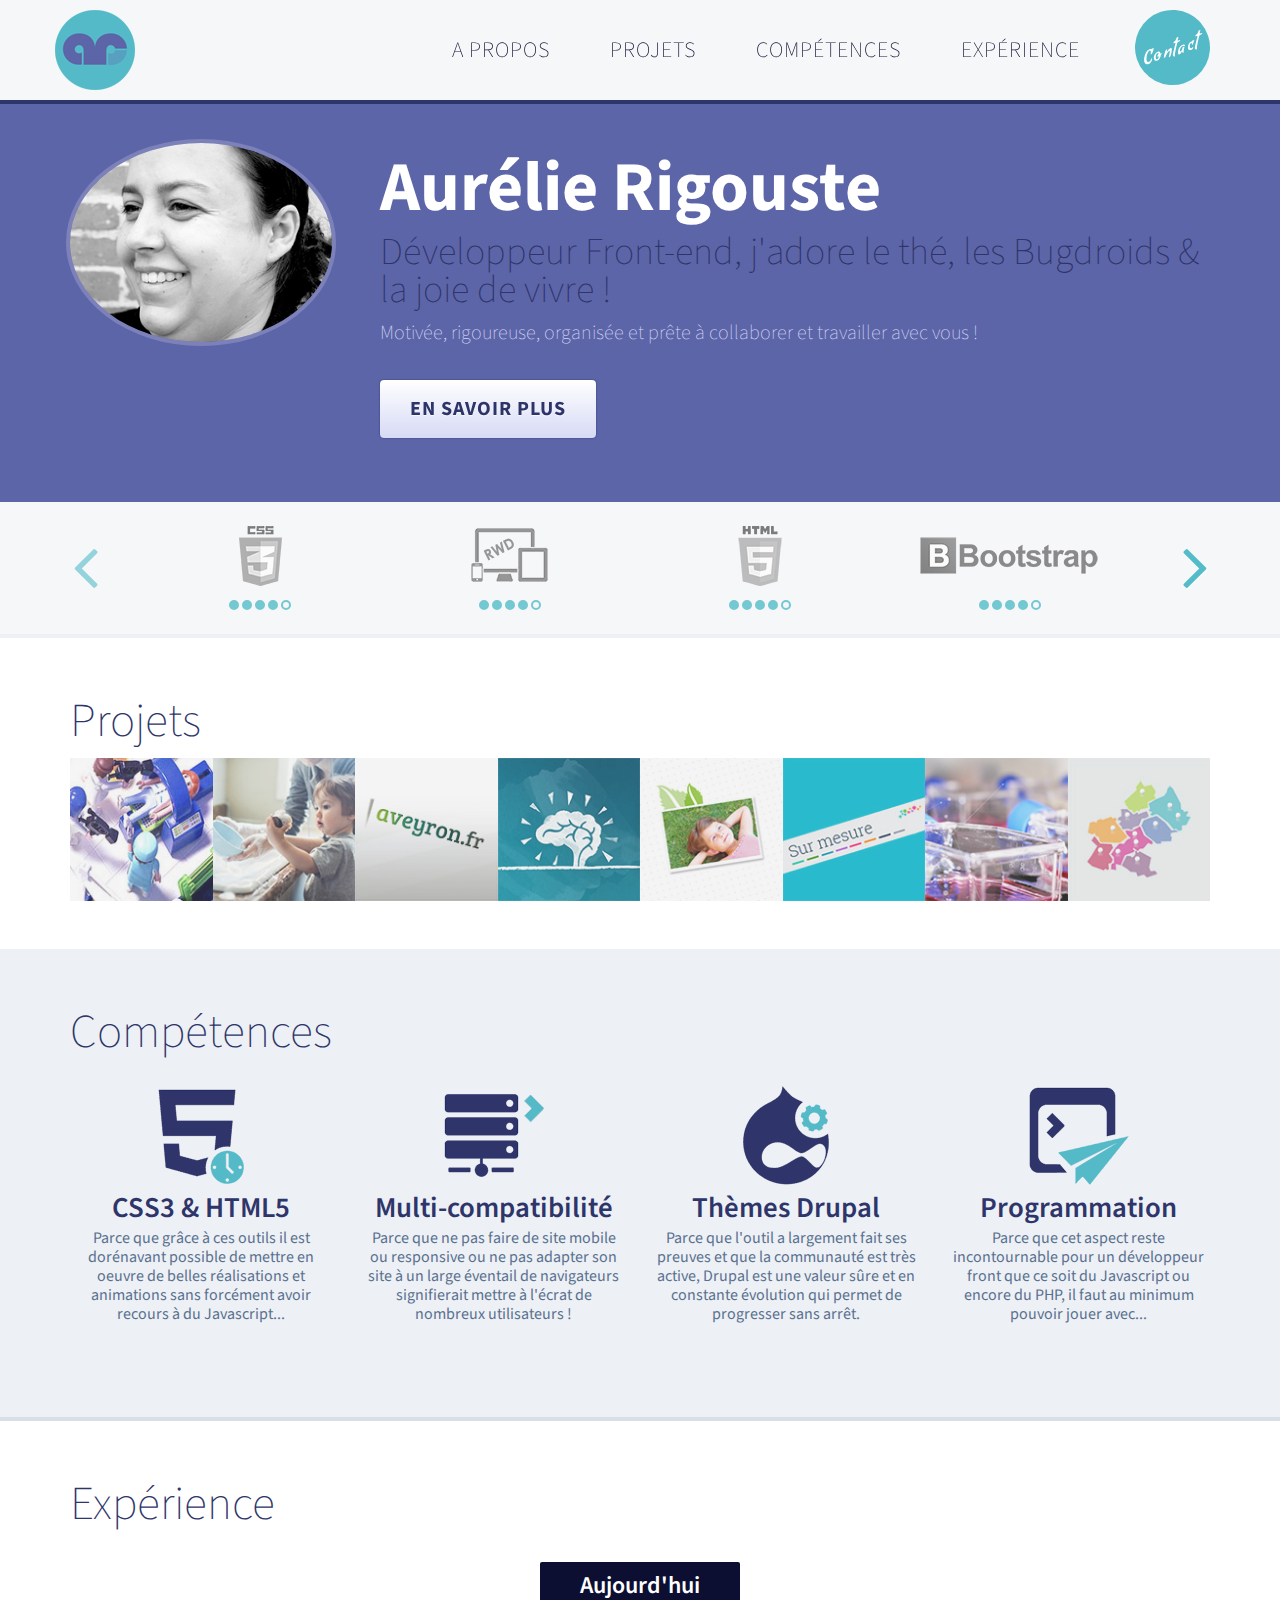
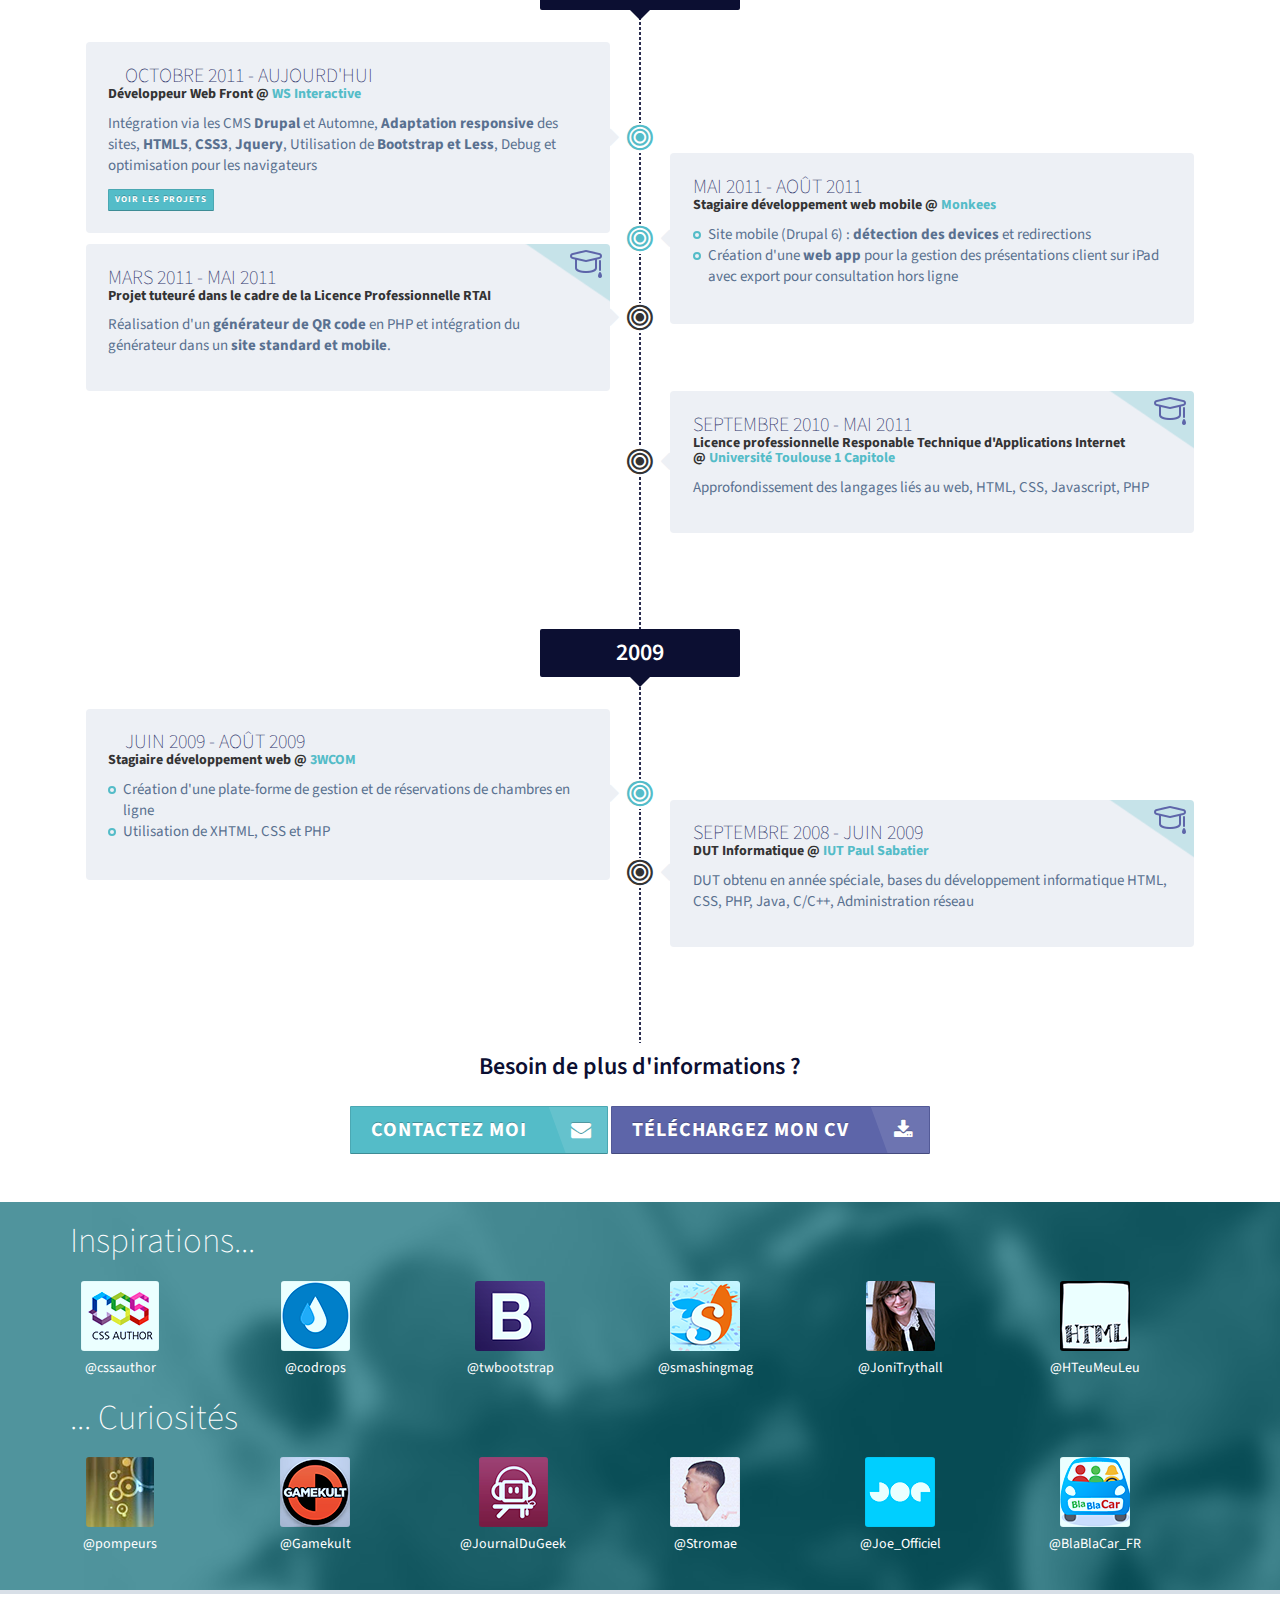
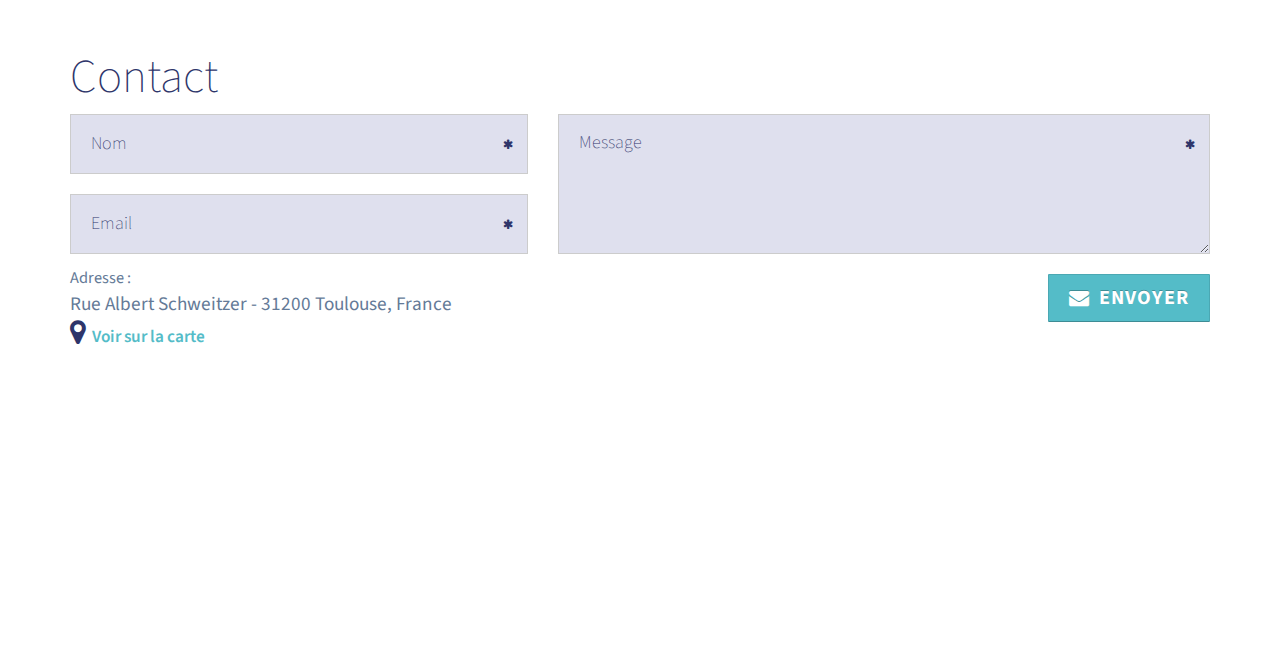
<file: index.html>
<!DOCTYPE html>
<!--[if IE 8]><html lang="en" class="ie8"> <![endif]-->
<!--[if IE 9]><html lang="en" class="ie9"> <![endif]-->
<!--[if !IE]><html lang="en"><![endif]-->

<html lang="fr">
<head>
    <meta charset="utf-8">
    <title>Développeur Front-end - Aurélie Rigouste</title>
    <meta name="viewport" content="width=device-width, initial-scale=1.0, user-scalable=no, minimum-scale=1.0, maximum-scale=1.0">

    <!-- @todo: fill with your company info or remove -->
    <meta name="description" content="Développeur Front-end à Toulouse, adore le thé, les Bugdroids & la joie de vivre !">
    <meta name="author" content="Aurélie Rigouste">

    <!-- Bootstrap CSS -->
    <link href="css/bootstrap.min.css" rel="stylesheet">

    <!-- Plugins -->
    <link href="css/font-awesome.min.css" rel="stylesheet">
    <link href="plugins/flexslider/flexslider.css" rel="stylesheet">

    <!-- Theme style -->
    <link href="css/theme-style.min.css" rel="stylesheet">

    <!--Your custom colour override - a starter template/example for overriding theme colours -->
    <link href="css/alternative-colour.css" rel="stylesheet">

    <!-- Put all your custom code/overrides here -->
    <link href="css/custom-style.css" rel="stylesheet">

    <!-- HTML5 shiv & respond.js for IE6-8 support of HTML5 elements & media queries -->
    <!--[if lt IE 9]>
    <script src="plugins/html5shiv/dist/html5shiv.js"></script>
    <script src="plugins/respond/respond.min.js"></script>
    <![endif]-->

    <!-- Le fav and touch icons - @todo: fill with your icons or remove -->
    <link rel="shortcut icon" href="img/icons/favicon.ico">
    <link rel="apple-touch-icon-precomposed" sizes="114x114" href="img/icons/114x114.png">
    <link rel="apple-touch-icon-precomposed" sizes="72x72" href="img/icons/72x72.png">
    <link rel="apple-touch-icon-precomposed" href="img/icons/default.png">
    <link href='http://fonts.googleapis.com/css?family=Source+Sans+Pro:200,300,400,600,700,900,200italic,300italic,400italic,600italic,700italic,900italic' rel='stylesheet' type='text/css'>
    <link href='http://fonts.googleapis.com/css?family=Condiment' rel='stylesheet' type='text/css'>

    <!--Retina.js plugin - @see: http://retinajs.com/-->
    <script src="plugins/retina/js/retina-1.1.0.min.js"></script>

    <script>
    (function(i,s,o,g,r,a,m){i['GoogleAnalyticsObject']=r;i[r]=i[r]||function(){
        (i[r].q=i[r].q||[]).push(arguments)},i[r].l=1*new Date();a=s.createElement(o),
        m=s.getElementsByTagName(o)[0];a.async=1;a.src=g;m.parentNode.insertBefore(a,m)
    })(window,document,'script','//www.google-analytics.com/analytics.js','ga');

    ga('create', 'UA-48388384-1', 'aurelierigouste.me');
    ga('send', 'pageview');
    </script>
</head>

<body class="has-navbar-fixed-top page-index">

    <!-- @region: Navigation -->
    <div id="navigation" class="wrapper"> 
        <!-- Branding & Navigation --> 
        <!--Main Navigation-->
        <div class="navbar navbar-fixed-top">
            <div class="container"> 

                <!--branding-->
                <div class="navbar-brand"> 
                    <!-- Logo added with CSS -->
                    <h1><a href="#content">Développeur Front-end</a></h1>
                </div>

                <!--mobile collapse menu button--> 
                <a class="mobile-toggle-trigger">
                    <div class="toggle-icon">
                        <span class="icon-bar first"></span>
                        <span class="icon-bar second"></span>
                        <span class="icon-bar third"></span>
                    </div>
                </a> 

                <!--scroll mobile navigation--> 
                    <!--<a class="mobile-toggle-trigger scroll-nav" data-js="scroll-show">
                        <div class="toggle-icon">
                            <span class="icon-bar first"></span>
                            <span class="icon-bar second"></span>
                            <span class="icon-bar third"></span>
                        </div>
                    </a> -->

                    <!--everything within this div is collapsed on mobile-->
                    <div class="mobile-toggle"> 
                        <!--main navigation-->
                        <ul class="nav" id="main-menu">
                            <li><a href="#about">A propos</a></li>
                            <li><a href="#work">Projets</a></li>
                            <li><a href="#services">Compétences</a></li>
                            <li><a href="#experience">Expérience</a></li>
                            <li><a href="#contact" class="stamp">Contact&nbsp;</a></li>
                        </ul>
                    </div>
                    <!--/.nav-collapse --> 
                </div>
            </div>
        </div>

        <!-- @region: Content --> 
        <!--scroll-section class must be added to all scrollable sections-->
        <div id="content">
            <section class="scroll-section about block primary" id="about"> 
                <!-- About text & photo -->
                <div class="container">
                    <div class="row">
                        <div class="col-sm-3 col-md-3 photo"> <img src="img/misc/profile.png" alt="Aurélie Rigouste, développeur web front, intégrateur web à Toulouse" class="img-circle img-responsive pull-center" /> </div>
                        <div class="col-sm-9 col-md-9 details">
                            <h2 class="primary-focus">Aurélie Rigouste</h2>
                            <h3 class="secondary-focus">Développeur Front-end, j'adore le thé, les Bugdroids & la joie de vivre !</h3>
                            <p>Motivée, rigoureuse, organisée et prête à collaborer et travailler avec vous !</p>
                            <div class="margin-top"><a href="#services" class="btn btn-lg btn-primary-grad btn-know-more"><span>En savoir plus</span></a></div>
                        </div>
                    </div>
                </div>
            </section>

            <!-- Clients carousel -->
            <div class="clients block">
                <div class="container">
                    <div class="row"> 
                        <!--You must set data-item-width="250" data-item-margin="70" on the flexslider-carousel div
                	    data-item-width = width of each item
                	    data-item-margin = horizontal margins on items, relates to your css ie. margin: 0 35px; results in data-item-margin="70" (x2 the horizontal margin)-->
                        <div class="flexslider-carousel" data-item-width="250" data-item-margin="0">
                            <div class="items">
                                <div class="item">
                                    <span class="skill clearfix"><img src="img/clients/css.png" alt="CSS3 - 4/5" class="img-responsive" /></span>
                                    <div class="rating">
                                        <span>★</span><span>★</span><span>★</span><span>★</span><span class="empty">☆</span>
                                    </div>
                                </div>
                                <div class="item">
                                    <span class="skill clearfix"><img src="img/clients/responsive.png" alt="Adaptation responsive - 4/5" class="img-responsive" /></span>
                                    <div class="rating">
                                        <span>★</span><span>★</span><span>★</span><span>★</span><span class="empty">☆</span>
                                    </div>
                                </div>
                                <div class="item">
                                    <span class="skill clearfix"><img src="img/clients/html.png" alt="HTML5 - 4/5" class="img-responsive" /></span>
                                    <div class="rating">
                                        <span>★</span><span>★</span><span>★</span><span>★</span><span class="empty">☆</span>
                                    </div>
                                </div>
                                <div class="item">
                                    <span class="skill clearfix"><img src="img/clients/bootstrap.png" alt="Twitter Bootstrap - 4/5" class="img-responsive" /></span>
                                    <div class="rating">
                                        <span>★</span><span>★</span><span>★</span><span>★</span><span class="empty">☆</span>
                                    </div>
                                </div>
                                <div class="item">
                                    <span class="skill clearfix"><img src="img/clients/less.png" alt="Less - 4/5" class="img-responsive" /></span>
                                    <div class="rating">
                                        <span>★</span><span>★</span><span>★</span><span>★</span><span class="empty">☆</span>
                                    </div>
                                </div>
                                <div class="item">
                                    <span class="skill clearfix"><img src="img/clients/trello.png" alt="Trello - 4/5" class="img-responsive" /></span>
                                    <div class="rating">
                                        <span>★</span><span>★</span><span>★</span><span>★</span><span class="empty">☆</span>
                                    </div>
                                </div>
                                <div class="item">
                                    <span class="skill clearfix"><img src="img/clients/jquery.png" alt="jQuery - 3/5" class="img-responsive" /></span>
                                    <div class="rating">
                                        <span>★</span><span>★</span><span>★</span><span class="empty">☆</span><span class="empty">☆</span>
                                    </div>
                                </div>
                                <div class="item">
                                    <span class="skill clearfix"><img src="img/clients/drupal.png" alt="Drupal - 2/5" class="img-responsive" /></span>
                                    <div class="rating">
                                        <span>★</span><span>★</span><span class="empty">☆</span><span class="empty">☆</span><span class="empty">☆</span>
                                    </div>
                                </div>
                                <div class="item">
                                    <span class="skill clearfix"><img src="img/clients/git.png" alt="Git - 2/5" class="img-responsive" /></span>
                                    <div class="rating">
                                        <span>★</span><span>★</span><span class="empty">☆</span><span class="empty">☆</span><span class="empty">☆</span>
                                    </div>
                                </div>
                                <div class="item">
                                    <span class="skill clearfix"><img src="img/clients/php.png" alt="PHP - 1/5" class="img-responsive" /></span>
                                    <div class="rating">
                                        <span>★</span><span class="empty">☆</span><span class="empty">☆</span><span class="empty">☆</span><span class="empty">☆</span>
                                    </div>
                                </div>
                            </div>
                        </div>
                    </div>
                </div>
            </div>

            <!--Work-->
            <section class="scroll-section work block" id="work">
                <div class="container">
                    <h2>Projets</h2>
                    <!--Featured item-->
                    <section class="flexslider-wrapper">
                        <div class="flexslider" id="full-view" data-slidernav="#work-items" data-transition="slide" data-autostartoff=true>
                            <div class="slides">
                                <div class="slide row" data-thumb="img/showcase/thumbs/project11.jpg">
                                    <div class="col-md-8"><img src="img/nothing.png" data-js="unveil" data-src="img/showcase/full/project11_large.jpg" data-src-retina="img/showcase/full/project11_large@2x.jpg" alt="Project image"  class="img-responsive" /></div>
                                    <div class="col-md-4">
                                        <time class="project-date">Avril 2014</time>
                                        <h3 class="title">Réalisation du site de la startup Medinbox</h3>
                                        <p>Site développé via le CMS Automne. Travail hors grille sur l'accueil pour pouvoir s'adapter à du full screen.</p>
                                        <h4>Outils et Technos</h4>
                                        <ul class="nice-list">
                                            <li>HTML5</li>
                                            <li>CSS3</li>
                                            <li>jQuery</li>
                                            <li>Adaptation responsive</li>
                                        </ul>
                                        <a href="http://www.medinbox.com" class="btn btn-primary">Voir le site en ligne <i class="fa fa-globe"></i></a> 
                                    </div>
                                </div>
                                <div class="slide row" data-thumb="img/showcase/thumbs/project3.jpg">
                                    <div class="col-md-8"><img src="img/nothing.png" data-js="unveil" data-src="img/showcase/full/project3_large.jpg" data-src-retina="img/showcase/full/project3_large@2x.jpg" alt="Project image"  class="img-responsive" /></div>
                                    <div class="col-md-4">
                                        <time class="project-date">Janvier 2014</time>
                                        <h3 class="title">Refonte du site de Villas et Maisons de France</h3>
                                        <p>Site développé via le CMS Automne. Important travail d'adaptation responsive du fait de plusieurs structures de pages différentes.</p>
                                        <h4>Outils et Technos</h4>
                                        <ul class="nice-list">
                                            <li>HTML5</li>
                                            <li>CSS3</li>
                                            <li>jQuery</li>
                                            <li>Adaptation responsive</li>
                                        </ul>
                                        <a href="http://www.vmfrance.com" class="btn btn-primary">Voir le site en ligne <i class="fa fa-globe"></i></a> 
                                    </div>
                                </div>
                                <div class="slide row" data-thumb="img/showcase/thumbs/project8.jpg">
                                    <div class="col-md-8"><img src="img/nothing.png" data-js="unveil" data-src="img/showcase/full/project8_large.jpg" data-src-retina="img/showcase/full/project8_large@2x.jpg" alt="Project image"  class="img-responsive" /></div>
                                    <div class="col-md-4">
                                        <time class="project-date">Janvier 2013</time>
                                        <h3 class="title">Création du site du Conseil général de l'Aveyron</h3>
                                        <p>Intégration du site via le CMS Drupal 7. Réflexion sur les CSS orientés objet pour gérer simplement la segmentation par couleurs des rubriques.</p>
                                        <h4>Outils et Technos</h4>
                                        <ul class="nice-list">
                                            <li>Drupal 7</li>
                                            <li>HTML5</li>
                                            <li>CSS3</li>
                                            <li>jQuery</li>
                                            <li>Adaptation responsive</li>
                                        </ul>
                                        <a href="#" class="btn btn-primary">Voir le site en ligne <i class="fa fa-globe"></i></a> 
                                    </div>
                                </div>
                                <div class="slide row" data-thumb="img/showcase/thumbs/project9.jpg">
                                    <div class="col-md-8"><img src="img/nothing.png" data-js="unveil" data-src="img/showcase/full/project9_large.jpg" data-src-retina="img/showcase/full/project9_large@2x.jpg" alt="Project image"  class="img-responsive" /></div>
                                    <div class="col-md-4">
                                        <time class="project-date">Janvier 2014</time>
                                        <h3 class="title">Création du site School Mouv</h3>
                                        <p>Intégration du site via le CMS Drupal 7. Adaptation responsive et travail ergonomique sur l’affichage des cours dans les profils des inscrits.</p>
                                        <h4>Outils et Technos</h4>
                                        <ul class="nice-list">
                                            <li>Drupal 7</li>
                                            <li>HTML5</li>
                                            <li>CSS3</li>
                                            <li>jQuery</li>
                                            <li>Adaptation responsive</li>
                                        </ul>
                                        <a href="#" class="btn btn-primary">Voir le site en ligne <i class="fa fa-globe"></i></a> 
                                    </div>
                                </div>
                                <div class="slide row" data-thumb="img/showcase/thumbs/project2.jpg">
                                    <div class="col-md-8"><img src="img/nothing.png" data-js="unveil" data-src="img/showcase/full/project2_large.jpg" data-src-retina="img/showcase/full/project2_large@2x.jpg" alt="Project image"  class="img-responsive" /></div>
                                    <div class="col-md-4">
                                        <time class="project-date">Octobre 2013</time>
                                        <h3 class="title">Refonte du site Imodeus</h3>
                                        <p>Site développé via le CMS Automne. Important travail d’adaptation responsive notamment sur les tableaux et résultats de recherche.</p>
                                        <p>Mise en place d'une Webapp utilisée en interne pour proposer des terrains à la vente avec géolocalisation et gestion des dossiers envoyés.</p>
                                        <ul class="nice-list">
                                            <li>HTML5</li>
                                            <li>CSS3</li>
                                            <li>jQuery</li>
                                            <li>Adaptation responsive</li>
                                        </ul>
                                        <a href="http://www.imodeus.com/" class="btn btn-primary">Voir le site en ligne <i class="fa fa-globe"></i></a> 
                                    </div>
                                </div>
                                <div class="slide row" data-thumb="img/showcase/thumbs/project5.jpg">
                                    <div class="col-md-8"><img src="img/nothing.png" data-js="unveil" data-src="img/showcase/full/project5_large.jpg" data-src-retina="img/showcase/full/project5_large@2x.jpg" alt="Project image"  class="img-responsive" /></div>
                                    <div class="col-md-4">
                                        <time class="project-date">Janvier 2014</time>
                                        <h3 class="title">Création du site BGH Experts et Conseils</h3>
                                        <p>Site développé via le CMS Automne. </p>
                                        <ul class="nice-list">
                                            <li>HTML5</li>
                                            <li>CSS3</li>
                                            <li>jQuery</li>
                                            <li>Adaptation responsive</li>
                                        </ul>
                                        <a href="http://www.bgh.fr/" class="btn btn-primary">Voir le site en ligne <i class="fa fa-globe"></i></a> 
                                    </div>
                                </div>
                                <!--<div class="slide row" data-thumb="img/showcase/thumbs/project4.jpg">
                                    <div class="col-md-8"><img src="img/nothing.png" data-js="unveil" data-src="img/showcase/full/project4_large.jpg" data-src-retina="img/showcase/full/project4_large@2x.jpg" alt="Project image"  class="img-responsive" /></div>
                                    <div class="col-md-4">
                                        <p>Mars 2012</p>
                                        <h3 class="title">Logement Direct</h3>
                                        <p>Adipiscing amet ridiculus magna elit scelerisque in? In ut. Aliquam, sed non, nascetur pellentesque tincidunt amet, sit placerat, massa facilisis mattis, sed mauris non nec pellentesque pid egestas et mid, porta mus, tincidunt?</p>
                                        <a href="http://www.logementdirect.fr/" class="btn btn-primary">Voir le site en ligne <i class="fa fa-globe"></i></a> 
                                    </div>
                                </div>-->
                                <div class="slide row" data-thumb="img/showcase/thumbs/project1.jpg">
                                    <div class="col-md-8"><img src="img/nothing.png" data-js="unveil" data-src="img/showcase/full/project1_large.jpg" data-src-retina="img/showcase/full/project1_large@2x.jpg" alt="Project image"  class="img-responsive" /></div>
                                    <div class="col-md-4">
                                        <time class="project-date">Avril 2013</time>
                                        <h3 class="title">Création du site GTP - From gene to protein</h3>
                                        <p>Site multilingue réalisé via le CMS Automne.</p>
                                        <ul class="nice-list">
                                            <li>HTML5</li>
                                            <li>CSS3</li>
                                            <li>jQuery</li>
                                            <li>Adaptation responsive</li>
                                        </ul>
                                        <a href="http://www.gtptech.com/" class="btn btn-primary">Voir le site en ligne <i class="fa fa-globe"></i></a> 
                                    </div>
                                </div>
                                <div class="slide row" data-thumb="img/showcase/thumbs/project10.jpg">
                                    <div class="col-md-8"><img src="img/nothing.png" data-js="unveil" data-src="img/showcase/full/project10_large.jpg" data-src-retina="img/showcase/full/project10_large@2x.jpg" alt="Project image"  class="img-responsive" /></div>
                                    <div class="col-md-4">
                                        <time class="project-date">Novembre 2013</time>
                                        <h3 class="title">DAFPIC</h3>
                                        <p>Site développé via le CMS Automne. Intégration du site avec adaptation responsive et contrainte importante au niveau de la charte (Respect charte éducation nationale).</p>
                                        <ul class="nice-list">
                                            <li>HTML5</li>
                                            <li>CSS3</li>
                                            <li>jQuery</li>
                                            <li>Adaptation responsive</li>
                                        </ul>
                                        <a href="#" class="btn btn-primary">Voir le site en ligne <i class="fa fa-globe"></i></a> 
                                    </div>
                                </div>
                            </div>
                        </div>

                        <!--Projects pager-->
                        <ul class="items" id="work-items">
                            <li class="item pull-center">
                                <a class="item-link" href="img/showcase/full/project11_large.jpg">
                                    <img src="img/nothing.png" data-js="unveil-auto" data-src="img/showcase/thumbs/project11.jpg" data-src-retina="img/showcase/thumbs/project11@2x.jpg" alt="Project 3 image" title="Click to view details" />
                                    <div class="info">
                                        <div class="mask">
                                            <span>Medinbox</span>
                                        </div>
                                    </div>
                                </a> 
                            </li>
                            <li class="item pull-center">
                                <a class="item-link" href="img/showcase/full/project3_large.jpg">
                                    <img src="img/nothing.png" data-js="unveil-auto" data-src="img/showcase/thumbs/project3.jpg" data-src-retina="img/showcase/thumbs/project3@2x.jpg" alt="Project 3 image" title="Click to view details" />
                                    <div class="info">
                                        <div class="mask blue">
                                            <span>Villas et Maisons de France</span>
                                        </div>
                                    </div>
                                </a> 
                            </li>
                            <li class="item pull-center"> 
                                <a class="item-link" href="img/showcase/full/project8_large.jpg">
                                    <img src="img/nothing.png" data-js="unveil-auto" data-src="img/showcase/thumbs/project8.jpg" data-src-retina="img/showcase/thumbs/project8@2x.jpg" alt="Project 8 image" title="Click to view details" /> 
                                    <div class="info">
                                        <div class="mask">
                                            <span>Conseil général de l'Aveyron</span>
                                        </div>
                                    </div>
                                </a> 
                            </li>
                            <li class="item pull-center"> 
                                <a class="item-link" href="img/showcase/full/project9_large.jpg">
                                    <img src="img/nothing.png" data-js="unveil-auto" data-src="img/showcase/thumbs/project9.jpg" data-src-retina="img/showcase/thumbs/project9@2x.jpg" alt="Project 9 image" title="Click to view details" /> 
                                    <div class="info">
                                        <div class="mask blue">
                                            <span>SchoolMouv</span>
                                        </div>
                                    </div>
                                </a> 
                            </li>
                            <li class="item pull-center"> 
                                <a class="item-link" href="img/showcase/full/project2_large.jpg">
                                    <img src="img/nothing.png" data-js="unveil-auto" data-src="img/showcase/thumbs/project2.jpg" data-src-retina="img/showcase/thumbs/project2@2x.jpg" alt="Project 2 image" title="Click to view details" /> 
                                    <div class="info">
                                        <div class="mask">
                                            <span>Imodeus</span>
                                        </div>
                                    </div>
                                </a> 
                            </li>
                            <li class="item pull-center"> 
                                <a class="item-link" href="img/showcase/full/project5_large.jpg">
                                    <img src="img/nothing.png" data-js="unveil-auto" data-src="img/showcase/thumbs/project5.jpg" data-src-retina="img/showcase/thumbs/project5@2x.jpg" alt="Project 5 image" title="Click to view details" /> 
                                    <div class="info">
                                        <div class="mask blue">
                                            <span>BGH Experts et Conseils</span>
                                        </div>
                                    </div>
                                </a> 
                            </li>
                            <!--<li class="item pull-center"> 
                                <a class="item-link" href="img/showcase/full/project4_large.jpg">
                                    <img src="img/nothing.png" data-js="unveil-auto" data-src="img/showcase/thumbs/project4.jpg" data-src-retina="img/showcase/thumbs/project4@2x.jpg" alt="Project 4 image" title="Click to view details" /> 
                                    <div class="info">
                                        <div class="mask">
                                            <span>Logement Direct</span>
                                        </div>
                                    </div>
                                </a> 
                            </li>-->
                            <li class="item pull-center"> 
                                <a class="item-link" href="img/showcase/full/project1_large.jpg">
                                    <img src="img/nothing.png" data-js="unveil-auto" data-src="img/showcase/thumbs/project1.jpg" data-src-retina="img/showcase/thumbs/project1@2x.jpg" alt="Project 1 image" title="Click to view details" />
                                    <div class="info">
                                        <div class="mask blue">
                                            <span>GTP Technology</span>
                                        </div>
                                    </div>
                                </a> 
                            </li>
                            <li class="item pull-center"> 
                                <a class="item-link" href="img/showcase/full/project10_large.jpg">
                                    <img src="img/nothing.png" data-js="unveil-auto" data-src="img/showcase/thumbs/project10.jpg" data-src-retina="img/showcase/thumbs/project10@2x.jpg" alt="Project 8 image" title="Click to view details" /> 
                                    <div class="info">
                                        <div class="mask">
                                            <span>DAFPIC</span>
                                        </div>
                                    </div>
                                </a> 
                            </li>
                        </ul>
                    </section>
                </div>
            </section>

            <!-- Skills & Services -->
            <section class="scroll-section services block gray" id="services">
                <div class="container">
                    <h2>Compétences</h2>
                    <div class="row">
                        <div class="col-sm-3 col-md-3 service">
                            <i class="service-html5 centered"></i>
                            <h3 class="bold">CSS3 & HTML5</h3>
                            <p>Parce que grâce à ces outils il est dorénavant possible de mettre en oeuvre de belles réalisations et animations sans forcément avoir recours à du Javascript...</p>
                        </div>
                        <div class="col-sm-3 col-md-3 service">
                            <i class="service-backend centered"></i>
                            <h3 class="bold">Multi-compatibilité</h3>
                            <p>Parce que ne pas faire de site mobile ou responsive ou ne pas adapter son site à un large éventail de navigateurs signifierait mettre à l'écrat de nombreux utilisateurs !</p>
                        </div>
                        <div class="col-sm-3 col-md-3 service">
                            <i class="service-drupal centered"></i>
                            <h3 class="bold">Thèmes Drupal</h3>
                            <p>Parce que l'outil a largement fait ses preuves et que la communauté est très active, Drupal est une valeur sûre et en constante évolution qui permet de progresser sans arrêt.</p>
                        </div>
                        <div class="col-sm-3 col-md-3 service">
                            <i class="service-agile centered"></i>
                            <h3 class="bold">Programmation</h3>
                            <p>Parce que cet aspect reste incontournable pour un développeur front que ce soit du Javascript ou encore du PHP, il faut au minimum pouvoir jouer avec...</p>
                        </div>
                    </div>
                </div>
            </section>

            <!-- Experience Timeline -->
            <section class="scroll-section experience block" id="experience">
                <div class="container">
                    <h2>Expérience</h2>
                    <ul class="timeline">
                        <!--Year 1 - 2013-->
                        <li>
                            <h3 class="timeline-breaker">Aujourd'hui</h3>
                            <ul>
                                <li class="timeline-item highlight">
                                    <!--Images require class="timeline-item-photo", to float right add right class="timeline-item-photo right"--> 
                                    <img src="img/nothing.png" data-js="unveil-auto" data-src="img/timeline/ws.png" data-src-retina="img/timeline/ws@2x.png" class="timeline-item-photo img-bg-primary img-responsive" alt="timeline photo" />
                                    <h4 class="timeline-item-date">Octobre 2011 - aujourd'hui</h4>
                                    <h5 class="timeline-item-role">Développeur Web Front @ <a href="http://www.ws-interactive.fr/">WS Interactive</a></h5>
                                    <p class="timeline-item-description">Intégration via les CMS <b>Drupal</b> et Automne, <b>Adaptation responsive</b> des sites, <b>HTML5</b>, <b>CSS3</b>, <b>Jquery</b>, Utilisation de <b>Bootstrap et Less</b>, Debug et optimisation pour les navigateurs</p>
                                    <a href="#work" class="btn btn-xs btn-primary-light btn-square">Voir les projets</a>
                                </li>
                                <li class="timeline-item right highlight">
                                    <!--Images require class="timeline-item-photo", to float right add right class="timeline-item-photo right"--> 
                                    <img src="img/nothing.png" data-js="unveil-auto" data-src="img/timeline/monkees.png" data-src-retina="img/timeline/monkees@2x.png" class="timeline-item-photo img-bg-primary-light right img-responsive" alt="timeline photo" />
                                    <h4 class="timeline-item-date">Mai 2011 - Août 2011</h4>
                                    <h5 class="timeline-item-role">Stagiaire développement web mobile @ <a href="http://www.monkees.fr/">Monkees</a></h5>
                                    <ul class="timeline-item-description">
                                        <li>Site mobile (Drupal 6) : <b>détection des devices</b> et redirections</li>
                                        <li>Création d'une <b>web app</b> pour la gestion des présentations client sur iPad avec export pour consultation hors ligne</li>
                                    </ul>
                                </li>
                                <li class="timeline-item study">
                                    <!--Images require class="timeline-item-photo", to float right add right class="timeline-item-photo right"--> 
                                    <h4 class="timeline-item-date">Mars 2011 - Mai 2011</h4>
                                    <h5 class="timeline-item-role">Projet tuteuré dans le cadre de la Licence Professionnelle RTAI</h5>
                                    <p class="timeline-item-description">Réalisation d'un <b>générateur de QR code</b> en PHP et intégration du générateur dans un <b>site standard et mobile</b>.</p>
                                </li>
                                <li class="timeline-item right study overlap-off">
                                    <!--Images require class="timeline-item-photo", to float right add right class="timeline-item-photo right"--> 
                                    <h4 class="timeline-item-date">Septembre 2010 - Mai 2011</h4>
                                    <h5 class="timeline-item-role">Licence professionnelle Responable Technique d'Applications Internet<br/>@ <a href="http://www.rtai.fr/">Université Toulouse 1 Capitole</a></h5>
                                    <p class="timeline-item-description">Approfondissement des langages liés au web, HTML, CSS, Javascript, PHP</p>
                                </li>
                            </ul>
                        </li>

                        <!--Year 2 - 2012-->
                        <li>
                            <h3 class="timeline-breaker">2009</h3>
                            <ul>
                                <li class="timeline-item highlight">
                                    <!--Images require class="timeline-item-photo", to float right add right class="timeline-item-photo right"--> 
                                    <img src="img/nothing.png" data-js="unveil-auto" data-src="img/timeline/3wcom.png" data-src-retina="img/timeline/photo3@2x.png" class="timeline-item-photo img-bg-primary img-responsive" alt="timeline photo" />
                                    <h4 class="timeline-item-date">Juin 2009 - Août 2009</h4>
                                    <h5 class="timeline-item-role">Stagiaire développement web @ <a href="http://www.3wcom.com/">3WCOM</a></h5>
                                    <ul class="timeline-item-description">
                                        <li>Création d'une plate-forme de gestion et de réservations de chambres en ligne</li>
                                        <li>Utilisation de XHTML, CSS et PHP</li>
                                    </ul>
                                </li>
                                <li class="timeline-item right study">
                                    <!--Images require class="timeline-item-photo", to float right add right class="timeline-item-photo right"--> 
                                    <h4 class="timeline-item-date">Septembre 2008 - Juin 2009</h4>
                                    <h5 class="timeline-item-role">DUT Informatique @ <a href="http://iut.ups-tlse.fr/ITINI_61/0/fiche___formation/&RH=1220282327265">IUT Paul Sabatier</a></h5>
                                    <p class="timeline-item-description">DUT obtenu en année spéciale, bases du développement informatique HTML, CSS, PHP, Java, C/C++, Administration réseau</p>
                                </li>
                            </ul>
                        </li>

                        <!--Timeline end block-->
                        <li class="timeline-end">
                            <h5 class="timeline-breaker">Besoin de plus d'informations ?</h5>
                            <a href="#contact" class="btn btn-lg btn-primary-light btn-square btn-style">Contactez moi <i class="fa fa-envelope"></i></a> 
                            <a href="docs/aurelie-rigouste.pdf" class="btn btn-lg btn-primary btn-square btn-style">Téléchargez mon CV <i class="fa fa-download"></i></a> 
                        </li>
                    </ul>
                </div>
            </section>

            <!--Customer testimonial -->
            <section class="testimonials" id="testimonials"> 
                <!-- background image & overlay colour are separate layers to make colour changing easy -->
                <div class="bg-blurred">
                    <div class="filter light">
                        <div class="container">
                            <!--<h2>Travailler <b>pour</b> et <b>avec</b> vous...</h2>-->
                            <h2>Inspirations...</h2>
                            <ul class="row inspi">
                                <li class="col-sm-2 col-xs-4">
                                    <a class="twt-account" href="https://twitter.com/cssauthor" target="_blank">
                                        <img src="img/twt-accounts/cssauthor.png" alt="Compte Twitter de @cssauthor" />
                                        <span>@cssauthor</span>
                                    </a>
                                </li>
                                <li class="col-sm-2 col-xs-4">
                                    <a class="twt-account" href="https://twitter.com/codrops" target="_blank">
                                    <img src="img/twt-accounts/codrops.png" alt="Compte Twitter de @codrops" />
                                        <span>@codrops</span>
                                    </a>
                                </li>
                                <li class="col-sm-2 col-xs-4">
                                    <a class="twt-account" href="https://twitter.com/twbootstrap" target="_blank">
                                    <img src="img/twt-accounts/bootstrap.png" alt="Compte Twitter de @twbootstrap" />
                                        <span>@twbootstrap</span>
                                    </a>
                                </li>
                                <li class="col-sm-2 col-xs-4">
                                    <a class="twt-account" href="https://twitter.com/smashingmag" target="_blank">
                                    <img src="img/twt-accounts/smashingmag.png" alt="Compte Twitter de @smashingmag" />
                                        <span>@smashingmag</span>
                                    </a>
                                </li>
                                <li class="col-sm-2 col-xs-4">
                                <a class="twt-account" href="https://twitter.com/JoniTrythall" target="_blank">
                                <img src="img/twt-accounts/joni.png" alt="Compte Twitter de @JoniTrythall" />
                                        <span>@JoniTrythall</span>
                                    </a>
                                </li>
                                <li class="col-sm-2 col-xs-4">
                                    <a class="twt-account" href="https://twitter.com/HTeuMeuLeu" target="_blank">
                                    <img src="img/twt-accounts/hteumeuleu.png" alt="Compte Twitter de @HTeuMeuLeu" />
                                        <span>@HTeuMeuLeu</span>
                                    </a>
                                </li>
                            </ul>
                            <h2>... Curiosités</h2>
                            <ul class="row inspi">
                                <li class="col-sm-2 col-xs-4">
                                    <a class="twt-account" href="https://twitter.com/pompeurs" target="_blank">
                                    <img src="img/twt-accounts/pompage.png" alt="Compte Twitter de @pompeurs" />
                                        <span>@pompeurs</span>
                                    </a>
                                </li>
                                <li class="col-sm-2 col-xs-4">
                                    <a class="twt-account" href="https://twitter.com/Gamekult" target="_blank">
                                    <img src="img/twt-accounts/gamekult.png" alt="Compte Twitter de @Gamekult" />
                                        <span>@Gamekult</span>
                                    </a>
                                </li>
                                <li class="col-sm-2 col-xs-4">
                                    <a class="twt-account" href="https://twitter.com/JournalDuGeek" target="_blank">
                                    <img src="img/twt-accounts/jdgeek.png" alt="Compte Twitter de @JournalDuGeek" />
                                        <span>@JournalDuGeek</span>
                                    </a>
                                </li>
                                <li class="col-sm-2 col-xs-4">
                                    <a class="twt-account" href="https://twitter.com/Stromae" target="_blank">
                                    <img src="img/twt-accounts/stromae.png" alt="Compte Twitter de @Stromae" />
                                        <span>@Stromae</span>
                                    </a>
                                </li>
                                <li class="col-sm-2 col-xs-4">
                                    <a class="twt-account" href="https://twitter.com/Joe_Officiel" target="_blank">
                                    <img src="img/twt-accounts/joe.png" alt="Compte Twitter de @Joe_Officiel" />
                                        <span>@Joe_Officiel</span>
                                    </a>
                                </li>
                                <li class="col-sm-2 col-xs-4">
                                    <a class="twt-account" href="https://twitter.com/BlaBlaCar_FR" target="_blank">
                                    <img src="img/twt-accounts/blablacar.png" alt="Compte Twitter de @BlaBlaCar_FR" />
                                        <span>@BlaBlaCar_FR</span>
                                    </a>
                                </li>
                            </ul>
                        </div>
                    </div>
                </div>
            </section>

            <!--Contact form-->
            <section class="scroll-section contact block" id="contact">
                <div class="container">
                    <h2>Contact</h2>

                    <form id="contact-form" class="mailto-form" method="post" action="mailto:aurelierigouste@gmail.com">
                        <div class="row">
                            <div class="col-md-5">
                                <span class="required">
                                    <input type="text" placeholder="Nom" class="input-primary" required name="nom">
                                    <i class="fa fa-asterisk"></i>
                                </span>
                                <span class="required">
                                    <input type="email" placeholder="Email" class="input-primary" required name="email">
                                    <i class="fa fa-asterisk"></i>
                                </span>
                            </div>
                            <div class="col-md-7">
                                <span class="required">
                                    <textarea rows="4" placeholder="Message" required name="message"></textarea>
                                    <i class="fa fa-asterisk"></i>
                                </span>
                            </div>
                        </div>
                        <!--<input class="hidden-input" name="itsatrap" type="text" value="" />-->
                        <a href="http://or3lie.github.io/" class="btn btn-lg btn-primary-light btn-square btn-send"></a>
                        <address>
                            <small>Adresse :</small><br />
                            Rue Albert Schweitzer - 31200 Toulouse, France<br />
                            <a href="https://maps.google.fr/maps?q=Rue+du+Docteur+Albert+Schweitzer,+Toulouse&hl=fr&ll=43.601527,1.461868&spn=0.213563,0.523567&sll=43.30543,1.244993&sspn=3.433625,8.377075&oq=rue+albert+schweitzer+&hnear=Rue+du+Docteur+Albert+Schweitzer,+Toulouse&t=m&z=12"><i class="fa fa-map-marker"></i>Voir sur la carte</a>
                        </address>
                    </form>
                </div>
            </section>
        </div>

        <!-- @region: Footer -->
        <footer id="footer">
            <div class="container">
                <div class="row-fluid pull-center">
                    <div class="social-media"> 
                        <a class="icon-effect twitter" href="https://twitter.com/or3lie">Twitter</a> 
                        <a class="icon-effect facebook" href="https://www.facebook.com/aurelie.rigouste">Facebook</a> 
                        <a class="icon-effect gplus" href="https://plus.google.com/104878528522294042976/posts">Google Plus</a> 
                        <a class="icon-effect linkedin" href="http://www.linkedin.com/pub/aur%C3%A9lie-rigouste/78/211/47b">LinkedIn</a> 
                    </div>
                    <p><a class="colour" data-colour="alternative">Changer la couleur du thème</a></p>
                    <!--@todo: replace with company copyright details-->
                    <p>Copyright 2013 &copy; <a href="http://themelize.me">aurelierigouste.me</a></p>
                </div>
            </div>
        </footer>

        <!--Scripts --> 
        <script src="js/jquery.min.js"></script> 

        <!--Bootstrap Javascript --> 
        <script src="js/bootstrap.min.js"></script> 

        <!--Plugins --> 
        <script src="plugins/flexslider/jquery.flexslider-min.js"></script> 
        <!--<script src="plugins/jPanelMenu/jquery.jpanelmenu.min.js"></script> -->
        <script src="plugins/enquire/enquire.js"></script> 
        <script src="plugins/onePageNav/jquery.scrollTo.min.js"></script> 
        <script src="plugins/onePageNav/jquery.nav.min.js"></script>
        <script src="plugins/unveil/jquery.unveil.min.js"></script>
        <script src="js/mailto.min.js"></script> 

        <!--Custom scripts mainly used to trigger libraries --> 
        <script src="js/script.js"></script>

    </body>
    </html>
</file>
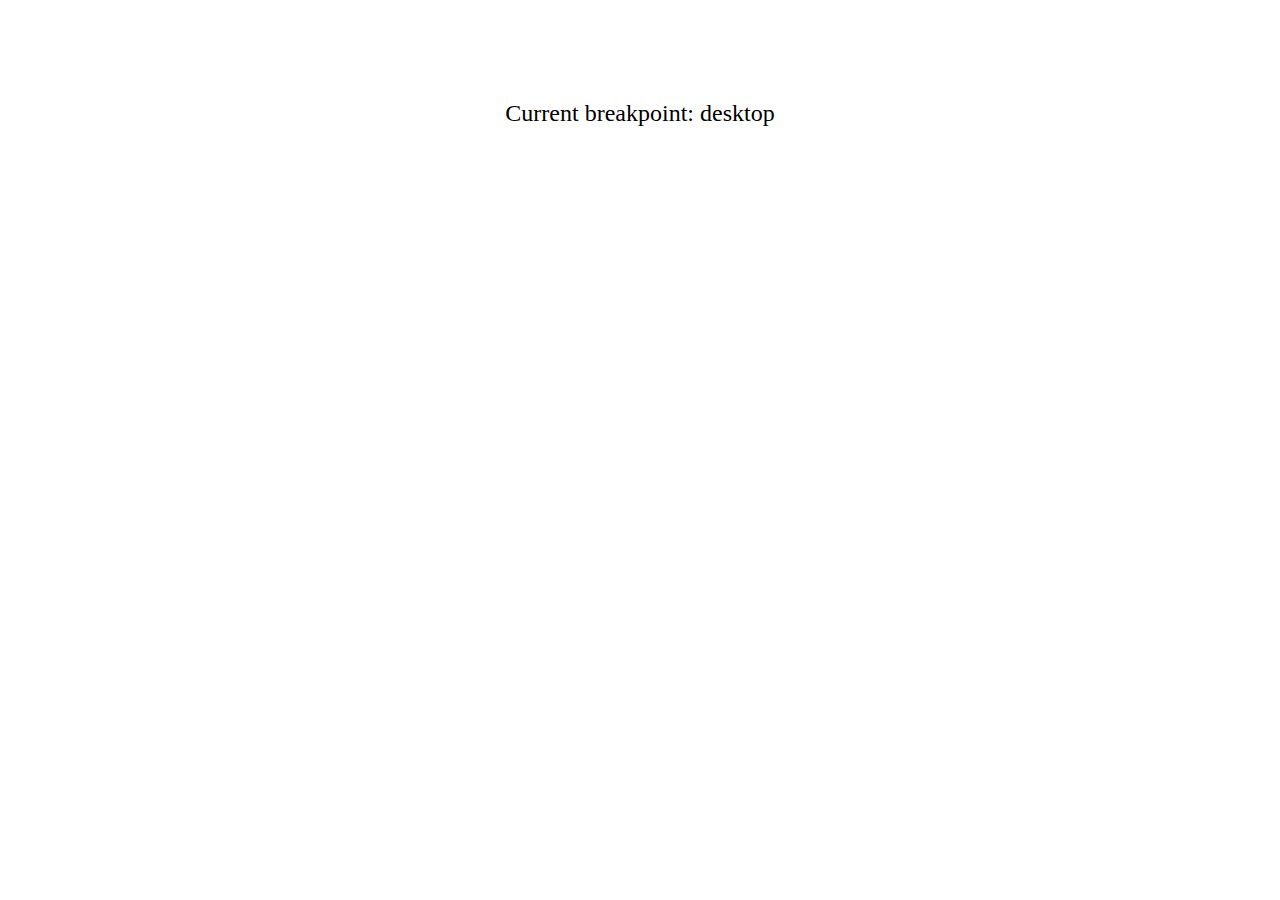
<file: plugins/jRespond/index.html>
<!DOCTYPE html>
<!--[if lt IE 7]> <html class="no-js lt-ie9 lt-ie8 lt-ie7" lang="en"> <![endif]-->
<!--[if IE 7]>    <html class="no-js lt-ie9 lt-ie8" lang="en"> <![endif]-->
<!--[if IE 8]>    <html class="no-js lt-ie9" lang="en"> <![endif]-->
<!--[if gt IE 8]><!--> <html class="no-js" lang="en"> <!--<![endif]-->
<head>
	
	<!-- META -->
	<meta http-equiv="Content-Type" content="text/html; charset=utf-8">
	
	<!-- Force latest IE rendering engine (even in intranet) & Chrome Frame -->
	<meta http-equiv="X-UA-Compatible" content="IE=edge,chrome=1">
	
	<!-- tell mobile browsers to scale -->
	<meta name="viewport" content="width=device-width, initial-scale=1">
	
	<title>jRespond Test Page</title>
	
	<!-- css -->
	<style>
		body {
			background-color: #fff;
			margin: 0;
		}
		#output {
			font-size: 24px;
			margin: 100px 0;
			text-align: center;
		}
	</style>
	
</head>
<body>
	
	<div class="wrapper">
		
		<p id="output"></p>
		
	</div>

	<!-- Javascript -->
	<script src="js/util.js"></script>
	<script src="js/jRespond.js"></script>
	<script>
		
		// call jRespond and add breakpoints
		var jRes = jRespond([
			{
				label: 'handheld',
				enter: 0,
				exit: 767
			},{
				label: 'tablet',
				enter: 768,
				exit: 979
			},{
				label: 'laptop',
				enter: 980,
				exit: 1199
			},{
				label: 'desktop',
				enter: 1200,
				exit: 10000
			}
		]);
		
		// usage
		var outputStr = document.getElementById('output');
		
		jRes.addFunc({
			breakpoint: 'desktop',
			enter: function() {
				console.log('>>> run this for the DESKTOP breakpoint <<<');
				outputStr.innerHTML = 'Current breakpoint: desktop';
			},
			exit: function() {
				console.log('<<< destroy this when exiting the DESKTOP breakpoint >>>');
			}
		});
		
		jRes.addFunc({
			breakpoint: ['laptop','tablet'],
			enter: function() {
				console.log('>>> run this for the LAPTOP/TABLET breakpoint <<<');
			},
			exit: function() {
				console.log('<<< destroy this when exiting the LAPTOP/TABLET breakpoint >>>');
			}
		});
		
		jRes.addFunc({
			breakpoint: 'laptop',
			enter: function() {
				outputStr.innerHTML = 'Current breakpoint: laptop';
			}
		});
		
		jRes.addFunc({
			breakpoint: 'tablet',
			enter: function() {
				outputStr.innerHTML = 'Current breakpoint: tablet';
			}
		});
		
		jRes.addFunc({
			breakpoint: 'handheld',
			enter: function() {
				console.log('>>> run this for the HANDHELD breakpoint <<<');
				outputStr.innerHTML = 'Current breakpoint: handheld';
			},
			exit: function() {
				console.log('<<< destroy this when exiting the HANDHELD breakpoint >>>');
			}
		});
		
		jRes.addFunc({
			breakpoint: '*',
			enter: function() {
				console.log('>>> run this when entering EVERY breakpoint <<<');
			},
			exit: function() {
				console.log('<<< run this when exiting EVERY breakpoint >>>');
			}
		});
	</script>

</body>
</html>
</file>
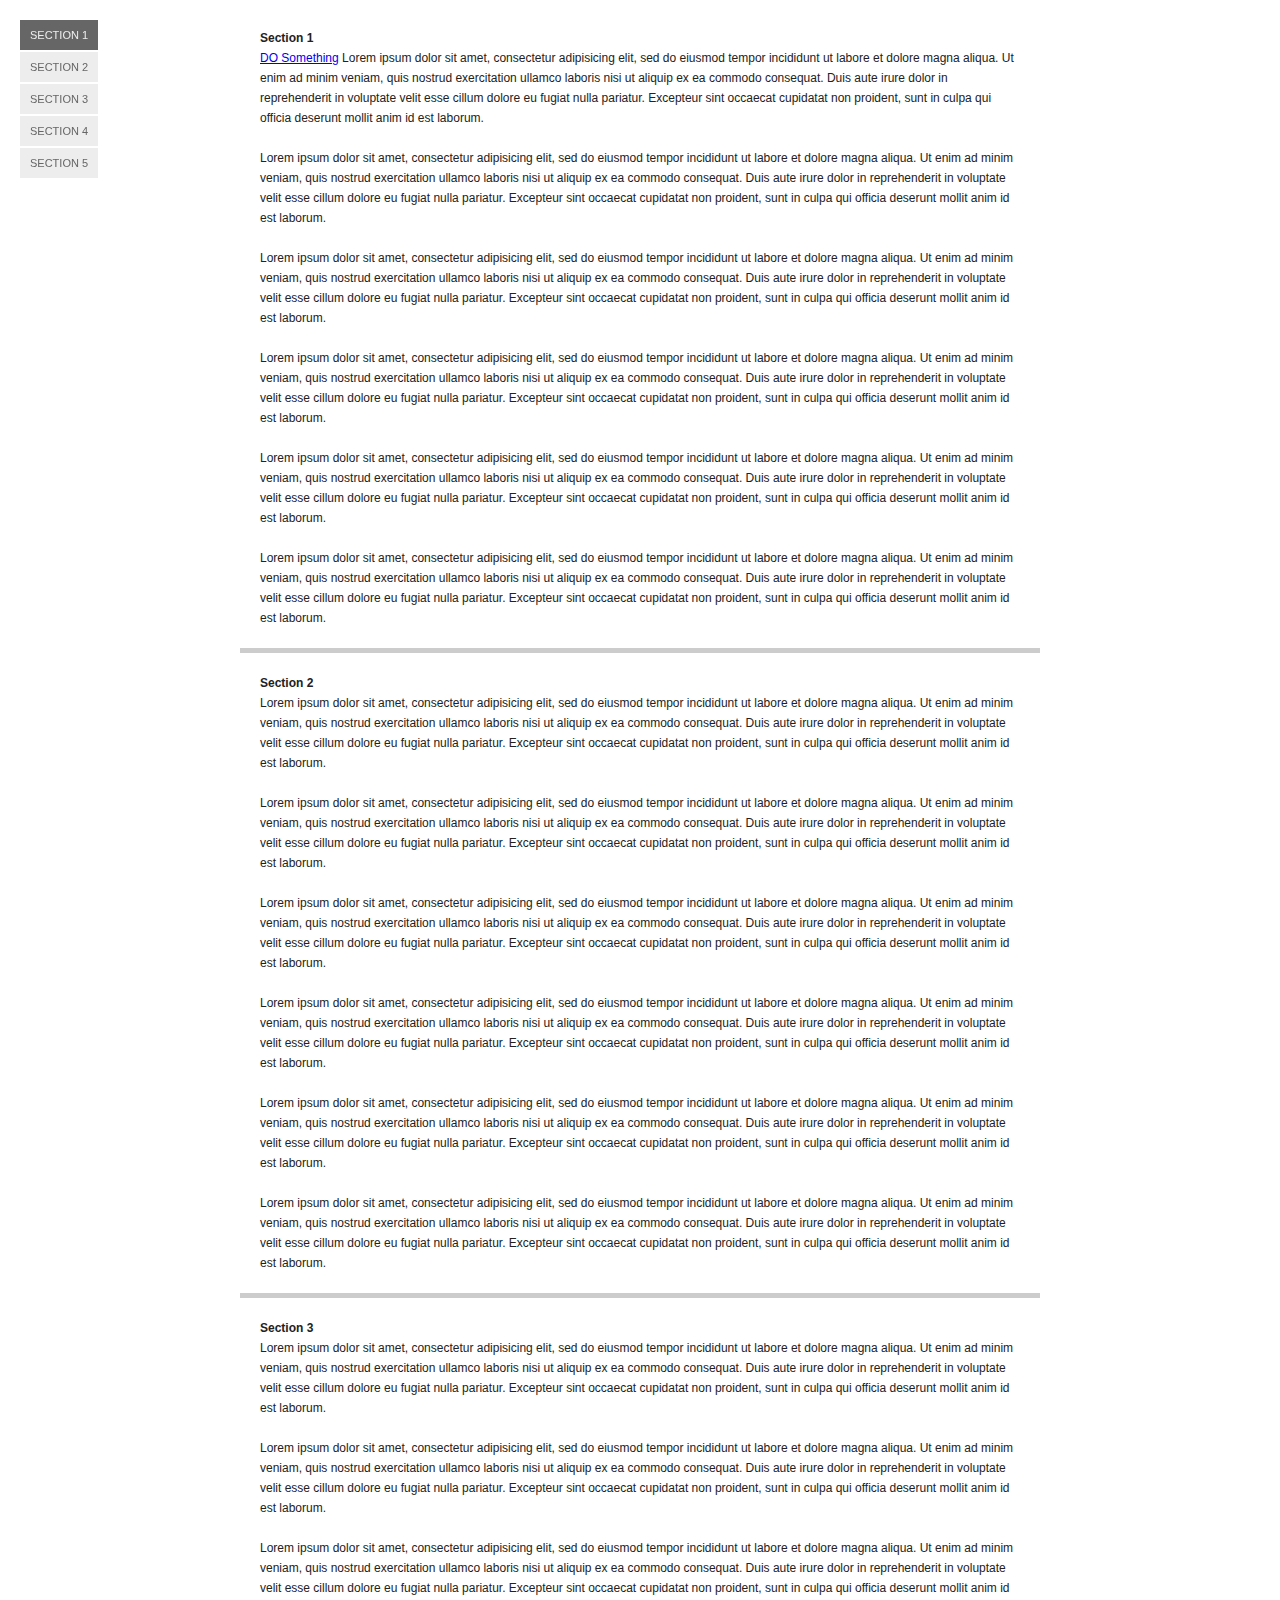
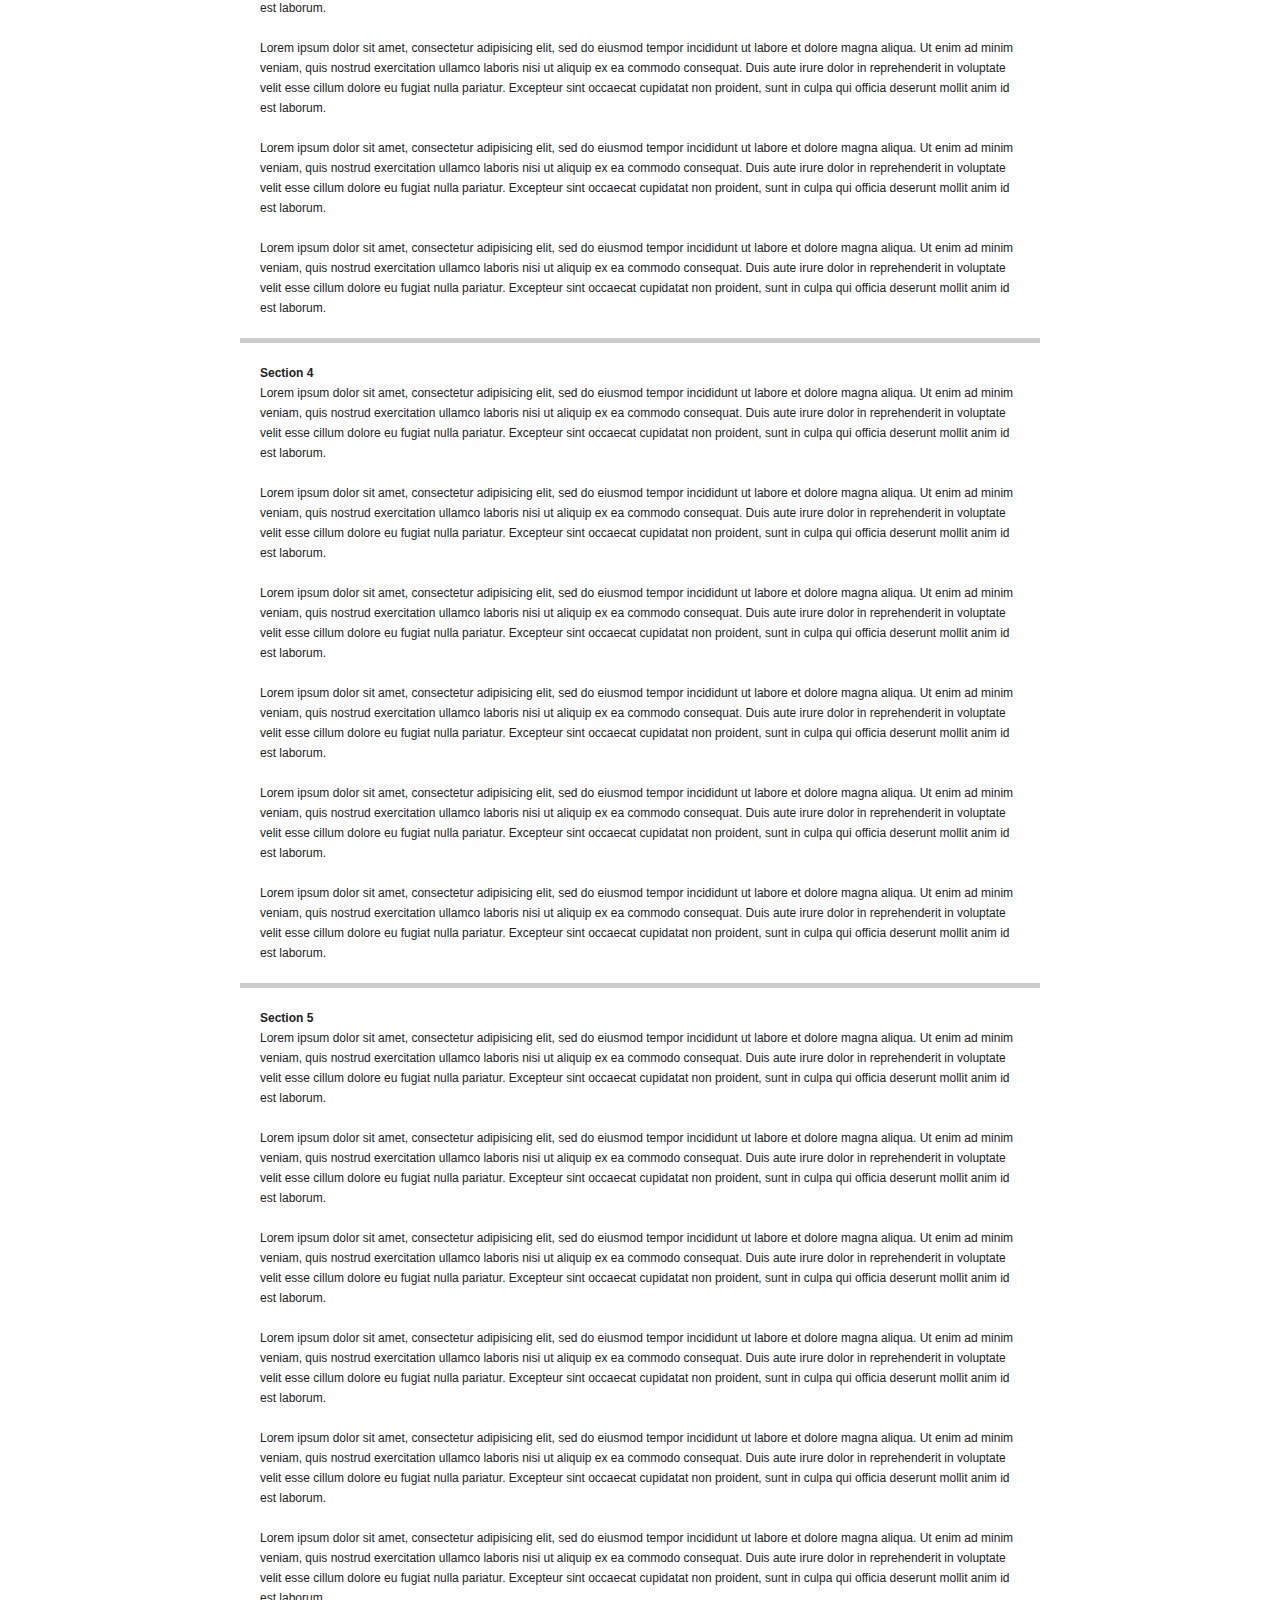
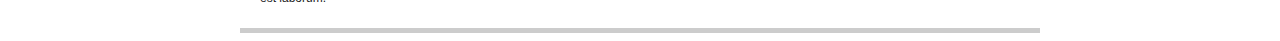
<file: plugins/onePageNav/index.htm>
<!DOCTYPE html>
<html>
<head>
<meta charset="utf-8" />
<title>jQuery One Page Nav</title>
<style>
body {
	color: #222;
	font: 12px/20px Helvetica, Arial, sans-serif;
}
p,
ul {
	margin: 0;
	padding: 0;
}
p {
	margin-bottom: 20px;
}
#nav {
	left: 20px;
	list-style: none;
	position: fixed;
	top: 20px;
}
#nav li {
	margin-bottom: 2px;
}
#nav a {
	background: #ededed;
	color: #666;
	display: block;
	font-size: 11px;
	padding: 5px 10px;
	text-decoration: none;
	text-transform: uppercase;
}
#nav a:hover {
	background: #dedede;
}
#nav .current a {
	background: #666;
	color: #ededed;
}
.current {
	background: red;
}
#container {
	margin: 0 auto;
	width: 800px;
}
.section {
	border-bottom: 5px solid #ccc;
	padding: 20px;
}
.section p:last-child {
	margin-bottom: 0;
}
</style>
</head>

<body>
<ul id="nav">
	<li class="current"><a href="#section-1">Section 1</a></li>
	<li><a href="#section-2">Section 2</a></li>
	<li><a href="#section-3">Section 3</a></li>
	<li><a href="#section-4">Section 4</a></li>
	<li><a href="#section-5">Section 5</a></li>
</ul>

<div id="container">
	<div class="section" id="section-1">
		<strong>Section 1</strong>
		<p><a href="#" class="do">DO Something</a> Lorem ipsum dolor sit amet, consectetur adipisicing elit, sed do eiusmod tempor incididunt ut labore et dolore magna aliqua. Ut enim ad minim veniam, quis nostrud exercitation ullamco laboris nisi ut aliquip ex ea commodo consequat. Duis aute irure dolor in reprehenderit in voluptate velit esse cillum dolore eu fugiat nulla pariatur. Excepteur sint occaecat cupidatat non proident, sunt in culpa qui officia deserunt mollit anim id est laborum.</p>
		<p>Lorem ipsum dolor sit amet, consectetur adipisicing elit, sed do eiusmod tempor incididunt ut labore et dolore magna aliqua. Ut enim ad minim veniam, quis nostrud exercitation ullamco laboris nisi ut aliquip ex ea commodo consequat. Duis aute irure dolor in reprehenderit in voluptate velit esse cillum dolore eu fugiat nulla pariatur. Excepteur sint occaecat cupidatat non proident, sunt in culpa qui officia deserunt mollit anim id est laborum.</p>
		<p>Lorem ipsum dolor sit amet, consectetur adipisicing elit, sed do eiusmod tempor incididunt ut labore et dolore magna aliqua. Ut enim ad minim veniam, quis nostrud exercitation ullamco laboris nisi ut aliquip ex ea commodo consequat. Duis aute irure dolor in reprehenderit in voluptate velit esse cillum dolore eu fugiat nulla pariatur. Excepteur sint occaecat cupidatat non proident, sunt in culpa qui officia deserunt mollit anim id est laborum.</p>
		<p>Lorem ipsum dolor sit amet, consectetur adipisicing elit, sed do eiusmod tempor incididunt ut labore et dolore magna aliqua. Ut enim ad minim veniam, quis nostrud exercitation ullamco laboris nisi ut aliquip ex ea commodo consequat. Duis aute irure dolor in reprehenderit in voluptate velit esse cillum dolore eu fugiat nulla pariatur. Excepteur sint occaecat cupidatat non proident, sunt in culpa qui officia deserunt mollit anim id est laborum.</p>
		<p>Lorem ipsum dolor sit amet, consectetur adipisicing elit, sed do eiusmod tempor incididunt ut labore et dolore magna aliqua. Ut enim ad minim veniam, quis nostrud exercitation ullamco laboris nisi ut aliquip ex ea commodo consequat. Duis aute irure dolor in reprehenderit in voluptate velit esse cillum dolore eu fugiat nulla pariatur. Excepteur sint occaecat cupidatat non proident, sunt in culpa qui officia deserunt mollit anim id est laborum.</p>
		<p>Lorem ipsum dolor sit amet, consectetur adipisicing elit, sed do eiusmod tempor incididunt ut labore et dolore magna aliqua. Ut enim ad minim veniam, quis nostrud exercitation ullamco laboris nisi ut aliquip ex ea commodo consequat. Duis aute irure dolor in reprehenderit in voluptate velit esse cillum dolore eu fugiat nulla pariatur. Excepteur sint occaecat cupidatat non proident, sunt in culpa qui officia deserunt mollit anim id est laborum.</p>
	</div>

	<div class="section" id="section-2">
		<strong>Section 2</strong>
		<p>Lorem ipsum dolor sit amet, consectetur adipisicing elit, sed do eiusmod tempor incididunt ut labore et dolore magna aliqua. Ut enim ad minim veniam, quis nostrud exercitation ullamco laboris nisi ut aliquip ex ea commodo consequat. Duis aute irure dolor in reprehenderit in voluptate velit esse cillum dolore eu fugiat nulla pariatur. Excepteur sint occaecat cupidatat non proident, sunt in culpa qui officia deserunt mollit anim id est laborum.</p>
		<p>Lorem ipsum dolor sit amet, consectetur adipisicing elit, sed do eiusmod tempor incididunt ut labore et dolore magna aliqua. Ut enim ad minim veniam, quis nostrud exercitation ullamco laboris nisi ut aliquip ex ea commodo consequat. Duis aute irure dolor in reprehenderit in voluptate velit esse cillum dolore eu fugiat nulla pariatur. Excepteur sint occaecat cupidatat non proident, sunt in culpa qui officia deserunt mollit anim id est laborum.</p>
		<p>Lorem ipsum dolor sit amet, consectetur adipisicing elit, sed do eiusmod tempor incididunt ut labore et dolore magna aliqua. Ut enim ad minim veniam, quis nostrud exercitation ullamco laboris nisi ut aliquip ex ea commodo consequat. Duis aute irure dolor in reprehenderit in voluptate velit esse cillum dolore eu fugiat nulla pariatur. Excepteur sint occaecat cupidatat non proident, sunt in culpa qui officia deserunt mollit anim id est laborum.</p>
		<p>Lorem ipsum dolor sit amet, consectetur adipisicing elit, sed do eiusmod tempor incididunt ut labore et dolore magna aliqua. Ut enim ad minim veniam, quis nostrud exercitation ullamco laboris nisi ut aliquip ex ea commodo consequat. Duis aute irure dolor in reprehenderit in voluptate velit esse cillum dolore eu fugiat nulla pariatur. Excepteur sint occaecat cupidatat non proident, sunt in culpa qui officia deserunt mollit anim id est laborum.</p>
		<p>Lorem ipsum dolor sit amet, consectetur adipisicing elit, sed do eiusmod tempor incididunt ut labore et dolore magna aliqua. Ut enim ad minim veniam, quis nostrud exercitation ullamco laboris nisi ut aliquip ex ea commodo consequat. Duis aute irure dolor in reprehenderit in voluptate velit esse cillum dolore eu fugiat nulla pariatur. Excepteur sint occaecat cupidatat non proident, sunt in culpa qui officia deserunt mollit anim id est laborum.</p>
		<p>Lorem ipsum dolor sit amet, consectetur adipisicing elit, sed do eiusmod tempor incididunt ut labore et dolore magna aliqua. Ut enim ad minim veniam, quis nostrud exercitation ullamco laboris nisi ut aliquip ex ea commodo consequat. Duis aute irure dolor in reprehenderit in voluptate velit esse cillum dolore eu fugiat nulla pariatur. Excepteur sint occaecat cupidatat non proident, sunt in culpa qui officia deserunt mollit anim id est laborum.</p>
	</div>

	<div class="section" id="section-3">
		<strong>Section 3</strong>
		<p>Lorem ipsum dolor sit amet, consectetur adipisicing elit, sed do eiusmod tempor incididunt ut labore et dolore magna aliqua. Ut enim ad minim veniam, quis nostrud exercitation ullamco laboris nisi ut aliquip ex ea commodo consequat. Duis aute irure dolor in reprehenderit in voluptate velit esse cillum dolore eu fugiat nulla pariatur. Excepteur sint occaecat cupidatat non proident, sunt in culpa qui officia deserunt mollit anim id est laborum.</p>
		<p>Lorem ipsum dolor sit amet, consectetur adipisicing elit, sed do eiusmod tempor incididunt ut labore et dolore magna aliqua. Ut enim ad minim veniam, quis nostrud exercitation ullamco laboris nisi ut aliquip ex ea commodo consequat. Duis aute irure dolor in reprehenderit in voluptate velit esse cillum dolore eu fugiat nulla pariatur. Excepteur sint occaecat cupidatat non proident, sunt in culpa qui officia deserunt mollit anim id est laborum.</p>
		<p>Lorem ipsum dolor sit amet, consectetur adipisicing elit, sed do eiusmod tempor incididunt ut labore et dolore magna aliqua. Ut enim ad minim veniam, quis nostrud exercitation ullamco laboris nisi ut aliquip ex ea commodo consequat. Duis aute irure dolor in reprehenderit in voluptate velit esse cillum dolore eu fugiat nulla pariatur. Excepteur sint occaecat cupidatat non proident, sunt in culpa qui officia deserunt mollit anim id est laborum.</p>
		<p>Lorem ipsum dolor sit amet, consectetur adipisicing elit, sed do eiusmod tempor incididunt ut labore et dolore magna aliqua. Ut enim ad minim veniam, quis nostrud exercitation ullamco laboris nisi ut aliquip ex ea commodo consequat. Duis aute irure dolor in reprehenderit in voluptate velit esse cillum dolore eu fugiat nulla pariatur. Excepteur sint occaecat cupidatat non proident, sunt in culpa qui officia deserunt mollit anim id est laborum.</p>
		<p>Lorem ipsum dolor sit amet, consectetur adipisicing elit, sed do eiusmod tempor incididunt ut labore et dolore magna aliqua. Ut enim ad minim veniam, quis nostrud exercitation ullamco laboris nisi ut aliquip ex ea commodo consequat. Duis aute irure dolor in reprehenderit in voluptate velit esse cillum dolore eu fugiat nulla pariatur. Excepteur sint occaecat cupidatat non proident, sunt in culpa qui officia deserunt mollit anim id est laborum.</p>
		<p>Lorem ipsum dolor sit amet, consectetur adipisicing elit, sed do eiusmod tempor incididunt ut labore et dolore magna aliqua. Ut enim ad minim veniam, quis nostrud exercitation ullamco laboris nisi ut aliquip ex ea commodo consequat. Duis aute irure dolor in reprehenderit in voluptate velit esse cillum dolore eu fugiat nulla pariatur. Excepteur sint occaecat cupidatat non proident, sunt in culpa qui officia deserunt mollit anim id est laborum.</p>
	</div>

	<div class="section" id="section-4">
		<strong>Section 4</strong>
		<p>Lorem ipsum dolor sit amet, consectetur adipisicing elit, sed do eiusmod tempor incididunt ut labore et dolore magna aliqua. Ut enim ad minim veniam, quis nostrud exercitation ullamco laboris nisi ut aliquip ex ea commodo consequat. Duis aute irure dolor in reprehenderit in voluptate velit esse cillum dolore eu fugiat nulla pariatur. Excepteur sint occaecat cupidatat non proident, sunt in culpa qui officia deserunt mollit anim id est laborum.</p>
		<p>Lorem ipsum dolor sit amet, consectetur adipisicing elit, sed do eiusmod tempor incididunt ut labore et dolore magna aliqua. Ut enim ad minim veniam, quis nostrud exercitation ullamco laboris nisi ut aliquip ex ea commodo consequat. Duis aute irure dolor in reprehenderit in voluptate velit esse cillum dolore eu fugiat nulla pariatur. Excepteur sint occaecat cupidatat non proident, sunt in culpa qui officia deserunt mollit anim id est laborum.</p>
		<p>Lorem ipsum dolor sit amet, consectetur adipisicing elit, sed do eiusmod tempor incididunt ut labore et dolore magna aliqua. Ut enim ad minim veniam, quis nostrud exercitation ullamco laboris nisi ut aliquip ex ea commodo consequat. Duis aute irure dolor in reprehenderit in voluptate velit esse cillum dolore eu fugiat nulla pariatur. Excepteur sint occaecat cupidatat non proident, sunt in culpa qui officia deserunt mollit anim id est laborum.</p>
		<p>Lorem ipsum dolor sit amet, consectetur adipisicing elit, sed do eiusmod tempor incididunt ut labore et dolore magna aliqua. Ut enim ad minim veniam, quis nostrud exercitation ullamco laboris nisi ut aliquip ex ea commodo consequat. Duis aute irure dolor in reprehenderit in voluptate velit esse cillum dolore eu fugiat nulla pariatur. Excepteur sint occaecat cupidatat non proident, sunt in culpa qui officia deserunt mollit anim id est laborum.</p>
		<p>Lorem ipsum dolor sit amet, consectetur adipisicing elit, sed do eiusmod tempor incididunt ut labore et dolore magna aliqua. Ut enim ad minim veniam, quis nostrud exercitation ullamco laboris nisi ut aliquip ex ea commodo consequat. Duis aute irure dolor in reprehenderit in voluptate velit esse cillum dolore eu fugiat nulla pariatur. Excepteur sint occaecat cupidatat non proident, sunt in culpa qui officia deserunt mollit anim id est laborum.</p>
		<p>Lorem ipsum dolor sit amet, consectetur adipisicing elit, sed do eiusmod tempor incididunt ut labore et dolore magna aliqua. Ut enim ad minim veniam, quis nostrud exercitation ullamco laboris nisi ut aliquip ex ea commodo consequat. Duis aute irure dolor in reprehenderit in voluptate velit esse cillum dolore eu fugiat nulla pariatur. Excepteur sint occaecat cupidatat non proident, sunt in culpa qui officia deserunt mollit anim id est laborum.</p>
	</div>

	<div class="section" id="section-5">
		<strong>Section 5</strong>
		<p>Lorem ipsum dolor sit amet, consectetur adipisicing elit, sed do eiusmod tempor incididunt ut labore et dolore magna aliqua. Ut enim ad minim veniam, quis nostrud exercitation ullamco laboris nisi ut aliquip ex ea commodo consequat. Duis aute irure dolor in reprehenderit in voluptate velit esse cillum dolore eu fugiat nulla pariatur. Excepteur sint occaecat cupidatat non proident, sunt in culpa qui officia deserunt mollit anim id est laborum.</p>
		<p>Lorem ipsum dolor sit amet, consectetur adipisicing elit, sed do eiusmod tempor incididunt ut labore et dolore magna aliqua. Ut enim ad minim veniam, quis nostrud exercitation ullamco laboris nisi ut aliquip ex ea commodo consequat. Duis aute irure dolor in reprehenderit in voluptate velit esse cillum dolore eu fugiat nulla pariatur. Excepteur sint occaecat cupidatat non proident, sunt in culpa qui officia deserunt mollit anim id est laborum.</p>
		<p>Lorem ipsum dolor sit amet, consectetur adipisicing elit, sed do eiusmod tempor incididunt ut labore et dolore magna aliqua. Ut enim ad minim veniam, quis nostrud exercitation ullamco laboris nisi ut aliquip ex ea commodo consequat. Duis aute irure dolor in reprehenderit in voluptate velit esse cillum dolore eu fugiat nulla pariatur. Excepteur sint occaecat cupidatat non proident, sunt in culpa qui officia deserunt mollit anim id est laborum.</p>
		<p>Lorem ipsum dolor sit amet, consectetur adipisicing elit, sed do eiusmod tempor incididunt ut labore et dolore magna aliqua. Ut enim ad minim veniam, quis nostrud exercitation ullamco laboris nisi ut aliquip ex ea commodo consequat. Duis aute irure dolor in reprehenderit in voluptate velit esse cillum dolore eu fugiat nulla pariatur. Excepteur sint occaecat cupidatat non proident, sunt in culpa qui officia deserunt mollit anim id est laborum.</p>
		<p>Lorem ipsum dolor sit amet, consectetur adipisicing elit, sed do eiusmod tempor incididunt ut labore et dolore magna aliqua. Ut enim ad minim veniam, quis nostrud exercitation ullamco laboris nisi ut aliquip ex ea commodo consequat. Duis aute irure dolor in reprehenderit in voluptate velit esse cillum dolore eu fugiat nulla pariatur. Excepteur sint occaecat cupidatat non proident, sunt in culpa qui officia deserunt mollit anim id est laborum.</p>
		<p>Lorem ipsum dolor sit amet, consectetur adipisicing elit, sed do eiusmod tempor incididunt ut labore et dolore magna aliqua. Ut enim ad minim veniam, quis nostrud exercitation ullamco laboris nisi ut aliquip ex ea commodo consequat. Duis aute irure dolor in reprehenderit in voluptate velit esse cillum dolore eu fugiat nulla pariatur. Excepteur sint occaecat cupidatat non proident, sunt in culpa qui officia deserunt mollit anim id est laborum.</p>
	</div>
</div>

<script src="jquery.js"></script>
<script src="jquery.scrollTo.js"></script>
<script src="jquery.nav.js"></script>
<script>
$(document).ready(function() {
	$('#nav').onePageNav({
		begin: function() {
		console.log('start')
		},
		end: function() {
		console.log('stop')
		}
	});
	
	$('.do').click(function(e) {
		$('#section-4').append('<p>Lorem ipsum dolor sit amet, consectetur adipisicing elit, sed do eiusmod tempor incididunt ut labore et dolore magna aliqua. Ut enim ad minim veniam, quis nostrud exercitation ullamco laboris nisi ut aliquip ex ea commodo consequat. Duis aute irure dolor in reprehenderit in voluptate velit esse cillum dolore eu fugiat nulla pariatur. Excepteur sint occaecat cupidatat non proident, sunt in culpa qui officia deserunt mollit anim id est laborum.</p><p>Lorem ipsum dolor sit amet, consectetur adipisicing elit, sed do eiusmod tempor incididunt ut labore et dolore magna aliqua. Ut enim ad minim veniam, quis nostrud exercitation ullamco laboris nisi ut aliquip ex ea commodo consequat. Duis aute irure dolor in reprehenderit in voluptate velit esse cillum dolore eu fugiat nulla pariatur. Excepteur sint occaecat cupidatat non proident, sunt in culpa qui officia deserunt mollit anim id est laborum.</p><p>Lorem ipsum dolor sit amet, consectetur adipisicing elit, sed do eiusmod tempor incididunt ut labore et dolore magna aliqua. Ut enim ad minim veniam, quis nostrud exercitation ullamco laboris nisi ut aliquip ex ea commodo consequat. Duis aute irure dolor in reprehenderit in voluptate velit esse cillum dolore eu fugiat nulla pariatur. Excepteur sint occaecat cupidatat non proident, sunt in culpa qui officia deserunt mollit anim id est laborum.</p>');
		e.preventDefault();
	});
	
});
</script>
</body>
</html>
</file>
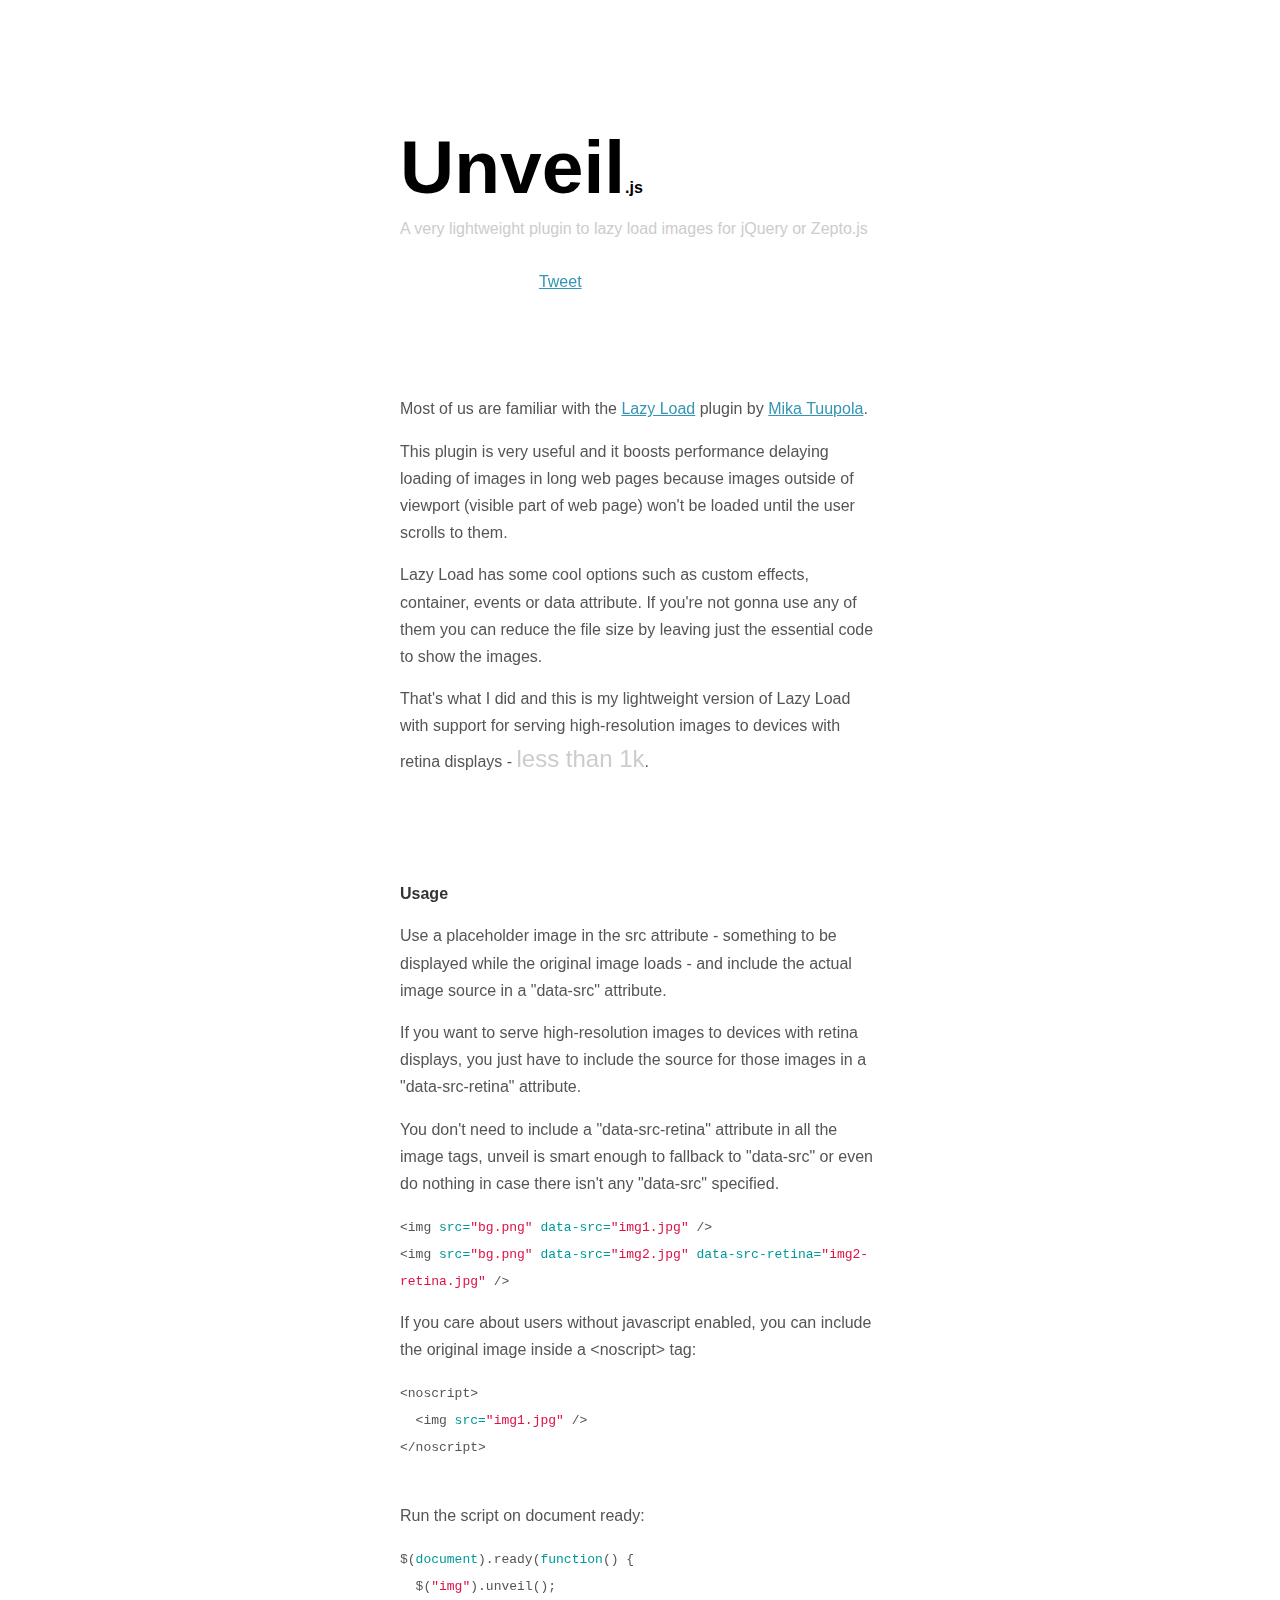
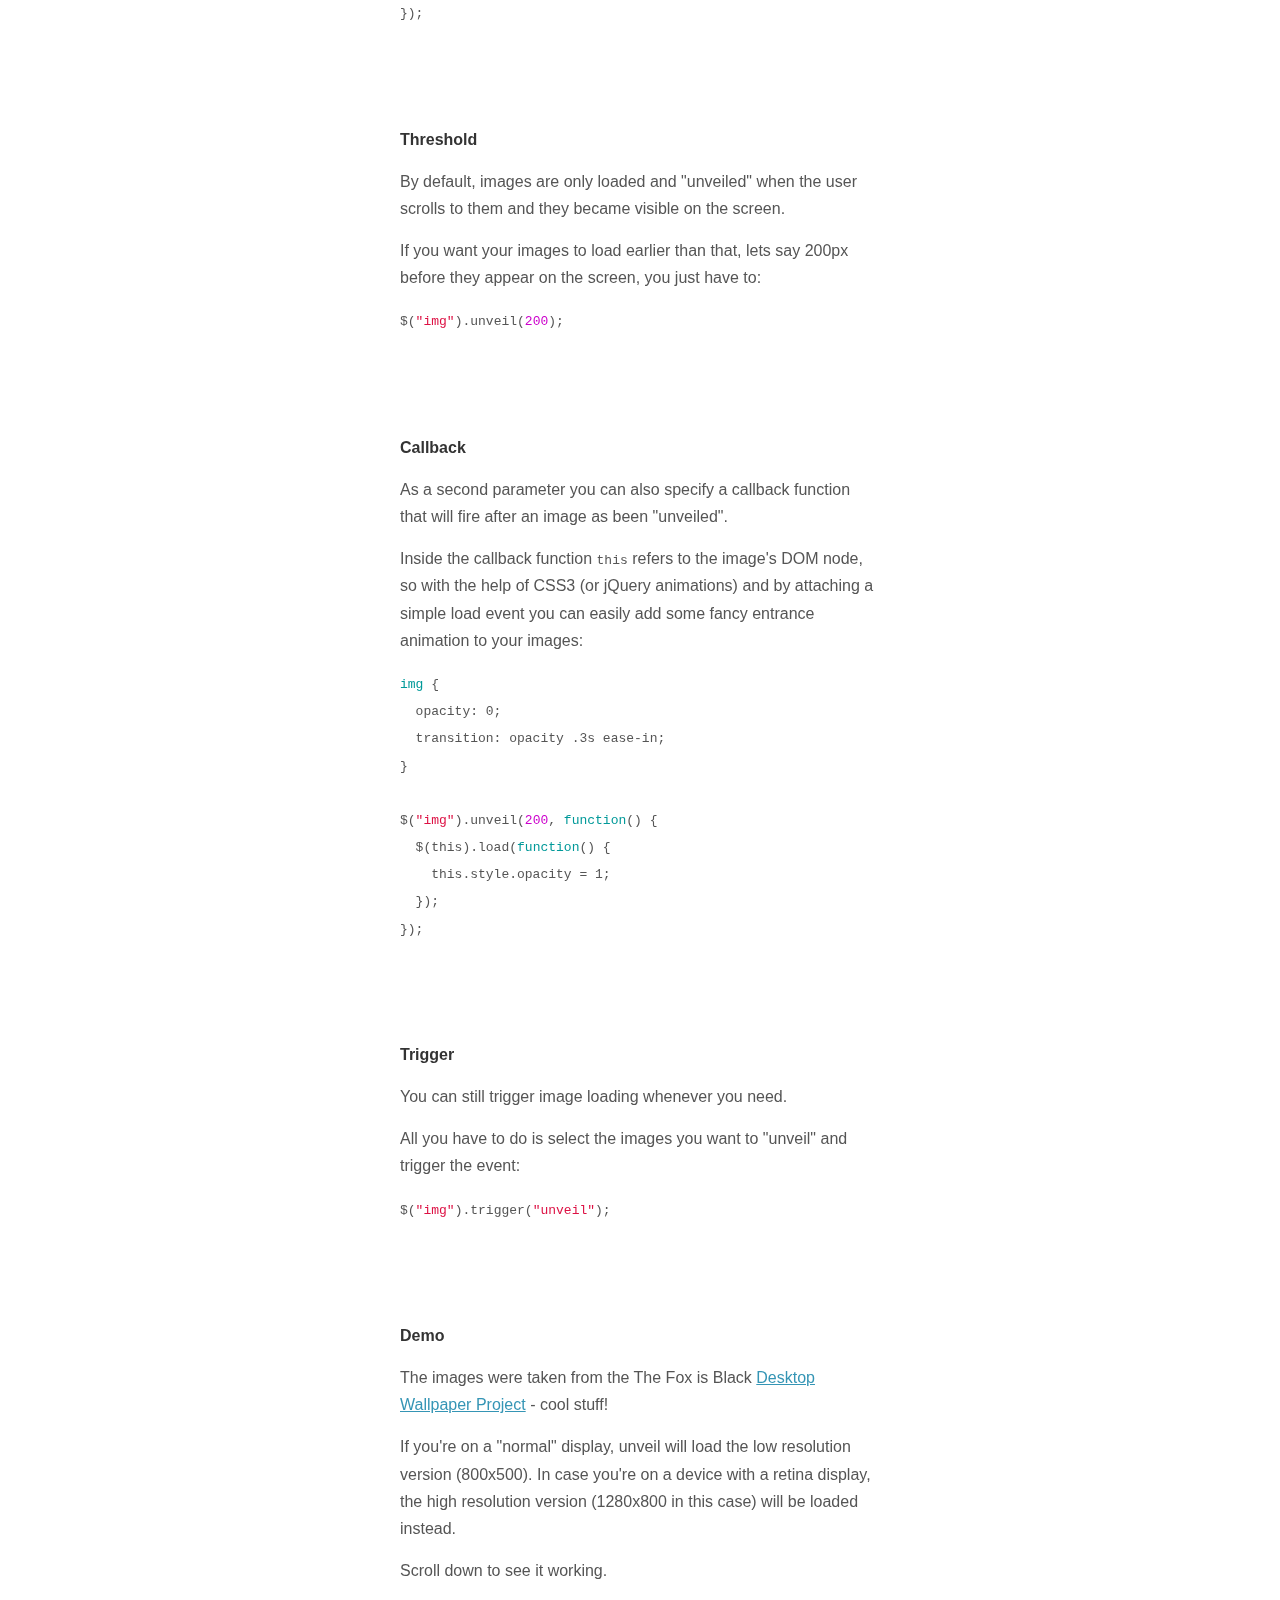
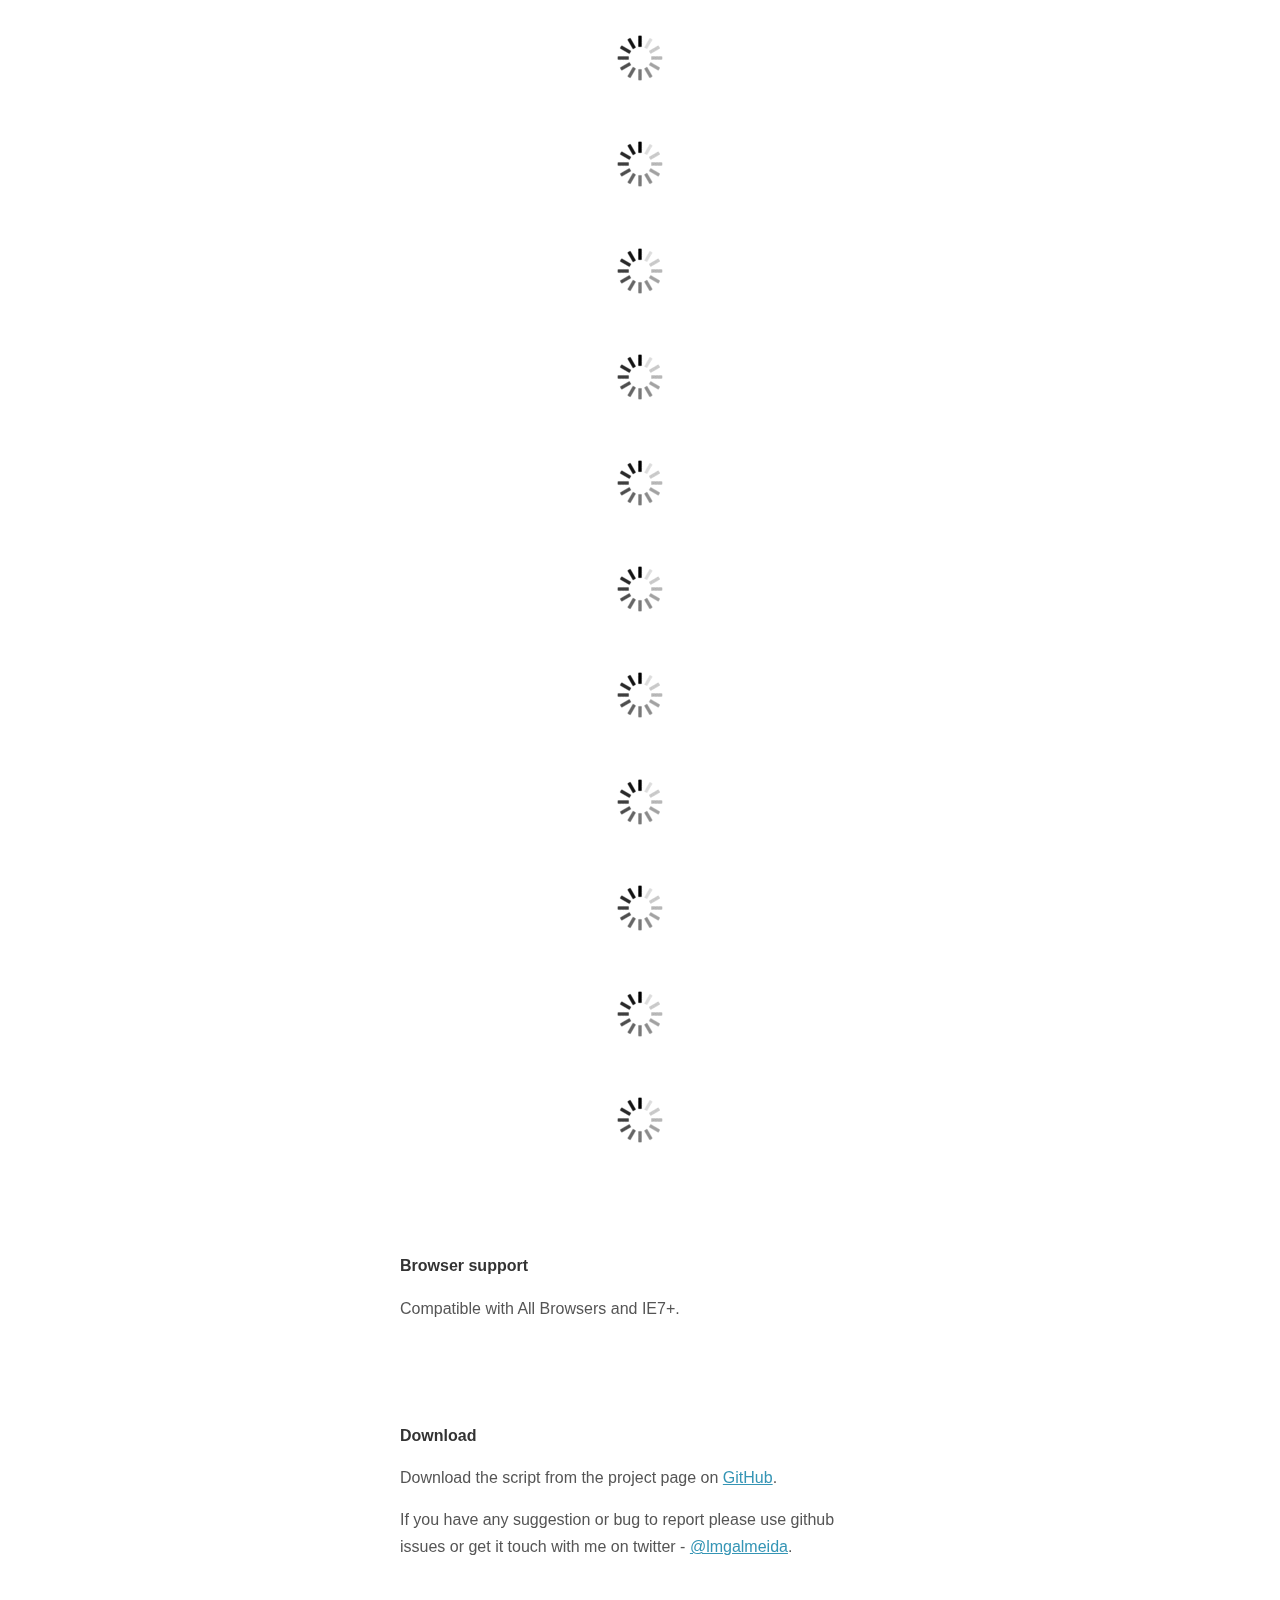
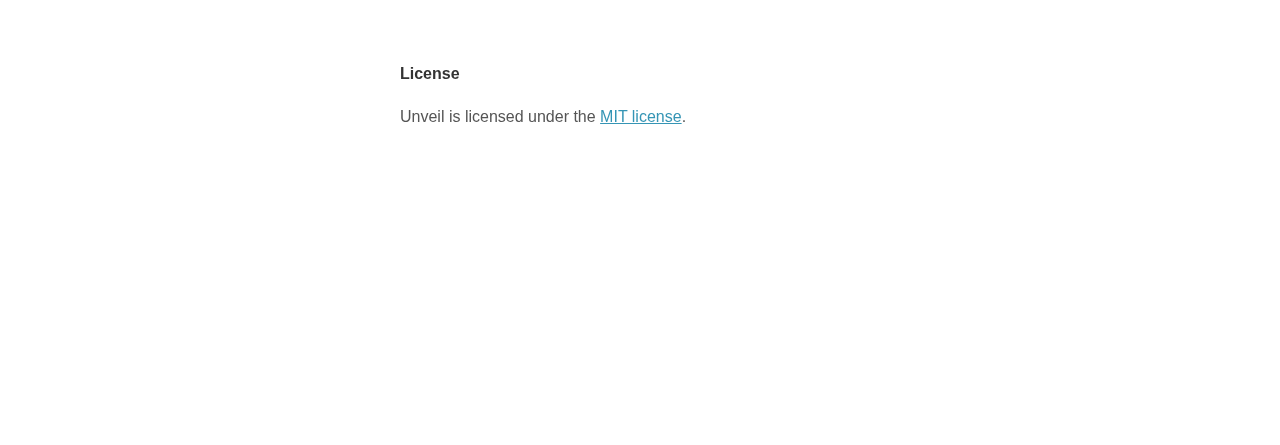
<file: plugins/unveil/index.html>
<!DOCTYPE html>
<html>
    <head>
        <meta charset="utf-8">
        <meta http-equiv="X-UA-Compatible" content="IE=edge,chrome=1">
        <meta name="description" content="Filtrify">
        <meta name="keywords" content="javascript, jquery, lazy load, performance, plugin" />
        <meta name="author" content="Luís Almeida">
        <meta name="viewport" content="width=device-width">
        <title>jQuery Unveil - A very lightweight plugin to lazy load images</title>
    </head>

    <style>

    body {
        background: #FFF;
        color: #555;
        font-family: "Helvetica Neue", sans-serif;
        font-weight: 300;
        line-height: 1.7;
        padding: 30px 30px 300px 30px;
        margin: 0 auto;
        max-width: 480px;
    }
    header {
        margin: 100px 0;
    }
    header p {
        color: #CCC;
        margin: 0 0 25px 0;
    }
    header h1 {
        color: #000;
        font-size: 75px;
        line-height: 1;
        margin: 0 0 10px 0;
    }
    header h1 small{
        font-size: 16px;
    }
    h2 {
        color: #333;
        margin-top: 100px;
        font-size: 1em;
    }
    p {
        margin: 15px auto;
    }
    a {
        color: #3595b5;
    }
    strong {
        font-size: 1.5em;
        color: #CCC;
    }
    code {
    }
    code > span.red {
        color: #D14;
    }
    code > span.blue {
        color: #099;
    }
    code > span.purple {
        color: #C0C;
    }
    ul {
        list-style: none;
        padding: 0;
    }
    ul > li {
        margin-top: 50px;
        text-align: center;
    }
    ul > li > img {
        display: inline-block;
        max-width: 100%;
    }

    .twitter-share-button {
        margin-left: 20px;
    }

    </style>

    <script src="//ajax.googleapis.com/ajax/libs/jquery/1.9.1/jquery.min.js"></script>
    <script>window.jQuery || document.write('<script src="jquery-1.9.1.min.js"><\/script>')</script>
    <script src="jquery.unveil.js"></script>

    <script>
    $(function() {
        $("li img").unveil(300);
    });
    </script>

    <body>

    <header>
        <h1>Unveil<small>.js</small></h1>
        <p>A very lightweight plugin to lazy load images for jQuery or Zepto.js</p>

        <iframe src="http://ghbtns.com/github-btn.html?user=luis-almeida&repo=unveil&type=watch" allowtransparency="true" frameborder="0" scrolling="0" width="55" height="20"></iframe>
        <iframe src="http://ghbtns.com/github-btn.html?user=luis-almeida&repo=unveil&type=fork" allowtransparency="true" frameborder="0" scrolling="0" width="55" height="20"></iframe>
        <a href="https://twitter.com/share" class="twitter-share-button" data-text="unveil.js - A very lightweight plugin to lazy load images" data-via="lmgalmeida" data-related="lmgalmeida" data-count="none">Tweet</a>
    </header>

    <p>Most of us are familiar with the <a target="_blank" href="http://www.appelsiini.net/projects/lazyload">Lazy Load</a> plugin by <a target="_blank" href="http://www.appelsiini.net/">Mika Tuupola</a>.
    <p>This plugin is very useful and it boosts performance delaying loading of images in long web pages because images outside of viewport (visible part of web page) won't be loaded until the user scrolls to them.</p>
    <p>Lazy Load has some cool options such as custom effects, container, events or data attribute. If you're not gonna use any of them you can reduce the file size by leaving just the essential code to show the images.</p>
    <p>That's what I did and this is my lightweight version of Lazy Load with support for serving high-resolution images to devices with retina displays - <strong>less than 1k</strong>.</p>

    <h2>Usage</h2>
    <p>Use a placeholder image in the src attribute - something to be displayed while the original image loads - and include the actual image source in a "data-src" attribute.</p>
    <p>If you want to serve high-resolution images to devices with retina displays, you just have to include the source for those images in a "data-src-retina" attribute.</p>
    <p>You don't need to include a "data-src-retina" attribute in all the image tags, unveil is smart enough to fallback to "data-src" or even do nothing in case there isn't any "data-src" specified.</p>
    <code>&lt;img <span class="blue">src=</span><span class="red">"bg.png"</span> <span class="blue">data-src=</span><span class="red">"img1.jpg"</span> /></code>
    <br>
    <code>&lt;img <span class="blue">src=</span><span class="red">"bg.png"</span> <span class="blue">data-src=</span><span class="red">"img2.jpg"</span> <span class="blue">data-src-retina=</span><span class="red">"img2-retina.jpg"</span> /></code>
    <br>
    <p>If you care about users without javascript enabled, you can include the original image inside a &lt;noscript&gt; tag:</p>
    <code>&lt;noscript&gt;<br>&nbsp;&nbsp;&lt;img <span class="blue">src=</span><span class="red">"img1.jpg"</span> /><br>&lt;/noscript&gt;</code>
    <br><br>
    <p>Run the script on document ready:</p>
    <code>$(<span class="blue">document</span>).ready(<span class="blue">function</span>() {<br>
    &nbsp;&nbsp;$(<span class="red">"img"</span>).unveil();<br>
    });</code>

    <h2>Threshold</h2>
    <p>By default, images are only loaded and "unveiled" when the user scrolls to them and they became visible on the screen.</p>
    <p>If you want your images to load earlier than that, lets say 200px before they appear on the screen, you just have to:</p>
    <code>$(<span class="red">"img"</span>).unveil(<span class="purple">200</span>);</code>

    <h2>Callback</h2>
    <p>As a second parameter you can also specify a callback function that will fire after an image as been "unveiled".</p>
    <p>Inside the callback function <code>this</code> refers to the image's DOM node, so with the help of CSS3 (or jQuery animations) and by attaching a simple load event you can easily add some fancy entrance animation to your images:</p>
    <code><span class="blue">img</span> {<br>
    &nbsp;&nbsp;opacity: 0;<br>
    &nbsp;&nbsp;transition: opacity .3s ease-in;<br>
    }</code>
    <br><br>
    <code>$(<span class="red">"img"</span>).unveil(<span class="purple">200</span>, <span class="blue">function</span>() {<br>
    &nbsp;&nbsp;$(this).load(<span class="blue">function</span>() {<br>
    &nbsp;&nbsp;&nbsp;&nbsp;this.style.opacity = 1;<br>
    &nbsp;&nbsp;});<br>
    });</code>

    <h2>Trigger</h2>
    <p>You can still trigger image loading whenever you need.</p>
    <p>All you have to do is select the images you want to "unveil" and trigger the event:</p>
    <code>$(<span class="red">"img"</span>).trigger(<span class="red">"unveil"</span>);</code>

    <h2>Demo</h2>
    <p>The images were taken from the The Fox is Black <a href="http://www.thefoxisblack.com/category/the-desktop-wallpaper-project/">Desktop Wallpaper Project</a> - cool stuff!</p>
    <p>If you're on a "normal" display, unveil will load the low resolution version (800x500). In case you're on a device with a retina display, the high resolution version (1280x800 in this case) will be loaded instead.</p>
    <p>Scroll down to see it working.</p>

    <ul>
        <li><img src="img/loader.gif" data-src="img/anti-bullying-tom-froese-wallpaper-800x500.jpg" data-src-retina="img/anti-bullying-tom-froese-wallpaper-1280x800.jpg" /></li>
        <li><img src="img/loader.gif" data-src="img/brock-davis-wallpaper-800x500.jpg" data-src-retina="img/brock-davis-wallpaper-1280x800.jpg" /></li>
        <li><img src="img/loader.gif" data-src="img/dark-igloo-wallpaper-800x500.jpg" data-src-retina="img/dark-igloo-wallpaper-800x500.jpg" /></li>
        <li><img src="img/loader.gif" data-src="img/dark-igloo-wallpaper-1-800x500.jpg" data-src-retina="img/dark-igloo-wallpaper-1-800x500.jpg" /></li>
        <li><img src="img/loader.gif" data-src="img/iceland-smojr-wallpaper-800x500.jpg" data-src-retina="img/iceland-smjor-wallpaper-1280x800.jpg" /></li>
        <li><img src="img/loader.gif" data-src="img/james-olstein-wallpaper-800x500.jpg" data-src-retina="img/james-olstein-wallpaper-1200x800.jpg" /></li>
        <li><img src="img/loader.gif" data-src="img/johanna-basford-wallpaper-800x500.jpg" data-src-retina="img/johanna-basford-wallpaper-1280x800.jpg" /></li>
        <li><img src="img/loader.gif" data-src="img/Jude_Landry_Wallpaper_800x500.jpg" data-src-retina="img/Jude_Landry_Wallpaper_1280x800.jpg" /></li>
        <li><img src="img/loader.gif" data-src="img/julieta-felix-wallpaper-800x500.jpg" data-src-retina="img/julieta-felix-wallpaper-1280x800.jpg" /></li>
        <li><img src="img/loader.gif" data-src="img/Timothy-J-Reynolds-wallpaper-800x500.jpg" data-src-retina="img/Timothy-J-Reynolds-wallpaper-1200x800.jpg" /></li>
        <li><img src="img/loader.gif" data-src="img/haik-avanian-wallpaper-800x500.jpg" data-src-retina="img/haik-avanian-wallpaper-1280x800.jpg" /></li>
    </ul>

    <h2>Browser support</h2>
    <p>Compatible with All Browsers and IE7+.</p>

    <h2>Download</h2>
    <p>Download the script from the project page on <a href="https://github.com/luis-almeida/unveil">GitHub</a>.</p>
    <p>If you have any suggestion or bug to report please use github issues or get it touch with me on twitter - <a href="https://twitter.com/lmgalmeida">@lmgalmeida</a>.</p>

    <h2>License</h2>
    <p>Unveil is licensed under the <a href="http://opensource.org/licenses/MIT">MIT license</a>.</p>

    <script>
    // Twitter
    !function(d,s,id){
        var js,fjs=d.getElementsByTagName(s)[0];
        if(!d.getElementById(id)){
            js=d.createElement(s);
            js.id=id;
            js.src="//platform.twitter.com/widgets.js";
            fjs.parentNode.insertBefore(js,fjs);
        }
    }(document,"script","twitter-wjs");
    // Analytics
    var _gaq=[['_setAccount','UA-30936310-1'],['_trackPageview']];
    (function(d,t){var g=d.createElement(t),s=d.getElementsByTagName(t)[0];
    g.src=('https:'==location.protocol?'//ssl':'//www')+'.google-analytics.com/ga.js';
    s.parentNode.insertBefore(g,s)}(document,'script'));
    </script>

    </body>
</html>
</file>
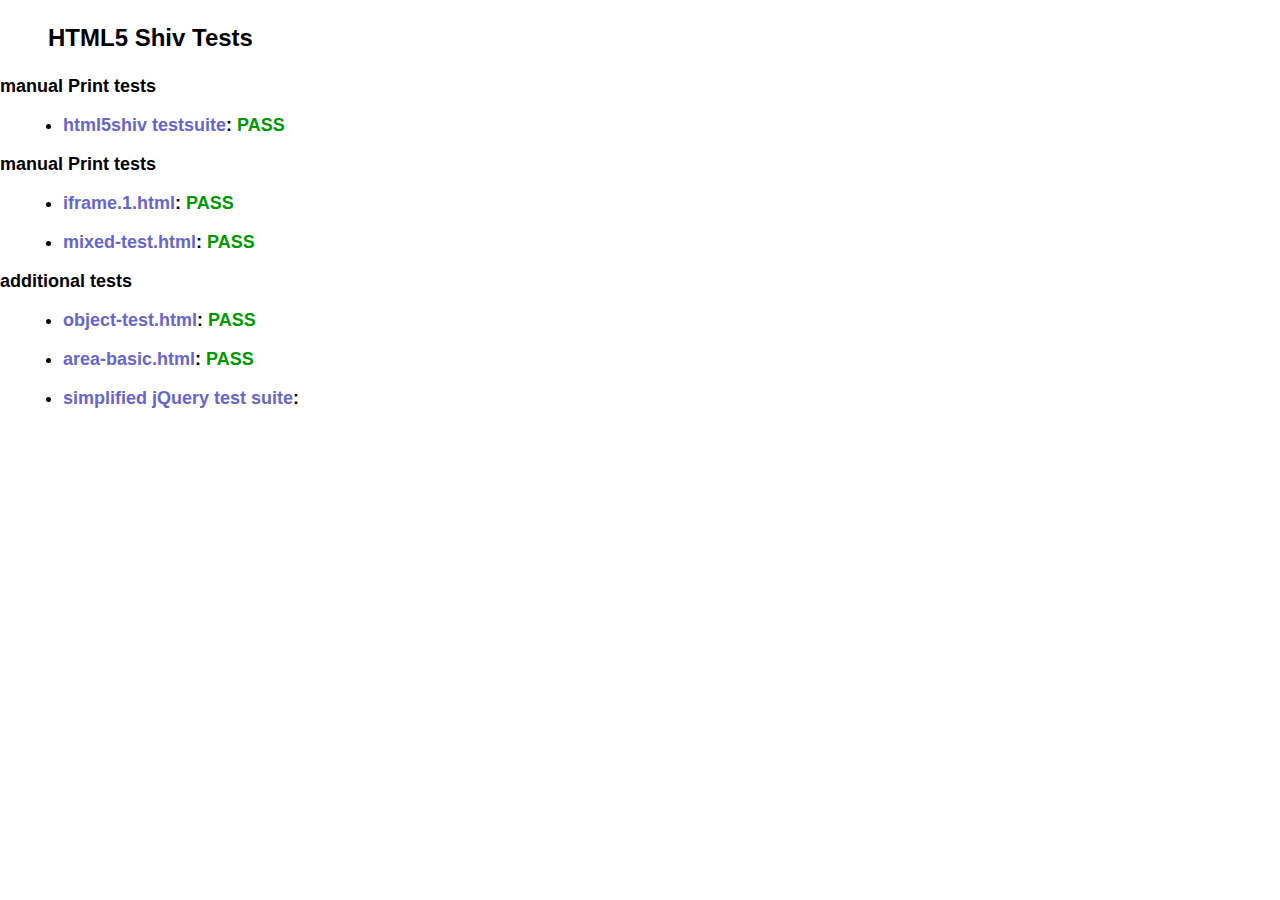
<file: plugins/html5shiv/test/index.html>
<!doctype html>
<html>
	<head>
		<meta charset="utf-8">
		<title>IE&lt;9 HTML5 Shiv Tests</title>
		<link rel="stylesheet" href="style.css">
		<script src="../src/html5shiv-printshiv.js"></script>
	</head>
	<body>
		<h1>
			HTML5 Shiv Tests
		</h1>
		<h2>manual Print tests</h2>
		<ul>
			<li>
				<a href="html5shiv.html">html5shiv testsuite</a>: <span class="pass">PASS</span>
			</li>
			
		</ul>
		<h2>manual Print tests</h2>
		<ul>
			<li>
				<a href="iframe.1.html">iframe.1.html</a>: <span class="pass">PASS</span>
			</li>
			<li>
				<a href="mixed-test.html">mixed-test.html</a>: <span class="pass">PASS</span>
			</li>
			
		</ul>
		<h2>additional tests</h2>
		<ul>
			
			<li>
				<a href="object-test.html">object-test.html</a>: <span class="pass">PASS</span>
			</li>
			
			<li>
				<a href="highcharts/area-basic.html">area-basic.html</a>: <span class="pass">PASS</span>
			</li>
			<li>
				<a href="jquery-1.7.1/index.html">simplified jQuery test suite</a>:
			</li>
		</ul>
	<body>
</html>
</file>
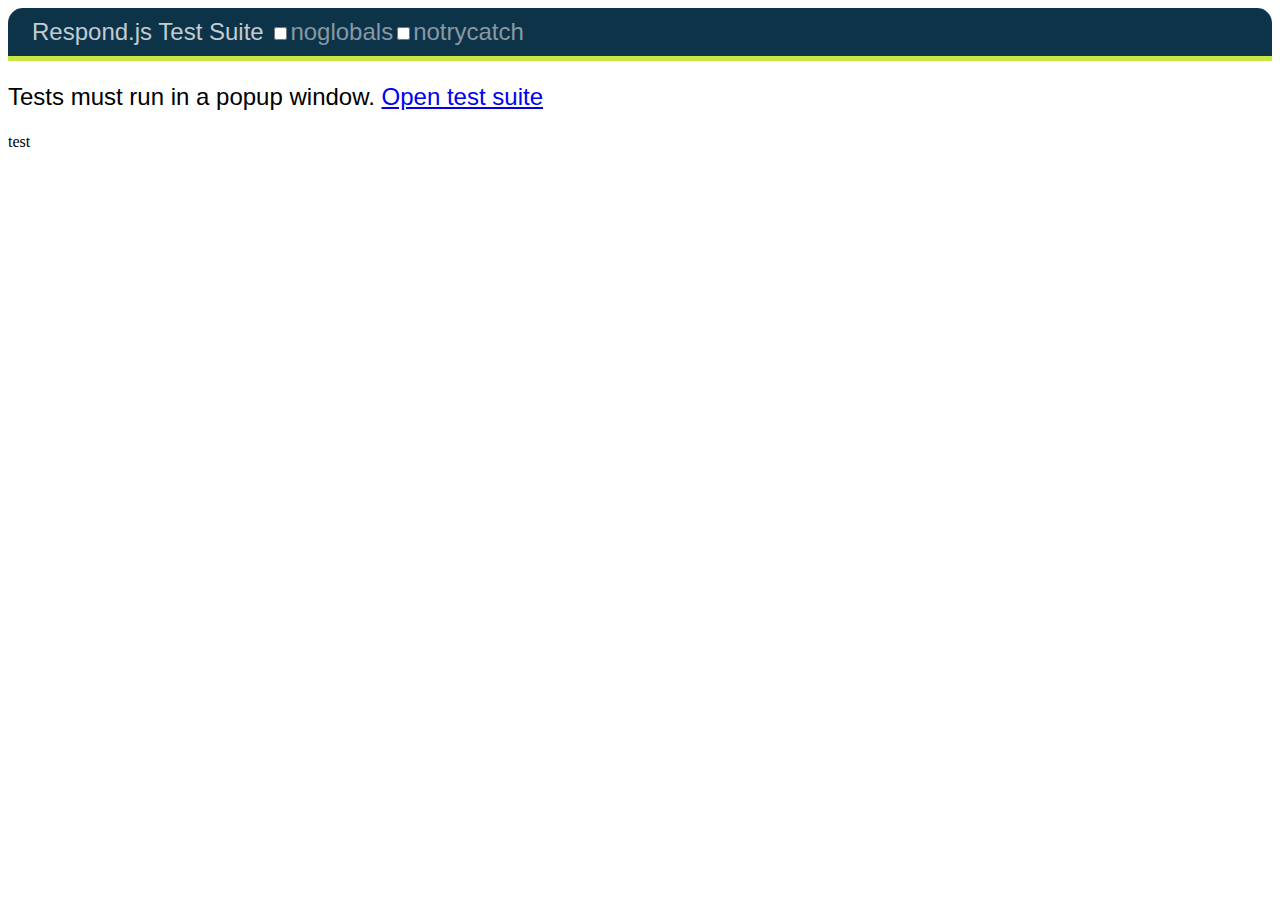
<file: plugins/respond/test/unit/index.html>
<!DOCTYPE html>
<html>
<head>
	<meta charset="utf-8" />
	<title>Respond.js Test Suite</title>
	<link rel="stylesheet" href="qunit/qunit.css" media="screen">
	<script src="qunit/qunit.js"></script>
	<link href="test.css" rel="stylesheet" />
	<link href="test2.css" media="screen and (min-width: 1200px)" rel="stylesheet" />
	<link href="test3.css" media="screen and (min-width: 87.5em)" rel="stylesheet" />
	<script src="../../respond.src.js"></script>
	<script src="tests.js"></script>

</head>
<body>
	<h1 id="qunit-header">Respond.js Test Suite</h1>
	<h2 id="qunit-banner"></h2>
	<div id="qunit-testrunner-toolbar"></div>
	<h2 id="qunit-userAgent"></h2>
	<ol id="qunit-tests"></ol>
	
	<!-- tests must run in new window -->
	<div id="launcher"></div>
	
	<!-- elem for applying css via queries -->
	<div id="testelem" class="foo">test</div>
	
</body>
</html>
</file>
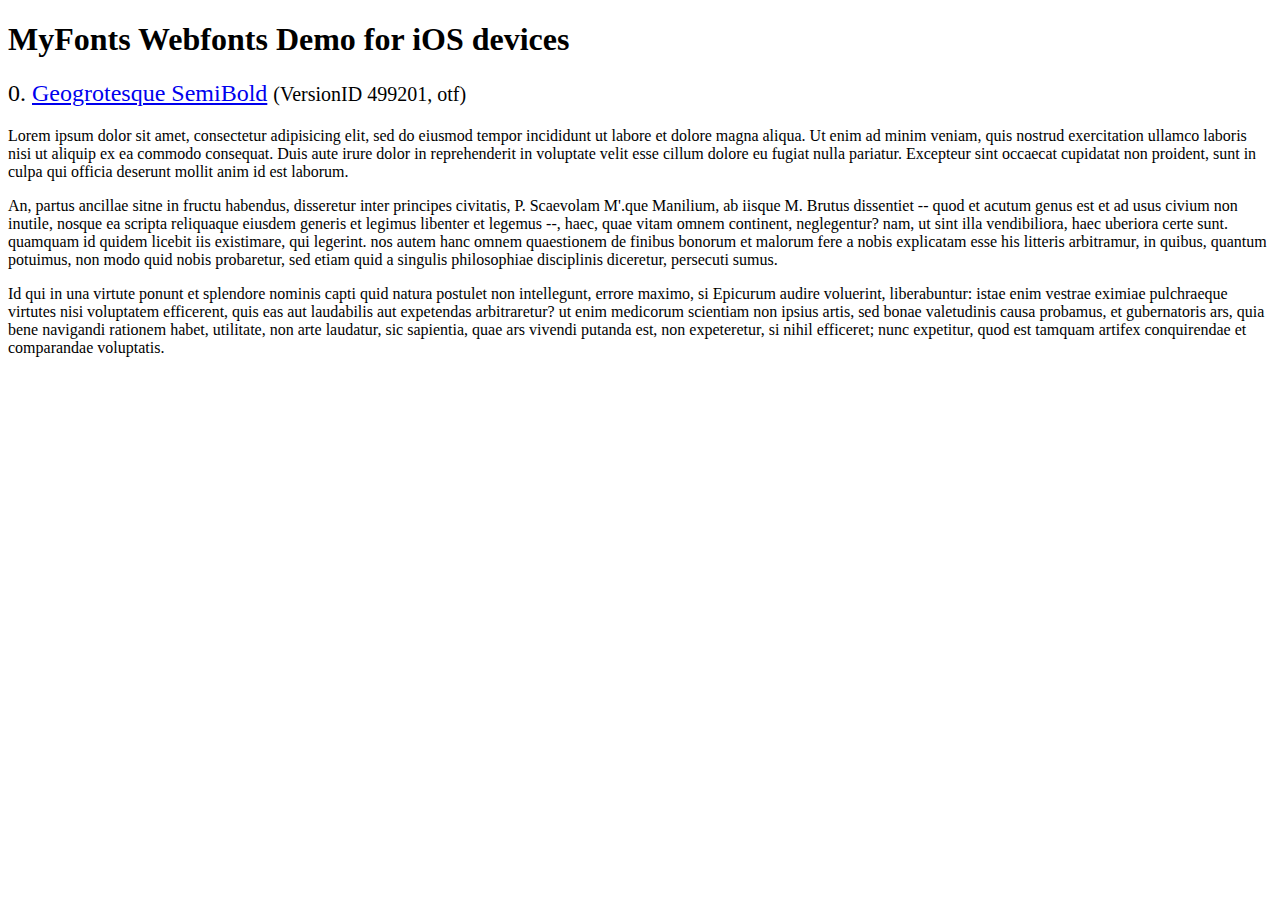
<file: plugins/flexslider/demo/fonts/webfonts/geo-semibold/svg/index.html>
<!DOCTYPE html>
<html>
<head>
<title>MyFonts Webfonts Demo for iOS devices</title>
<meta http-equiv="content-type" content="text/html; charset=utf-8" />

<style type="text/css" media="all">

	h2 {
		 font-weight:normal;
	}

		
	@font-face {
		font-family:"Geogrotesque-SemiBold";
		src:url("style_169898.svg#Geogrotesque-SemiBold") format("svg");
	}
	
	.webfont_0 {
		font-family: Geogrotesque-SemiBold;
	}
		
</style>

</head>

<body>

<h1>MyFonts Webfonts Demo for iOS devices</h1>


<h2>0. <span class='webfont_0'><a href='http://new.myfonts.com/search/style::169898/'>Geogrotesque SemiBold</a></span>
<small>(VersionID 499201, otf)</small>
</h2>

<p class='webfont_0'>Lorem ipsum dolor sit amet, consectetur adipisicing elit, sed do eiusmod tempor incididunt ut labore et dolore magna aliqua. Ut enim ad minim veniam, quis nostrud exercitation ullamco laboris nisi ut aliquip ex ea commodo consequat. Duis aute irure dolor in reprehenderit in voluptate velit esse cillum dolore eu fugiat nulla pariatur. Excepteur sint occaecat cupidatat non proident, sunt in culpa qui officia deserunt mollit anim id est laborum.</p>

<p class='webfont_0'>An, partus ancillae sitne in fructu habendus, disseretur inter principes civitatis, P. Scaevolam M'.que Manilium, ab iisque M. Brutus dissentiet -- quod et acutum genus est et ad usus civium non inutile, nosque ea scripta reliquaque eiusdem generis et legimus libenter et legemus --, haec, quae vitam omnem continent, neglegentur? nam, ut sint illa vendibiliora, haec uberiora certe sunt. quamquam id quidem licebit iis existimare, qui legerint. nos autem hanc omnem quaestionem de finibus bonorum et malorum fere a nobis explicatam esse his litteris arbitramur, in quibus, quantum potuimus, non modo quid nobis probaretur, sed etiam quid a singulis philosophiae disciplinis diceretur, persecuti sumus.</p>

<p class='webfont_0'>Id qui in una virtute ponunt et splendore nominis capti quid natura postulet non intellegunt, errore maximo, si Epicurum audire voluerint, liberabuntur: istae enim vestrae eximiae pulchraeque virtutes nisi voluptatem efficerent, quis eas aut laudabilis aut expetendas arbitraretur? ut enim medicorum scientiam non ipsius artis, sed bonae valetudinis causa probamus, et gubernatoris ars, quia bene navigandi rationem habet, utilitate, non arte laudatur, sic sapientia, quae ars vivendi putanda est, non expeteretur, si nihil efficeret; nunc expetitur, quod est tamquam artifex conquirendae et comparandae voluptatis.</p>




</body>
</html>
</file>
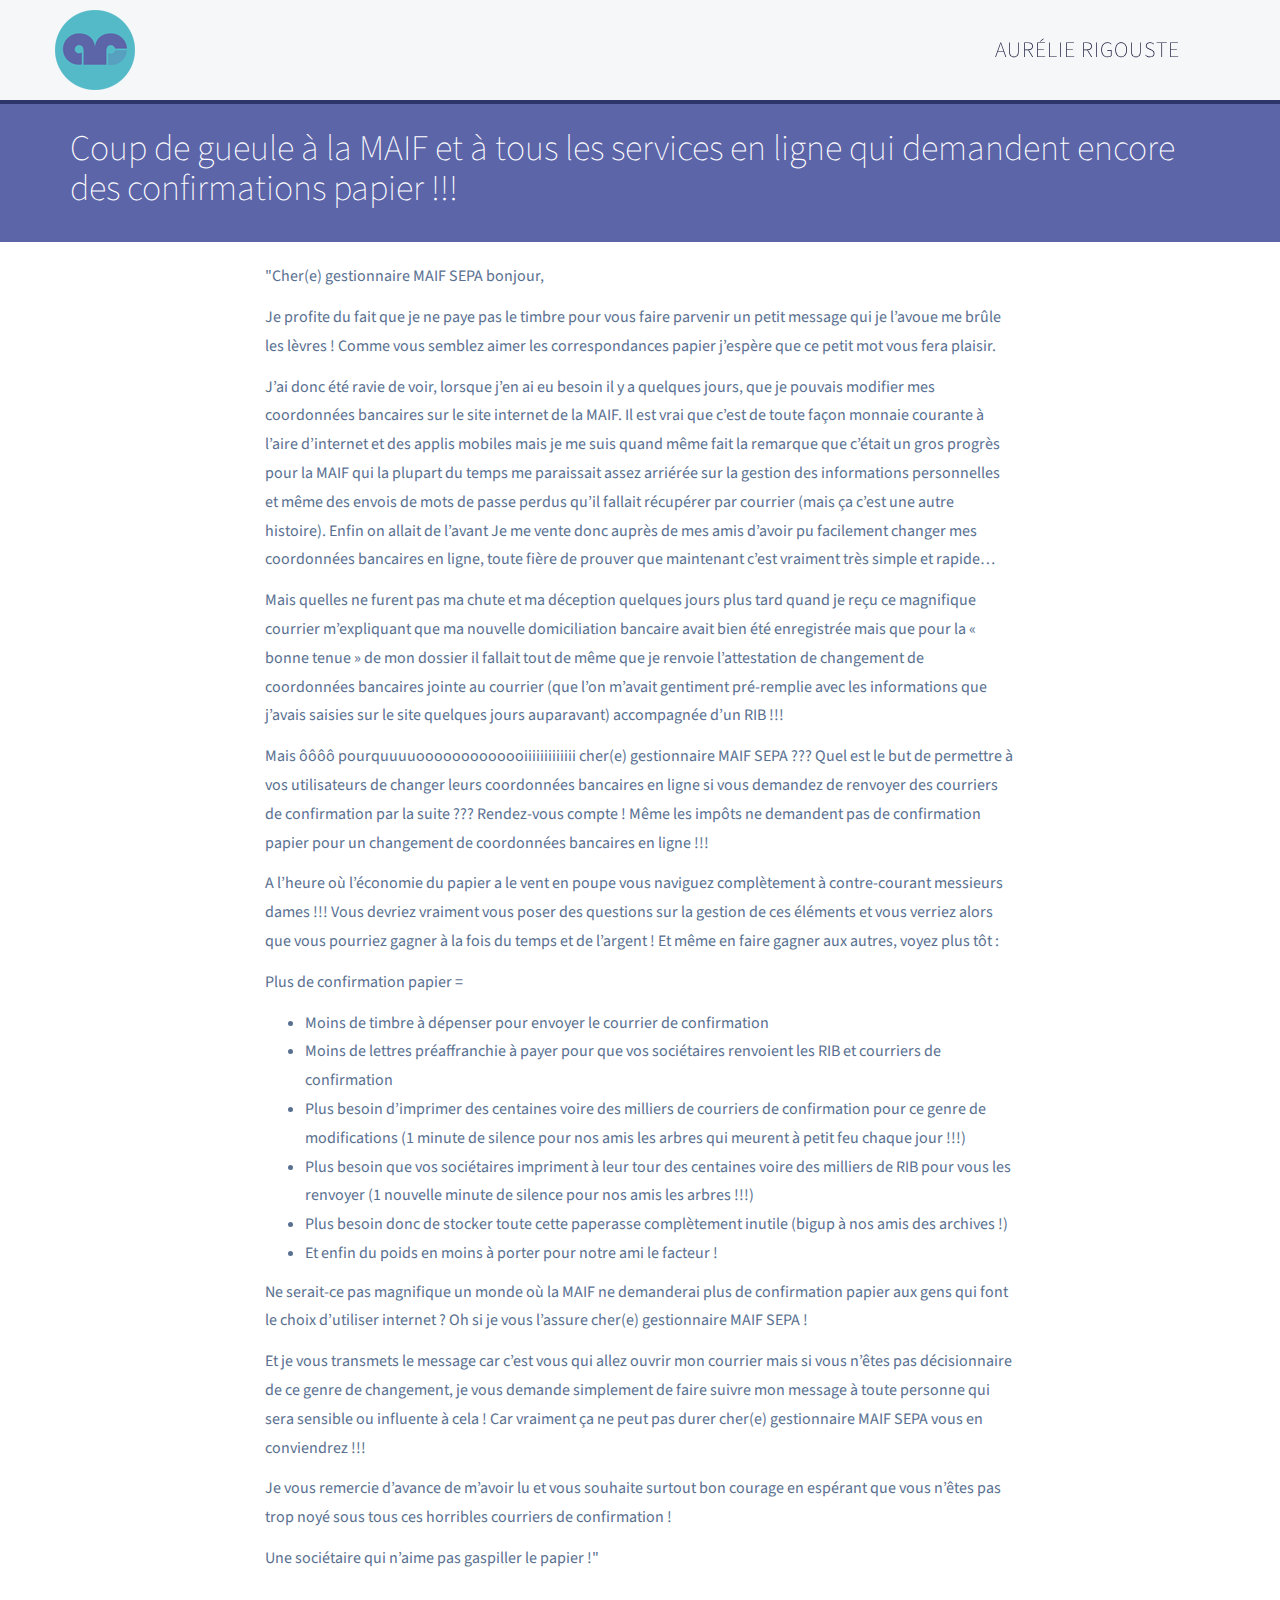
<file: coupdegueule.html>
<!DOCTYPE html>
<!--[if IE 8]><html lang="en" class="ie8"> <![endif]-->
<!--[if IE 9]><html lang="en" class="ie9"> <![endif]-->
<!--[if !IE]><html lang="en"><![endif]-->

<html lang="fr">
<head>
    <meta charset="utf-8">
    <title>Mon coup de gueule à la MAIF</title>
    <meta name="viewport" content="width=device-width, initial-scale=1.0, user-scalable=no, minimum-scale=1.0, maximum-scale=1.0">

    <!-- @todo: fill with your company info or remove -->
    <meta name="description" content="Mon coup de gueule à la ‪MAIF‬ ! mais dédicace aussi à tous les services en ligne qui demandent encore des confirmations papier !!!">
    <meta name="author" content="Aurélie Rigouste">

    <!-- Bootstrap CSS -->
    <link href="css/bootstrap.min.css" rel="stylesheet">

    <!-- Plugins -->
    <link href="css/font-awesome.min.css" rel="stylesheet">

    <!-- Theme style -->
    <link href="css/theme-style.min.css" rel="stylesheet">

    <!--Your custom colour override - a starter template/example for overriding theme colours -->
    <link href="css/alternative-colour.css" rel="stylesheet">

    <!-- Put all your custom code/overrides here -->
    <link href="css/custom-style.css" rel="stylesheet">

    <!-- HTML5 shiv & respond.js for IE6-8 support of HTML5 elements & media queries -->
    <!--[if lt IE 9]>
    <script src="plugins/html5shiv/dist/html5shiv.js"></script>
    <script src="plugins/respond/respond.min.js"></script>
    <![endif]-->

    <!-- Le fav and touch icons - @todo: fill with your icons or remove -->
    <link rel="shortcut icon" href="img/icons/favicon.ico">
    <link rel="apple-touch-icon-precomposed" sizes="114x114" href="img/icons/114x114.png">
    <link rel="apple-touch-icon-precomposed" sizes="72x72" href="img/icons/72x72.png">
    <link rel="apple-touch-icon-precomposed" href="img/icons/default.png">
    <link href='http://fonts.googleapis.com/css?family=Source+Sans+Pro:200,300,400,600,700,900,200italic,300italic,400italic,600italic,700italic,900italic' rel='stylesheet' type='text/css'>
    <link href='http://fonts.googleapis.com/css?family=Condiment' rel='stylesheet' type='text/css'>

    <!--Retina.js plugin - @see: http://retinajs.com/-->
    <script src="plugins/retina/js/retina-1.1.0.min.js"></script>

    <script>
        (function(i,s,o,g,r,a,m){i['GoogleAnalyticsObject']=r;i[r]=i[r]||function(){
            (i[r].q=i[r].q||[]).push(arguments)},i[r].l=1*new Date();a=s.createElement(o),
            m=s.getElementsByTagName(o)[0];a.async=1;a.src=g;m.parentNode.insertBefore(a,m)
        })(window,document,'script','//www.google-analytics.com/analytics.js','ga');

        ga('create', 'UA-48388384-1', 'aurelierigouste.me');
        ga('send', 'pageview');
    </script>
</head>

<body class="has-navbar-fixed-top page-interior">

    <!-- @region: Navigation -->
    <header id="navigation" class="wrapper"> 
        <!-- Branding & Navigation --> 
        <!--Main Navigation-->
        <div class="navbar navbar-fixed-top">
            <div class="container"> 

                <!--branding-->
                <div class="navbar-brand"> 
                    <!-- Logo added with CSS -->
                    <h1><a href="/">Développeur Front-end</a></h1>
                </div>

                <!--mobile collapse menu button--> 
                <a class="mobile-toggle-trigger">
                    <div class="toggle-icon">
                        <span class="icon-bar first"></span>
                        <span class="icon-bar second"></span>
                        <span class="icon-bar third"></span>
                    </div>
                </a> 

                <!--scroll mobile navigation--> 
                    <!--<a class="mobile-toggle-trigger scroll-nav" data-js="scroll-show">
                        <div class="toggle-icon">
                            <span class="icon-bar first"></span>
                            <span class="icon-bar second"></span>
                            <span class="icon-bar third"></span>
                        </div>
                    </a> -->

                    <!--everything within this div is collapsed on mobile-->
                    <div class="mobile-toggle"> 
                        <!--main navigation-->
                        <ul class="nav" id="main-menu">
                            <li><a href="/">Aurélie Rigouste</a></li>
                        </ul>
                    </div>
                    <!--/.nav-collapse --> 
                </div>
            </div>
        </header>

        <!-- @region: Content --> 
        <!--scroll-section class must be added to all scrollable sections-->
        <div id="content">
            <section class="scroll-section text-content" id="experience">
            <div class="block primary title-block">
                    <div class="container"><h1 class="primary-focus">Coup de gueule à la ‪MAIF‬ et à tous les services en ligne qui demandent encore des confirmations papier !!!</h1></div>
                </div>
                <div class="container">
                    <div class="row">
                        <div class="col-md-8 col-md-offset-2">
                            <p>"Cher(e) gestionnaire MAIF SEPA bonjour,</p>
                            <p>Je profite du fait que je ne paye pas le timbre pour vous faire parvenir un petit message qui je l’avoue me brûle les lèvres ! Comme vous semblez aimer les correspondances papier j’espère que ce petit mot vous fera plaisir.</p>
                            <p>J’ai donc été ravie de voir, lorsque j’en ai eu besoin il y a quelques jours, que je pouvais modifier mes coordonnées bancaires sur le site internet de la MAIF. Il est vrai que c’est de toute façon monnaie courante à l’aire d’internet et des applis mobiles mais je me suis quand même fait la remarque que c’était un gros progrès pour la MAIF qui la plupart du temps me paraissait assez arriérée sur la gestion des informations personnelles et même des envois de mots de passe perdus qu’il fallait récupérer par courrier (mais ça c’est une autre histoire). Enfin on allait de l’avant 
                                Je me vente donc auprès de mes amis d’avoir pu facilement changer mes coordonnées bancaires en ligne, toute fière de prouver que maintenant c’est vraiment très simple et rapide…</p>
                                <p>Mais quelles ne furent pas ma chute et ma déception quelques jours plus tard quand je reçu ce magnifique courrier m’expliquant que ma nouvelle domiciliation bancaire avait bien été enregistrée mais que pour la « bonne tenue » de mon dossier il fallait tout de même que je renvoie l’attestation de changement de coordonnées bancaires jointe au courrier (que l’on m’avait gentiment pré-remplie avec les informations que j’avais saisies sur le site quelques jours auparavant) accompagnée d’un RIB !!!</p>
                                <p>Mais ôôôô pourquuuuooooooooooooiiiiiiiiiiiii cher(e) gestionnaire MAIF SEPA ??? Quel est le but de permettre à vos utilisateurs de changer leurs coordonnées bancaires en ligne si vous demandez de renvoyer des courriers de confirmation par la suite ??? Rendez-vous compte ! Même les impôts ne demandent pas de confirmation papier pour un changement de coordonnées bancaires en ligne !!!</p>
                                <p>A l’heure où l’économie du papier a le vent en poupe vous naviguez complètement à contre-courant messieurs dames !!! Vous devriez vraiment vous poser des questions sur la gestion de ces éléments et vous verriez alors que vous pourriez gagner à la fois du temps et de l’argent ! Et même en faire gagner aux autres, voyez plus tôt :</p>
                                <p>Plus de confirmation papier =</p>
                                <ul>
                                    <li>Moins de timbre à dépenser pour envoyer le courrier de confirmation</li>
                                    <li>Moins de lettres préaffranchie à payer pour que vos sociétaires renvoient les RIB et courriers de confirmation</li>
                                    <li>Plus besoin d’imprimer des centaines voire des milliers de courriers de confirmation pour ce genre de modifications (1 minute de silence pour nos amis les arbres qui meurent à petit feu chaque jour !!!)</li>
                                    <li>Plus besoin que vos sociétaires impriment à leur tour des centaines voire des milliers de RIB pour vous les renvoyer (1 nouvelle minute de silence pour nos amis les arbres !!!)</li>
                                    <li>Plus besoin donc de stocker toute cette paperasse complètement inutile (bigup à nos amis des archives !)</li>
                                    <li>Et enfin du poids en moins à porter pour notre ami le facteur !</li>
                                </ul>
                                <p>Ne serait-ce pas magnifique un monde où la MAIF ne demanderai plus de confirmation papier aux gens qui font le choix d’utiliser internet ? Oh si je vous l’assure cher(e) gestionnaire MAIF SEPA !</p>
                                <p>Et je vous transmets le message car c’est vous qui allez ouvrir mon courrier mais si vous n’êtes pas décisionnaire de ce genre de changement, je vous demande simplement de faire suivre mon message à toute personne qui sera sensible ou influente à cela ! Car vraiment ça ne peut pas durer cher(e) gestionnaire MAIF SEPA vous en conviendrez !!!</p>
                                <p>Je vous remercie d’avance de m’avoir lu et vous souhaite surtout bon courage en espérant que vous n’êtes pas trop noyé sous tous ces horribles courriers de confirmation !</p>
                                <p>Une sociétaire qui n’aime pas gaspiller le papier !"</p>
                            </div>
                        </div>
                    </div>
                </section>
            </div>

            <!-- @region: Footer -->
            <footer id="footer">
                <div class="container">
                    <div class="row-fluid pull-center">
                        <div class="social-media"> 
                            <a class="icon-effect twitter" href="https://twitter.com/or3lie">Twitter</a> 
                            <a class="icon-effect facebook" href="https://www.facebook.com/aurelie.rigouste">Facebook</a> 
                            <a class="icon-effect gplus" href="https://plus.google.com/104878528522294042976/posts">Google Plus</a> 
                            <a class="icon-effect linkedin" href="http://www.linkedin.com/pub/aur%C3%A9lie-rigouste/78/211/47b">LinkedIn</a> 
                        </div>
                        <p><a class="colour" data-colour="alternative">Changer la couleur du thème</a></p>
                        <!--@todo: replace with company copyright details-->
                        <p>Copyright 2013 &copy; <a href="http://themelize.me">aurelierigouste.me</a></p>
                    </div>
                </div>
            </footer>

            <!--Scripts --> 
            <script src="js/jquery.min.js"></script> 

            <!--Bootstrap Javascript --> 
            <script src="js/bootstrap.min.js"></script> 

            <!--Plugins --> 
            <!--<script src="plugins/jPanelMenu/jquery.jpanelmenu.min.js"></script> -->
            <script src="plugins/enquire/enquire.js"></script> 
            <script src="plugins/onePageNav/jquery.scrollTo.min.js"></script> 
            <script src="plugins/onePageNav/jquery.nav.min.js"></script>
            <script src="plugins/unveil/jquery.unveil.min.js"></script> 

            <!--Custom scripts mainly used to trigger libraries --> 
            <script src="js/script.js"></script>
        </body>
        </html>
</file>
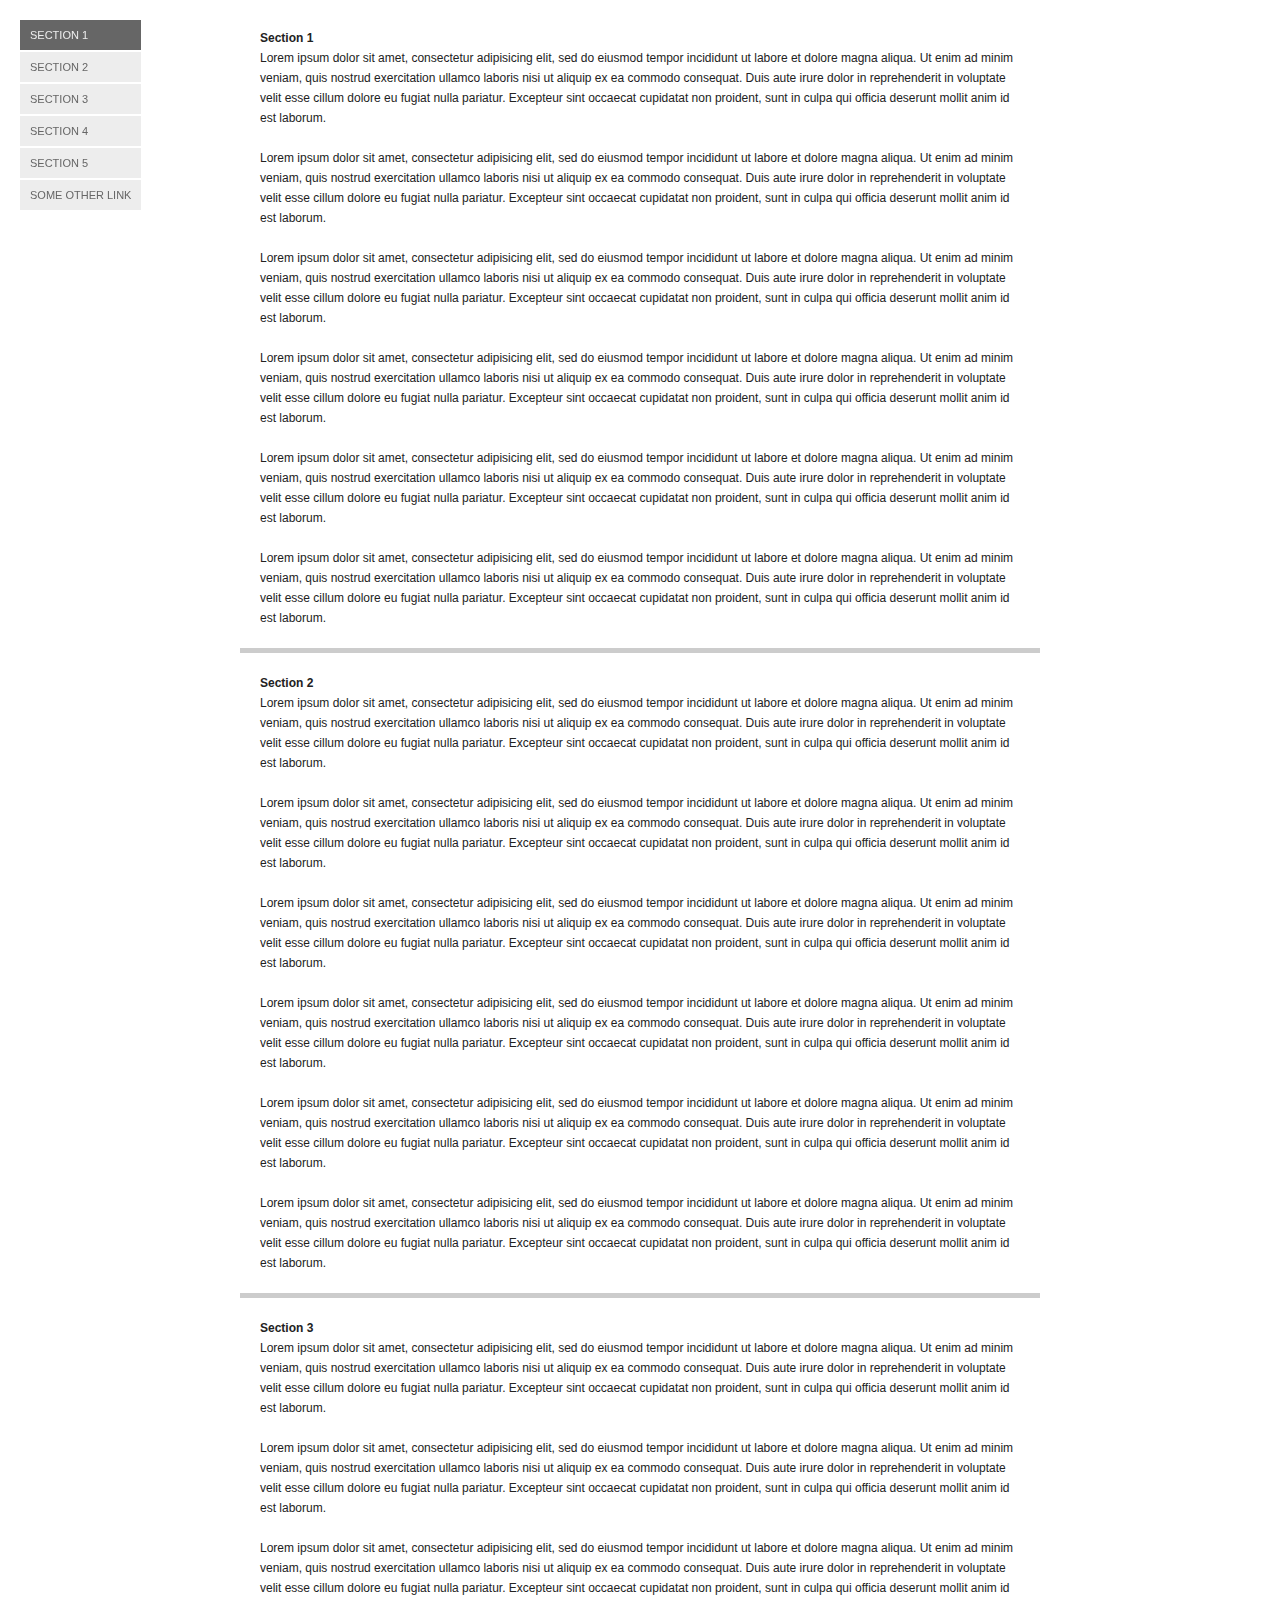
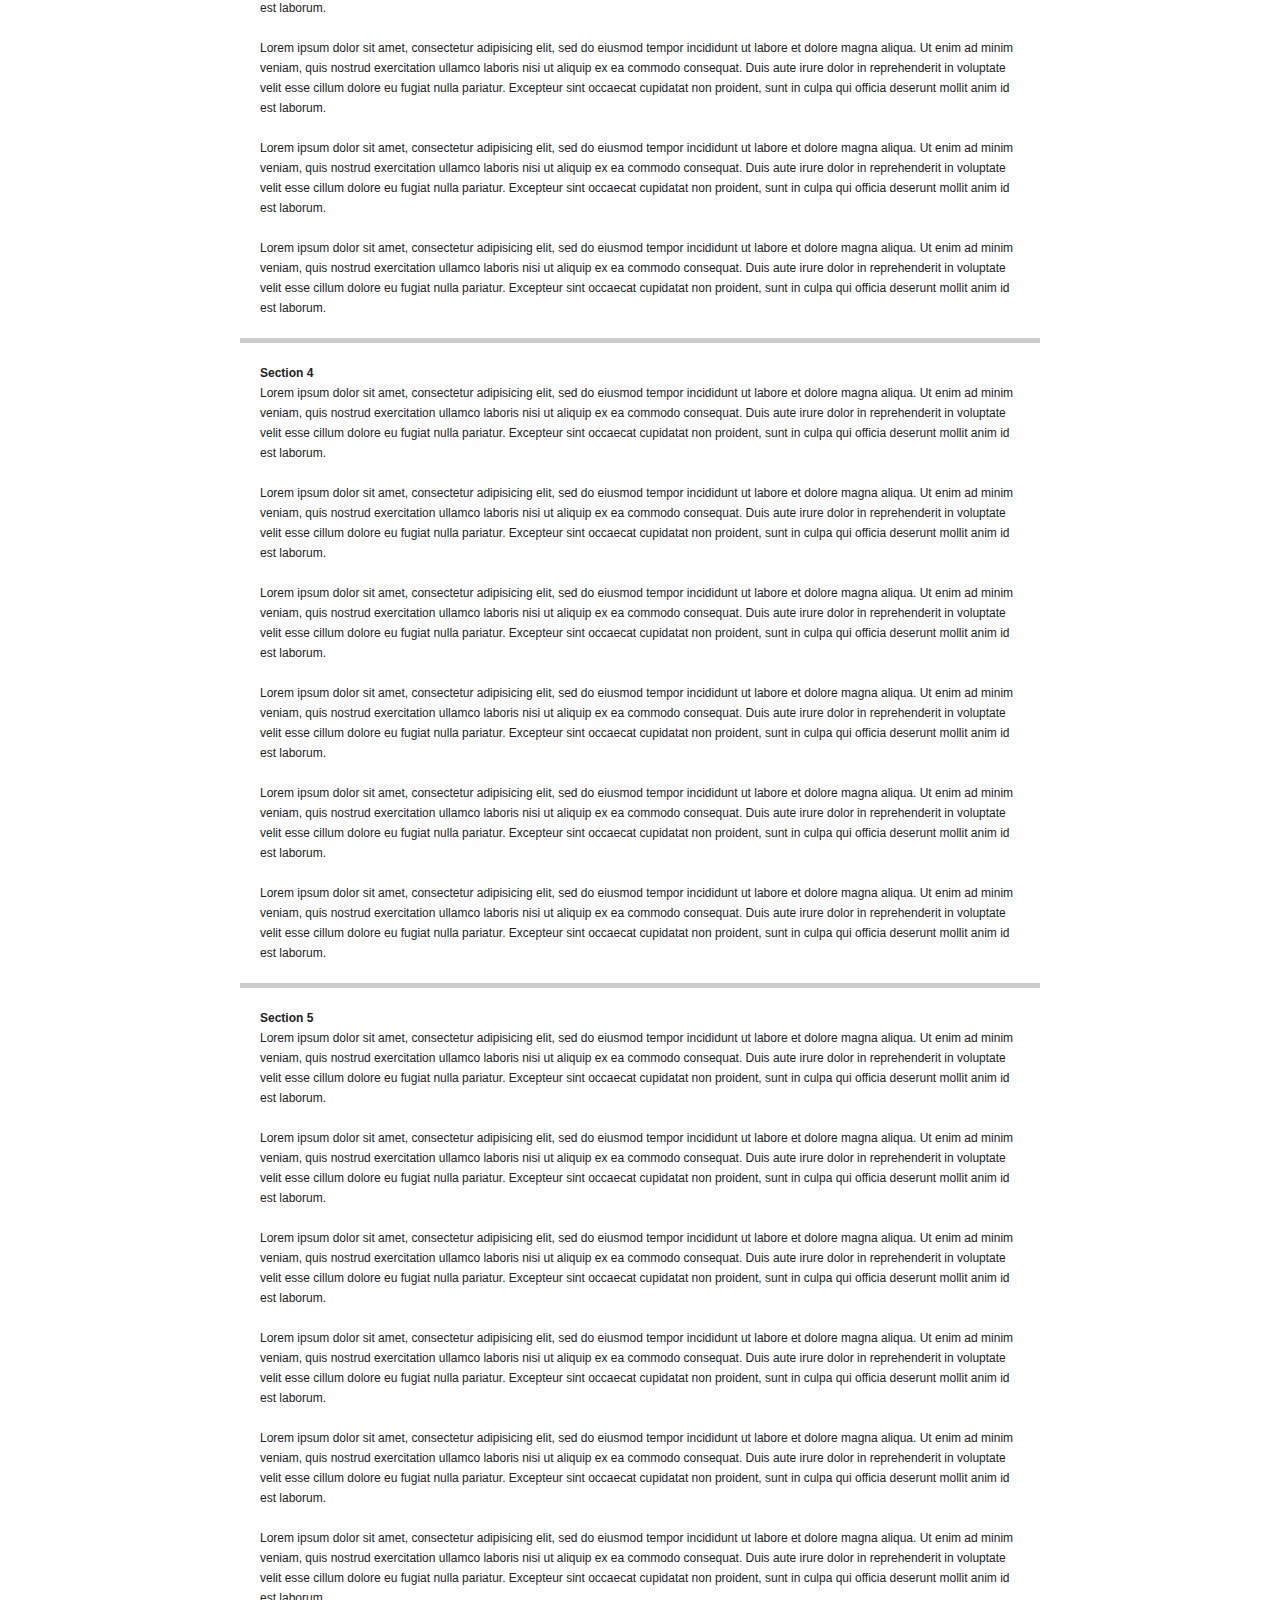
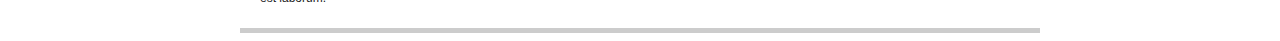
<file: plugins/onePageNav/filter.htm>
<!DOCTYPE html>
<html>
<head>
<meta charset="utf-8" />
<title>jQuery One Page Nav</title>
<style>
body {
	color: #222;
	font: 12px/20px Helvetica, Arial, sans-serif;
}
p,
ul {
	margin: 0;
	padding: 0;
}
p {
	margin-bottom: 20px;
}
#nav {
	left: 20px;
	list-style: none;
	position: fixed;
	top: 20px;
}
#nav li {
	margin-bottom: 2px;
}
#nav a {
	background: #ededed;
	color: #666;
	display: block;
	font-size: 11px;
	padding: 5px 10px;
	text-decoration: none;
	text-transform: uppercase;
}
#nav a:hover {
	background: #dedede;
}
#nav .current a {
	background: #666;
	color: #ededed;
}
.current {
	background: red;
}
#container {
	margin: 0 auto;
	width: 800px;
}
.section {
	border-bottom: 5px solid #ccc;
	padding: 20px;
}
.section p:last-child {
	margin-bottom: 0;
}
</style>
</head>

<body>
<ul id="nav">
	<li class="current"><a href="#section-1">Section 1</a></li>
	<li><a href="#section-2">Section 2</a></li>
	<li><a href="#section-3">Section 3</a></li>
	<li><a href="#section-4">Section 4</a></li>
	<li><a href="#section-5">Section 5</a></li>
	<li><a href="http://google.com" class="external">Some other link</a></li>
</ul>

<div id="container">
	<div class="section" id="section-1">
		<strong>Section 1</strong>
		<p>Lorem ipsum dolor sit amet, consectetur adipisicing elit, sed do eiusmod tempor incididunt ut labore et dolore magna aliqua. Ut enim ad minim veniam, quis nostrud exercitation ullamco laboris nisi ut aliquip ex ea commodo consequat. Duis aute irure dolor in reprehenderit in voluptate velit esse cillum dolore eu fugiat nulla pariatur. Excepteur sint occaecat cupidatat non proident, sunt in culpa qui officia deserunt mollit anim id est laborum.</p>
		<p>Lorem ipsum dolor sit amet, consectetur adipisicing elit, sed do eiusmod tempor incididunt ut labore et dolore magna aliqua. Ut enim ad minim veniam, quis nostrud exercitation ullamco laboris nisi ut aliquip ex ea commodo consequat. Duis aute irure dolor in reprehenderit in voluptate velit esse cillum dolore eu fugiat nulla pariatur. Excepteur sint occaecat cupidatat non proident, sunt in culpa qui officia deserunt mollit anim id est laborum.</p>
		<p>Lorem ipsum dolor sit amet, consectetur adipisicing elit, sed do eiusmod tempor incididunt ut labore et dolore magna aliqua. Ut enim ad minim veniam, quis nostrud exercitation ullamco laboris nisi ut aliquip ex ea commodo consequat. Duis aute irure dolor in reprehenderit in voluptate velit esse cillum dolore eu fugiat nulla pariatur. Excepteur sint occaecat cupidatat non proident, sunt in culpa qui officia deserunt mollit anim id est laborum.</p>
		<p>Lorem ipsum dolor sit amet, consectetur adipisicing elit, sed do eiusmod tempor incididunt ut labore et dolore magna aliqua. Ut enim ad minim veniam, quis nostrud exercitation ullamco laboris nisi ut aliquip ex ea commodo consequat. Duis aute irure dolor in reprehenderit in voluptate velit esse cillum dolore eu fugiat nulla pariatur. Excepteur sint occaecat cupidatat non proident, sunt in culpa qui officia deserunt mollit anim id est laborum.</p>
		<p>Lorem ipsum dolor sit amet, consectetur adipisicing elit, sed do eiusmod tempor incididunt ut labore et dolore magna aliqua. Ut enim ad minim veniam, quis nostrud exercitation ullamco laboris nisi ut aliquip ex ea commodo consequat. Duis aute irure dolor in reprehenderit in voluptate velit esse cillum dolore eu fugiat nulla pariatur. Excepteur sint occaecat cupidatat non proident, sunt in culpa qui officia deserunt mollit anim id est laborum.</p>
		<p>Lorem ipsum dolor sit amet, consectetur adipisicing elit, sed do eiusmod tempor incididunt ut labore et dolore magna aliqua. Ut enim ad minim veniam, quis nostrud exercitation ullamco laboris nisi ut aliquip ex ea commodo consequat. Duis aute irure dolor in reprehenderit in voluptate velit esse cillum dolore eu fugiat nulla pariatur. Excepteur sint occaecat cupidatat non proident, sunt in culpa qui officia deserunt mollit anim id est laborum.</p>
	</div>

	<div class="section" id="section-2">
		<strong>Section 2</strong>
		<p>Lorem ipsum dolor sit amet, consectetur adipisicing elit, sed do eiusmod tempor incididunt ut labore et dolore magna aliqua. Ut enim ad minim veniam, quis nostrud exercitation ullamco laboris nisi ut aliquip ex ea commodo consequat. Duis aute irure dolor in reprehenderit in voluptate velit esse cillum dolore eu fugiat nulla pariatur. Excepteur sint occaecat cupidatat non proident, sunt in culpa qui officia deserunt mollit anim id est laborum.</p>
		<p>Lorem ipsum dolor sit amet, consectetur adipisicing elit, sed do eiusmod tempor incididunt ut labore et dolore magna aliqua. Ut enim ad minim veniam, quis nostrud exercitation ullamco laboris nisi ut aliquip ex ea commodo consequat. Duis aute irure dolor in reprehenderit in voluptate velit esse cillum dolore eu fugiat nulla pariatur. Excepteur sint occaecat cupidatat non proident, sunt in culpa qui officia deserunt mollit anim id est laborum.</p>
		<p>Lorem ipsum dolor sit amet, consectetur adipisicing elit, sed do eiusmod tempor incididunt ut labore et dolore magna aliqua. Ut enim ad minim veniam, quis nostrud exercitation ullamco laboris nisi ut aliquip ex ea commodo consequat. Duis aute irure dolor in reprehenderit in voluptate velit esse cillum dolore eu fugiat nulla pariatur. Excepteur sint occaecat cupidatat non proident, sunt in culpa qui officia deserunt mollit anim id est laborum.</p>
		<p>Lorem ipsum dolor sit amet, consectetur adipisicing elit, sed do eiusmod tempor incididunt ut labore et dolore magna aliqua. Ut enim ad minim veniam, quis nostrud exercitation ullamco laboris nisi ut aliquip ex ea commodo consequat. Duis aute irure dolor in reprehenderit in voluptate velit esse cillum dolore eu fugiat nulla pariatur. Excepteur sint occaecat cupidatat non proident, sunt in culpa qui officia deserunt mollit anim id est laborum.</p>
		<p>Lorem ipsum dolor sit amet, consectetur adipisicing elit, sed do eiusmod tempor incididunt ut labore et dolore magna aliqua. Ut enim ad minim veniam, quis nostrud exercitation ullamco laboris nisi ut aliquip ex ea commodo consequat. Duis aute irure dolor in reprehenderit in voluptate velit esse cillum dolore eu fugiat nulla pariatur. Excepteur sint occaecat cupidatat non proident, sunt in culpa qui officia deserunt mollit anim id est laborum.</p>
		<p>Lorem ipsum dolor sit amet, consectetur adipisicing elit, sed do eiusmod tempor incididunt ut labore et dolore magna aliqua. Ut enim ad minim veniam, quis nostrud exercitation ullamco laboris nisi ut aliquip ex ea commodo consequat. Duis aute irure dolor in reprehenderit in voluptate velit esse cillum dolore eu fugiat nulla pariatur. Excepteur sint occaecat cupidatat non proident, sunt in culpa qui officia deserunt mollit anim id est laborum.</p>
	</div>

	<div class="section" id="section-3">
		<strong>Section 3</strong>
		<p>Lorem ipsum dolor sit amet, consectetur adipisicing elit, sed do eiusmod tempor incididunt ut labore et dolore magna aliqua. Ut enim ad minim veniam, quis nostrud exercitation ullamco laboris nisi ut aliquip ex ea commodo consequat. Duis aute irure dolor in reprehenderit in voluptate velit esse cillum dolore eu fugiat nulla pariatur. Excepteur sint occaecat cupidatat non proident, sunt in culpa qui officia deserunt mollit anim id est laborum.</p>
		<p>Lorem ipsum dolor sit amet, consectetur adipisicing elit, sed do eiusmod tempor incididunt ut labore et dolore magna aliqua. Ut enim ad minim veniam, quis nostrud exercitation ullamco laboris nisi ut aliquip ex ea commodo consequat. Duis aute irure dolor in reprehenderit in voluptate velit esse cillum dolore eu fugiat nulla pariatur. Excepteur sint occaecat cupidatat non proident, sunt in culpa qui officia deserunt mollit anim id est laborum.</p>
		<p>Lorem ipsum dolor sit amet, consectetur adipisicing elit, sed do eiusmod tempor incididunt ut labore et dolore magna aliqua. Ut enim ad minim veniam, quis nostrud exercitation ullamco laboris nisi ut aliquip ex ea commodo consequat. Duis aute irure dolor in reprehenderit in voluptate velit esse cillum dolore eu fugiat nulla pariatur. Excepteur sint occaecat cupidatat non proident, sunt in culpa qui officia deserunt mollit anim id est laborum.</p>
		<p>Lorem ipsum dolor sit amet, consectetur adipisicing elit, sed do eiusmod tempor incididunt ut labore et dolore magna aliqua. Ut enim ad minim veniam, quis nostrud exercitation ullamco laboris nisi ut aliquip ex ea commodo consequat. Duis aute irure dolor in reprehenderit in voluptate velit esse cillum dolore eu fugiat nulla pariatur. Excepteur sint occaecat cupidatat non proident, sunt in culpa qui officia deserunt mollit anim id est laborum.</p>
		<p>Lorem ipsum dolor sit amet, consectetur adipisicing elit, sed do eiusmod tempor incididunt ut labore et dolore magna aliqua. Ut enim ad minim veniam, quis nostrud exercitation ullamco laboris nisi ut aliquip ex ea commodo consequat. Duis aute irure dolor in reprehenderit in voluptate velit esse cillum dolore eu fugiat nulla pariatur. Excepteur sint occaecat cupidatat non proident, sunt in culpa qui officia deserunt mollit anim id est laborum.</p>
		<p>Lorem ipsum dolor sit amet, consectetur adipisicing elit, sed do eiusmod tempor incididunt ut labore et dolore magna aliqua. Ut enim ad minim veniam, quis nostrud exercitation ullamco laboris nisi ut aliquip ex ea commodo consequat. Duis aute irure dolor in reprehenderit in voluptate velit esse cillum dolore eu fugiat nulla pariatur. Excepteur sint occaecat cupidatat non proident, sunt in culpa qui officia deserunt mollit anim id est laborum.</p>
	</div>

	<div class="section" id="section-4">
		<strong>Section 4</strong>
		<p>Lorem ipsum dolor sit amet, consectetur adipisicing elit, sed do eiusmod tempor incididunt ut labore et dolore magna aliqua. Ut enim ad minim veniam, quis nostrud exercitation ullamco laboris nisi ut aliquip ex ea commodo consequat. Duis aute irure dolor in reprehenderit in voluptate velit esse cillum dolore eu fugiat nulla pariatur. Excepteur sint occaecat cupidatat non proident, sunt in culpa qui officia deserunt mollit anim id est laborum.</p>
		<p>Lorem ipsum dolor sit amet, consectetur adipisicing elit, sed do eiusmod tempor incididunt ut labore et dolore magna aliqua. Ut enim ad minim veniam, quis nostrud exercitation ullamco laboris nisi ut aliquip ex ea commodo consequat. Duis aute irure dolor in reprehenderit in voluptate velit esse cillum dolore eu fugiat nulla pariatur. Excepteur sint occaecat cupidatat non proident, sunt in culpa qui officia deserunt mollit anim id est laborum.</p>
		<p>Lorem ipsum dolor sit amet, consectetur adipisicing elit, sed do eiusmod tempor incididunt ut labore et dolore magna aliqua. Ut enim ad minim veniam, quis nostrud exercitation ullamco laboris nisi ut aliquip ex ea commodo consequat. Duis aute irure dolor in reprehenderit in voluptate velit esse cillum dolore eu fugiat nulla pariatur. Excepteur sint occaecat cupidatat non proident, sunt in culpa qui officia deserunt mollit anim id est laborum.</p>
		<p>Lorem ipsum dolor sit amet, consectetur adipisicing elit, sed do eiusmod tempor incididunt ut labore et dolore magna aliqua. Ut enim ad minim veniam, quis nostrud exercitation ullamco laboris nisi ut aliquip ex ea commodo consequat. Duis aute irure dolor in reprehenderit in voluptate velit esse cillum dolore eu fugiat nulla pariatur. Excepteur sint occaecat cupidatat non proident, sunt in culpa qui officia deserunt mollit anim id est laborum.</p>
		<p>Lorem ipsum dolor sit amet, consectetur adipisicing elit, sed do eiusmod tempor incididunt ut labore et dolore magna aliqua. Ut enim ad minim veniam, quis nostrud exercitation ullamco laboris nisi ut aliquip ex ea commodo consequat. Duis aute irure dolor in reprehenderit in voluptate velit esse cillum dolore eu fugiat nulla pariatur. Excepteur sint occaecat cupidatat non proident, sunt in culpa qui officia deserunt mollit anim id est laborum.</p>
		<p>Lorem ipsum dolor sit amet, consectetur adipisicing elit, sed do eiusmod tempor incididunt ut labore et dolore magna aliqua. Ut enim ad minim veniam, quis nostrud exercitation ullamco laboris nisi ut aliquip ex ea commodo consequat. Duis aute irure dolor in reprehenderit in voluptate velit esse cillum dolore eu fugiat nulla pariatur. Excepteur sint occaecat cupidatat non proident, sunt in culpa qui officia deserunt mollit anim id est laborum.</p>
	</div>

	<div class="section" id="section-5">
		<strong>Section 5</strong>
		<p>Lorem ipsum dolor sit amet, consectetur adipisicing elit, sed do eiusmod tempor incididunt ut labore et dolore magna aliqua. Ut enim ad minim veniam, quis nostrud exercitation ullamco laboris nisi ut aliquip ex ea commodo consequat. Duis aute irure dolor in reprehenderit in voluptate velit esse cillum dolore eu fugiat nulla pariatur. Excepteur sint occaecat cupidatat non proident, sunt in culpa qui officia deserunt mollit anim id est laborum.</p>
		<p>Lorem ipsum dolor sit amet, consectetur adipisicing elit, sed do eiusmod tempor incididunt ut labore et dolore magna aliqua. Ut enim ad minim veniam, quis nostrud exercitation ullamco laboris nisi ut aliquip ex ea commodo consequat. Duis aute irure dolor in reprehenderit in voluptate velit esse cillum dolore eu fugiat nulla pariatur. Excepteur sint occaecat cupidatat non proident, sunt in culpa qui officia deserunt mollit anim id est laborum.</p>
		<p>Lorem ipsum dolor sit amet, consectetur adipisicing elit, sed do eiusmod tempor incididunt ut labore et dolore magna aliqua. Ut enim ad minim veniam, quis nostrud exercitation ullamco laboris nisi ut aliquip ex ea commodo consequat. Duis aute irure dolor in reprehenderit in voluptate velit esse cillum dolore eu fugiat nulla pariatur. Excepteur sint occaecat cupidatat non proident, sunt in culpa qui officia deserunt mollit anim id est laborum.</p>
		<p>Lorem ipsum dolor sit amet, consectetur adipisicing elit, sed do eiusmod tempor incididunt ut labore et dolore magna aliqua. Ut enim ad minim veniam, quis nostrud exercitation ullamco laboris nisi ut aliquip ex ea commodo consequat. Duis aute irure dolor in reprehenderit in voluptate velit esse cillum dolore eu fugiat nulla pariatur. Excepteur sint occaecat cupidatat non proident, sunt in culpa qui officia deserunt mollit anim id est laborum.</p>
		<p>Lorem ipsum dolor sit amet, consectetur adipisicing elit, sed do eiusmod tempor incididunt ut labore et dolore magna aliqua. Ut enim ad minim veniam, quis nostrud exercitation ullamco laboris nisi ut aliquip ex ea commodo consequat. Duis aute irure dolor in reprehenderit in voluptate velit esse cillum dolore eu fugiat nulla pariatur. Excepteur sint occaecat cupidatat non proident, sunt in culpa qui officia deserunt mollit anim id est laborum.</p>
		<p>Lorem ipsum dolor sit amet, consectetur adipisicing elit, sed do eiusmod tempor incididunt ut labore et dolore magna aliqua. Ut enim ad minim veniam, quis nostrud exercitation ullamco laboris nisi ut aliquip ex ea commodo consequat. Duis aute irure dolor in reprehenderit in voluptate velit esse cillum dolore eu fugiat nulla pariatur. Excepteur sint occaecat cupidatat non proident, sunt in culpa qui officia deserunt mollit anim id est laborum.</p>
	</div>
</div>

<script src="jquery.js"></script>
<script src="jquery.scrollTo.js"></script>
<script src="jquery.nav.js"></script>
<script>
$(document).ready(function() {
	$('#nav').onePageNav({
	filter: ':not(.external)',
	scrollThreshold: 0.25
	});
	
});
</script>
</body>
</html>
</file>
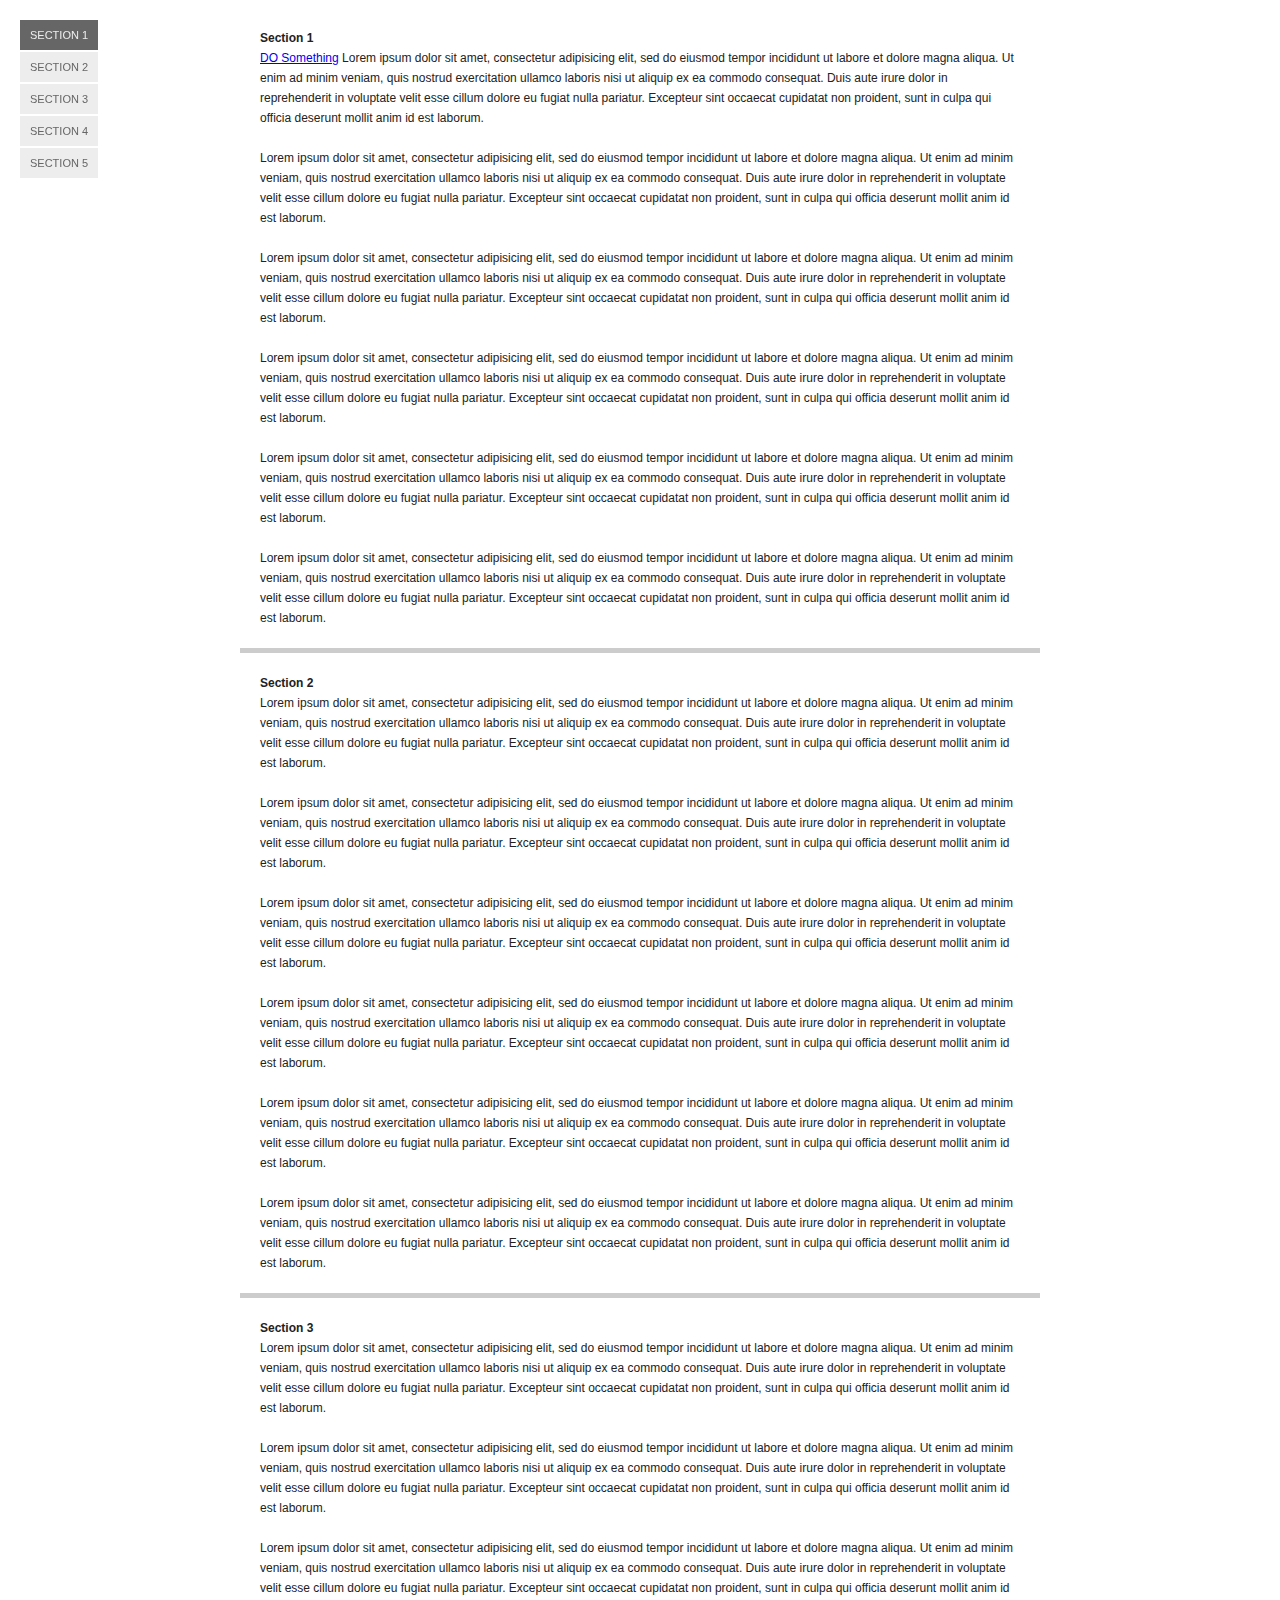
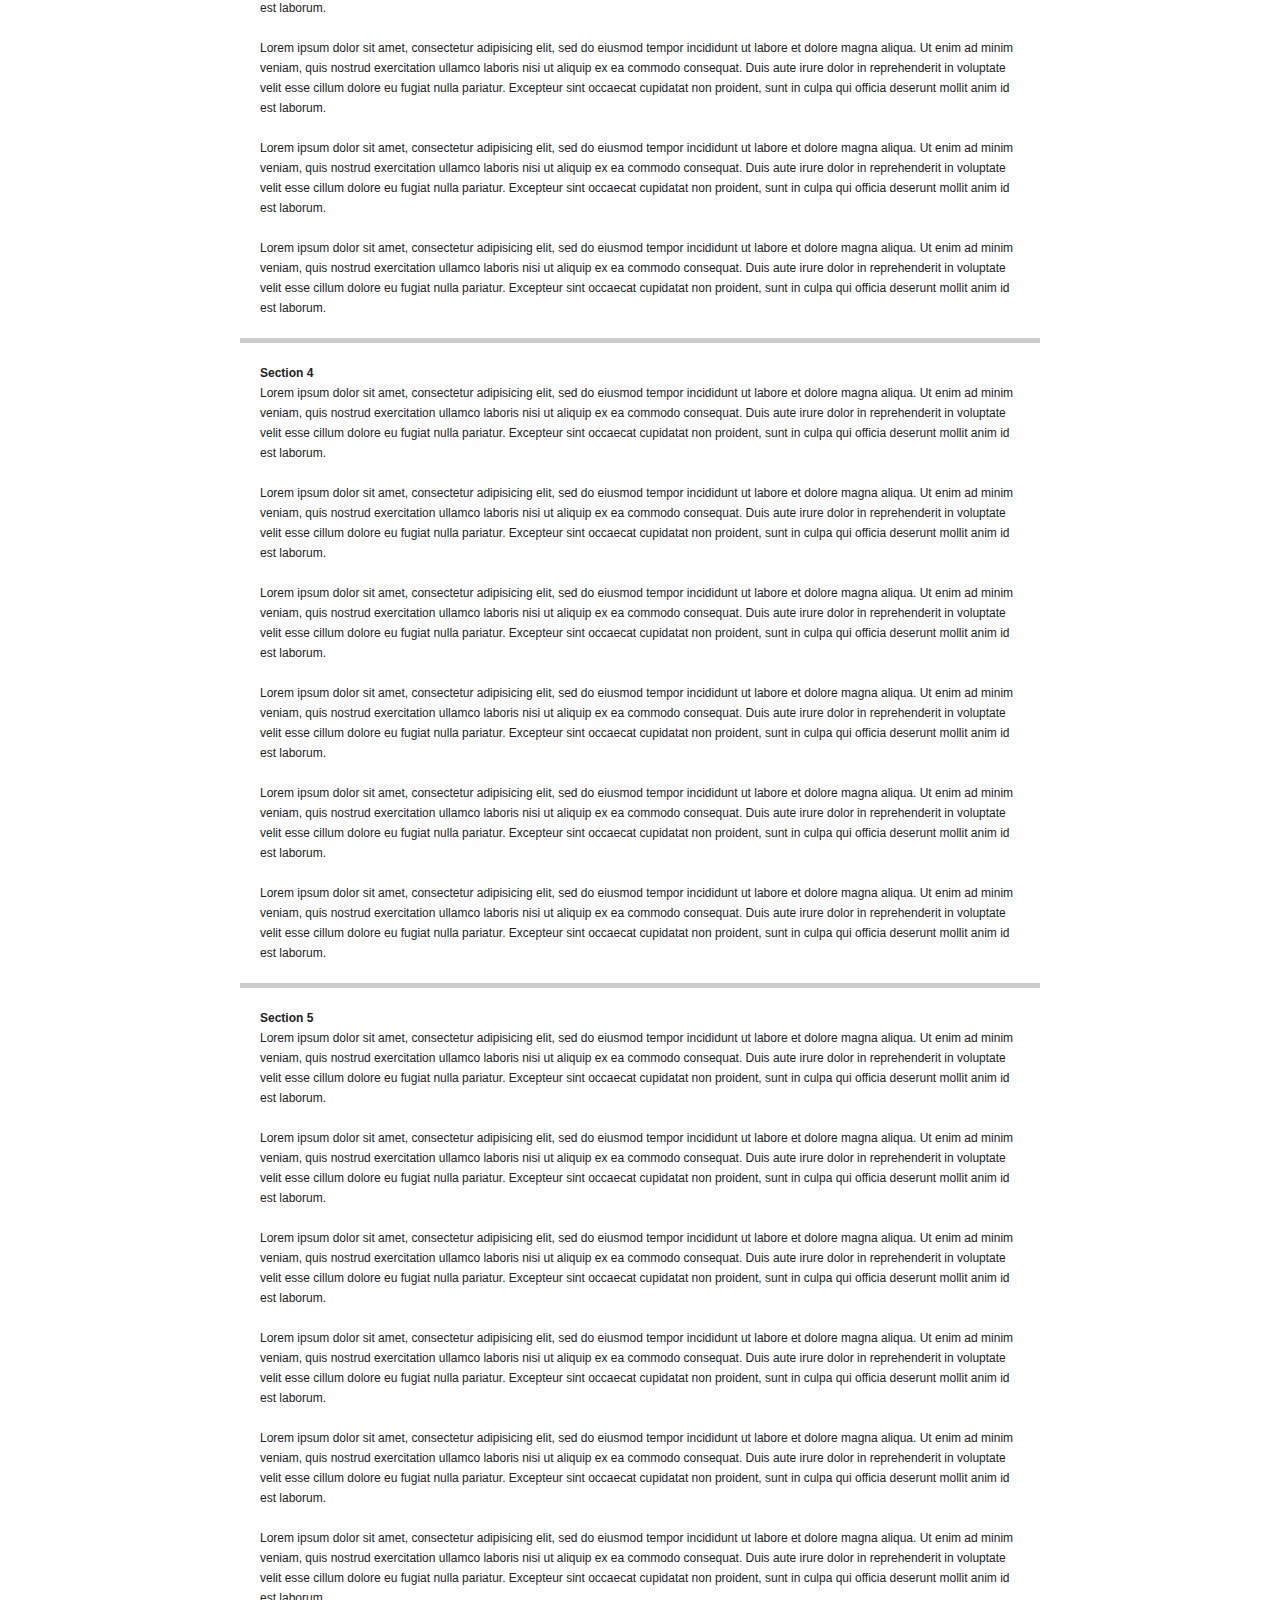
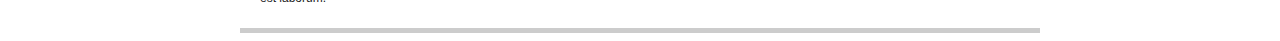
<file: plugins/onePageNav/hash.htm>
<!DOCTYPE html>
<html>
<head>
<meta charset="utf-8" />
<title>jQuery One Page Nav</title>
<style>
body {
	color: #222;
	font: 12px/20px Helvetica, Arial, sans-serif;
}
p,
ul {
	margin: 0;
	padding: 0;
}
p {
	margin-bottom: 20px;
}
#nav {
	left: 20px;
	list-style: none;
	position: fixed;
	top: 20px;
}
#nav li {
	margin-bottom: 2px;
}
#nav a {
	background: #ededed;
	color: #666;
	display: block;
	font-size: 11px;
	padding: 5px 10px;
	text-decoration: none;
	text-transform: uppercase;
}
#nav a:hover {
	background: #dedede;
}
#nav .current a {
	background: #666;
	color: #ededed;
}
.current {
	background: red;
}
#container {
	margin: 0 auto;
	width: 800px;
}
.section {
	border-bottom: 5px solid #ccc;
	padding: 20px;
}
.section p:last-child {
	margin-bottom: 0;
}
</style>
</head>

<body>
<ul id="nav">
	<li class="current"><a href="http://google.com/#section-1">Section 1</a></li>
	<li><a href="http://google.com/#section-2">Section 2</a></li>
	<li><a href="http://google.com/#section-3">Section 3</a></li>
	<li><a href="http://google.com/#section-4">Section 4</a></li>
	<li><a href="http://google.com/#section-5">Section 5</a></li>
</ul>

<div id="container">
	<div class="section" id="section-1">
		<strong>Section 1</strong>
		<p><a href="#" class="do">DO Something</a> Lorem ipsum dolor sit amet, consectetur adipisicing elit, sed do eiusmod tempor incididunt ut labore et dolore magna aliqua. Ut enim ad minim veniam, quis nostrud exercitation ullamco laboris nisi ut aliquip ex ea commodo consequat. Duis aute irure dolor in reprehenderit in voluptate velit esse cillum dolore eu fugiat nulla pariatur. Excepteur sint occaecat cupidatat non proident, sunt in culpa qui officia deserunt mollit anim id est laborum.</p>
		<p>Lorem ipsum dolor sit amet, consectetur adipisicing elit, sed do eiusmod tempor incididunt ut labore et dolore magna aliqua. Ut enim ad minim veniam, quis nostrud exercitation ullamco laboris nisi ut aliquip ex ea commodo consequat. Duis aute irure dolor in reprehenderit in voluptate velit esse cillum dolore eu fugiat nulla pariatur. Excepteur sint occaecat cupidatat non proident, sunt in culpa qui officia deserunt mollit anim id est laborum.</p>
		<p>Lorem ipsum dolor sit amet, consectetur adipisicing elit, sed do eiusmod tempor incididunt ut labore et dolore magna aliqua. Ut enim ad minim veniam, quis nostrud exercitation ullamco laboris nisi ut aliquip ex ea commodo consequat. Duis aute irure dolor in reprehenderit in voluptate velit esse cillum dolore eu fugiat nulla pariatur. Excepteur sint occaecat cupidatat non proident, sunt in culpa qui officia deserunt mollit anim id est laborum.</p>
		<p>Lorem ipsum dolor sit amet, consectetur adipisicing elit, sed do eiusmod tempor incididunt ut labore et dolore magna aliqua. Ut enim ad minim veniam, quis nostrud exercitation ullamco laboris nisi ut aliquip ex ea commodo consequat. Duis aute irure dolor in reprehenderit in voluptate velit esse cillum dolore eu fugiat nulla pariatur. Excepteur sint occaecat cupidatat non proident, sunt in culpa qui officia deserunt mollit anim id est laborum.</p>
		<p>Lorem ipsum dolor sit amet, consectetur adipisicing elit, sed do eiusmod tempor incididunt ut labore et dolore magna aliqua. Ut enim ad minim veniam, quis nostrud exercitation ullamco laboris nisi ut aliquip ex ea commodo consequat. Duis aute irure dolor in reprehenderit in voluptate velit esse cillum dolore eu fugiat nulla pariatur. Excepteur sint occaecat cupidatat non proident, sunt in culpa qui officia deserunt mollit anim id est laborum.</p>
		<p>Lorem ipsum dolor sit amet, consectetur adipisicing elit, sed do eiusmod tempor incididunt ut labore et dolore magna aliqua. Ut enim ad minim veniam, quis nostrud exercitation ullamco laboris nisi ut aliquip ex ea commodo consequat. Duis aute irure dolor in reprehenderit in voluptate velit esse cillum dolore eu fugiat nulla pariatur. Excepteur sint occaecat cupidatat non proident, sunt in culpa qui officia deserunt mollit anim id est laborum.</p>
	</div>

	<div class="section" id="section-2">
		<strong>Section 2</strong>
		<p>Lorem ipsum dolor sit amet, consectetur adipisicing elit, sed do eiusmod tempor incididunt ut labore et dolore magna aliqua. Ut enim ad minim veniam, quis nostrud exercitation ullamco laboris nisi ut aliquip ex ea commodo consequat. Duis aute irure dolor in reprehenderit in voluptate velit esse cillum dolore eu fugiat nulla pariatur. Excepteur sint occaecat cupidatat non proident, sunt in culpa qui officia deserunt mollit anim id est laborum.</p>
		<p>Lorem ipsum dolor sit amet, consectetur adipisicing elit, sed do eiusmod tempor incididunt ut labore et dolore magna aliqua. Ut enim ad minim veniam, quis nostrud exercitation ullamco laboris nisi ut aliquip ex ea commodo consequat. Duis aute irure dolor in reprehenderit in voluptate velit esse cillum dolore eu fugiat nulla pariatur. Excepteur sint occaecat cupidatat non proident, sunt in culpa qui officia deserunt mollit anim id est laborum.</p>
		<p>Lorem ipsum dolor sit amet, consectetur adipisicing elit, sed do eiusmod tempor incididunt ut labore et dolore magna aliqua. Ut enim ad minim veniam, quis nostrud exercitation ullamco laboris nisi ut aliquip ex ea commodo consequat. Duis aute irure dolor in reprehenderit in voluptate velit esse cillum dolore eu fugiat nulla pariatur. Excepteur sint occaecat cupidatat non proident, sunt in culpa qui officia deserunt mollit anim id est laborum.</p>
		<p>Lorem ipsum dolor sit amet, consectetur adipisicing elit, sed do eiusmod tempor incididunt ut labore et dolore magna aliqua. Ut enim ad minim veniam, quis nostrud exercitation ullamco laboris nisi ut aliquip ex ea commodo consequat. Duis aute irure dolor in reprehenderit in voluptate velit esse cillum dolore eu fugiat nulla pariatur. Excepteur sint occaecat cupidatat non proident, sunt in culpa qui officia deserunt mollit anim id est laborum.</p>
		<p>Lorem ipsum dolor sit amet, consectetur adipisicing elit, sed do eiusmod tempor incididunt ut labore et dolore magna aliqua. Ut enim ad minim veniam, quis nostrud exercitation ullamco laboris nisi ut aliquip ex ea commodo consequat. Duis aute irure dolor in reprehenderit in voluptate velit esse cillum dolore eu fugiat nulla pariatur. Excepteur sint occaecat cupidatat non proident, sunt in culpa qui officia deserunt mollit anim id est laborum.</p>
		<p>Lorem ipsum dolor sit amet, consectetur adipisicing elit, sed do eiusmod tempor incididunt ut labore et dolore magna aliqua. Ut enim ad minim veniam, quis nostrud exercitation ullamco laboris nisi ut aliquip ex ea commodo consequat. Duis aute irure dolor in reprehenderit in voluptate velit esse cillum dolore eu fugiat nulla pariatur. Excepteur sint occaecat cupidatat non proident, sunt in culpa qui officia deserunt mollit anim id est laborum.</p>
	</div>

	<div class="section" id="section-3">
		<strong>Section 3</strong>
		<p>Lorem ipsum dolor sit amet, consectetur adipisicing elit, sed do eiusmod tempor incididunt ut labore et dolore magna aliqua. Ut enim ad minim veniam, quis nostrud exercitation ullamco laboris nisi ut aliquip ex ea commodo consequat. Duis aute irure dolor in reprehenderit in voluptate velit esse cillum dolore eu fugiat nulla pariatur. Excepteur sint occaecat cupidatat non proident, sunt in culpa qui officia deserunt mollit anim id est laborum.</p>
		<p>Lorem ipsum dolor sit amet, consectetur adipisicing elit, sed do eiusmod tempor incididunt ut labore et dolore magna aliqua. Ut enim ad minim veniam, quis nostrud exercitation ullamco laboris nisi ut aliquip ex ea commodo consequat. Duis aute irure dolor in reprehenderit in voluptate velit esse cillum dolore eu fugiat nulla pariatur. Excepteur sint occaecat cupidatat non proident, sunt in culpa qui officia deserunt mollit anim id est laborum.</p>
		<p>Lorem ipsum dolor sit amet, consectetur adipisicing elit, sed do eiusmod tempor incididunt ut labore et dolore magna aliqua. Ut enim ad minim veniam, quis nostrud exercitation ullamco laboris nisi ut aliquip ex ea commodo consequat. Duis aute irure dolor in reprehenderit in voluptate velit esse cillum dolore eu fugiat nulla pariatur. Excepteur sint occaecat cupidatat non proident, sunt in culpa qui officia deserunt mollit anim id est laborum.</p>
		<p>Lorem ipsum dolor sit amet, consectetur adipisicing elit, sed do eiusmod tempor incididunt ut labore et dolore magna aliqua. Ut enim ad minim veniam, quis nostrud exercitation ullamco laboris nisi ut aliquip ex ea commodo consequat. Duis aute irure dolor in reprehenderit in voluptate velit esse cillum dolore eu fugiat nulla pariatur. Excepteur sint occaecat cupidatat non proident, sunt in culpa qui officia deserunt mollit anim id est laborum.</p>
		<p>Lorem ipsum dolor sit amet, consectetur adipisicing elit, sed do eiusmod tempor incididunt ut labore et dolore magna aliqua. Ut enim ad minim veniam, quis nostrud exercitation ullamco laboris nisi ut aliquip ex ea commodo consequat. Duis aute irure dolor in reprehenderit in voluptate velit esse cillum dolore eu fugiat nulla pariatur. Excepteur sint occaecat cupidatat non proident, sunt in culpa qui officia deserunt mollit anim id est laborum.</p>
		<p>Lorem ipsum dolor sit amet, consectetur adipisicing elit, sed do eiusmod tempor incididunt ut labore et dolore magna aliqua. Ut enim ad minim veniam, quis nostrud exercitation ullamco laboris nisi ut aliquip ex ea commodo consequat. Duis aute irure dolor in reprehenderit in voluptate velit esse cillum dolore eu fugiat nulla pariatur. Excepteur sint occaecat cupidatat non proident, sunt in culpa qui officia deserunt mollit anim id est laborum.</p>
	</div>

	<div class="section" id="section-4">
		<strong>Section 4</strong>
		<p>Lorem ipsum dolor sit amet, consectetur adipisicing elit, sed do eiusmod tempor incididunt ut labore et dolore magna aliqua. Ut enim ad minim veniam, quis nostrud exercitation ullamco laboris nisi ut aliquip ex ea commodo consequat. Duis aute irure dolor in reprehenderit in voluptate velit esse cillum dolore eu fugiat nulla pariatur. Excepteur sint occaecat cupidatat non proident, sunt in culpa qui officia deserunt mollit anim id est laborum.</p>
		<p>Lorem ipsum dolor sit amet, consectetur adipisicing elit, sed do eiusmod tempor incididunt ut labore et dolore magna aliqua. Ut enim ad minim veniam, quis nostrud exercitation ullamco laboris nisi ut aliquip ex ea commodo consequat. Duis aute irure dolor in reprehenderit in voluptate velit esse cillum dolore eu fugiat nulla pariatur. Excepteur sint occaecat cupidatat non proident, sunt in culpa qui officia deserunt mollit anim id est laborum.</p>
		<p>Lorem ipsum dolor sit amet, consectetur adipisicing elit, sed do eiusmod tempor incididunt ut labore et dolore magna aliqua. Ut enim ad minim veniam, quis nostrud exercitation ullamco laboris nisi ut aliquip ex ea commodo consequat. Duis aute irure dolor in reprehenderit in voluptate velit esse cillum dolore eu fugiat nulla pariatur. Excepteur sint occaecat cupidatat non proident, sunt in culpa qui officia deserunt mollit anim id est laborum.</p>
		<p>Lorem ipsum dolor sit amet, consectetur adipisicing elit, sed do eiusmod tempor incididunt ut labore et dolore magna aliqua. Ut enim ad minim veniam, quis nostrud exercitation ullamco laboris nisi ut aliquip ex ea commodo consequat. Duis aute irure dolor in reprehenderit in voluptate velit esse cillum dolore eu fugiat nulla pariatur. Excepteur sint occaecat cupidatat non proident, sunt in culpa qui officia deserunt mollit anim id est laborum.</p>
		<p>Lorem ipsum dolor sit amet, consectetur adipisicing elit, sed do eiusmod tempor incididunt ut labore et dolore magna aliqua. Ut enim ad minim veniam, quis nostrud exercitation ullamco laboris nisi ut aliquip ex ea commodo consequat. Duis aute irure dolor in reprehenderit in voluptate velit esse cillum dolore eu fugiat nulla pariatur. Excepteur sint occaecat cupidatat non proident, sunt in culpa qui officia deserunt mollit anim id est laborum.</p>
		<p>Lorem ipsum dolor sit amet, consectetur adipisicing elit, sed do eiusmod tempor incididunt ut labore et dolore magna aliqua. Ut enim ad minim veniam, quis nostrud exercitation ullamco laboris nisi ut aliquip ex ea commodo consequat. Duis aute irure dolor in reprehenderit in voluptate velit esse cillum dolore eu fugiat nulla pariatur. Excepteur sint occaecat cupidatat non proident, sunt in culpa qui officia deserunt mollit anim id est laborum.</p>
	</div>

	<div class="section" id="section-5">
		<strong>Section 5</strong>
		<p>Lorem ipsum dolor sit amet, consectetur adipisicing elit, sed do eiusmod tempor incididunt ut labore et dolore magna aliqua. Ut enim ad minim veniam, quis nostrud exercitation ullamco laboris nisi ut aliquip ex ea commodo consequat. Duis aute irure dolor in reprehenderit in voluptate velit esse cillum dolore eu fugiat nulla pariatur. Excepteur sint occaecat cupidatat non proident, sunt in culpa qui officia deserunt mollit anim id est laborum.</p>
		<p>Lorem ipsum dolor sit amet, consectetur adipisicing elit, sed do eiusmod tempor incididunt ut labore et dolore magna aliqua. Ut enim ad minim veniam, quis nostrud exercitation ullamco laboris nisi ut aliquip ex ea commodo consequat. Duis aute irure dolor in reprehenderit in voluptate velit esse cillum dolore eu fugiat nulla pariatur. Excepteur sint occaecat cupidatat non proident, sunt in culpa qui officia deserunt mollit anim id est laborum.</p>
		<p>Lorem ipsum dolor sit amet, consectetur adipisicing elit, sed do eiusmod tempor incididunt ut labore et dolore magna aliqua. Ut enim ad minim veniam, quis nostrud exercitation ullamco laboris nisi ut aliquip ex ea commodo consequat. Duis aute irure dolor in reprehenderit in voluptate velit esse cillum dolore eu fugiat nulla pariatur. Excepteur sint occaecat cupidatat non proident, sunt in culpa qui officia deserunt mollit anim id est laborum.</p>
		<p>Lorem ipsum dolor sit amet, consectetur adipisicing elit, sed do eiusmod tempor incididunt ut labore et dolore magna aliqua. Ut enim ad minim veniam, quis nostrud exercitation ullamco laboris nisi ut aliquip ex ea commodo consequat. Duis aute irure dolor in reprehenderit in voluptate velit esse cillum dolore eu fugiat nulla pariatur. Excepteur sint occaecat cupidatat non proident, sunt in culpa qui officia deserunt mollit anim id est laborum.</p>
		<p>Lorem ipsum dolor sit amet, consectetur adipisicing elit, sed do eiusmod tempor incididunt ut labore et dolore magna aliqua. Ut enim ad minim veniam, quis nostrud exercitation ullamco laboris nisi ut aliquip ex ea commodo consequat. Duis aute irure dolor in reprehenderit in voluptate velit esse cillum dolore eu fugiat nulla pariatur. Excepteur sint occaecat cupidatat non proident, sunt in culpa qui officia deserunt mollit anim id est laborum.</p>
		<p>Lorem ipsum dolor sit amet, consectetur adipisicing elit, sed do eiusmod tempor incididunt ut labore et dolore magna aliqua. Ut enim ad minim veniam, quis nostrud exercitation ullamco laboris nisi ut aliquip ex ea commodo consequat. Duis aute irure dolor in reprehenderit in voluptate velit esse cillum dolore eu fugiat nulla pariatur. Excepteur sint occaecat cupidatat non proident, sunt in culpa qui officia deserunt mollit anim id est laborum.</p>
	</div>
</div>

<script src="jquery.js"></script>
<script src="jquery.scrollTo.js"></script>
<script src="jquery.nav.js"></script>
<script>
$(document).ready(function() {
	$('#nav').onePageNav({
	changeHash: true
	});
});
</script>
</body>
</html>
</file>
<file: css/alternative-colour.css>
/*******************************************************
 * Custom theme code styles
 * Written by Themelize.me (http://themelize.me)
 * 
 * @tableofcontents
 *
 * 1. Header
 * 2. Buttons
 * 3. Misc.
 * 4. Sections
 *    4.1 About
 *    4.2 Services
 *    4.3 timeline
 *    4.4 Contact
 * 5 Footer
 *******************************************************/

 .unveil-loading {
  background: url(../img/loading-mini.gif) center center no-repeat;
}
.unveil-loading-lg {
  background: url(../img/loading.gif) center center no-repeat;
}
.border-box {
  -webkit-box-sizing: border-box;
  /* Safari/Chrome, other WebKit */

  -moz-box-sizing: border-box;
  /* Firefox, other Gecko */

  box-sizing: border-box;
  /* Opera/IE 8+ */

}
/*******************************************************
 *
 * @section 1. Header
 * 
 ******************************************************/
 .alternative .navbar-brand h1 a {
  background-image: url('../img/misc/icon_logo-alt.png');
  background-size: 155px 50px;
}
@media all and (-webkit-min-device-pixel-ratio: 1.5) {
  .alternative .navbar-brand h1 a {
    background-image: url('../img/misc/icon_logo-alt@2x.png');
    background-size: 155px 50px;
  }
}
.alternative.ie8 .navbar-brand h1 a {
  background: url('../img/misc/icon_logo-ie-alt.png') center center no-repeat;
}
.alternative .navbar {
  border-color: #002017;
}
.alternative #main-menu li a {
  color: #002017;
}
.alternative #main-menu li a.stamp {
  color: #ffffff;
  background: #00b685;
}
.alternative .mobile-toggle-trigger:hover,
.alternative .mobile-toggle-trigger.open {
  background: #97cab0;
}
.alternative #jPanelMenu-menu {
  background: #97cab0;
}
.alternative #jPanelMenu-menu #main-menu li a {
  background: #EAF5ED;
}
.alternative #jPanelMenu-menu #main-menu li a.stamp {
  background: #00b685;
}
.alternative #jPanelMenu-menu #main-menu li.current a {
  background: #ffffff;
}
.alternative #jPanelMenu-menu #main-menu li.current a.stamp {
  background: #006c4f;
}
/*******************************************************
 *
 * @section 2. Buttons
 * 
 ********************************************************/
 .alternative .btn {
  text-transform: uppercase;
  background-color: #ffffff;
  background: #ffffff;
  color: #333333;
  text-shadow: 0 1px 1px rgba(255, 255, 255, 0.75);
  border-color: #f2f2f2 #f2f2f2 #cccccc;
  border-color: rgba(0, 0, 0, 0.1) rgba(0, 0, 0, 0.1) rgba(0, 0, 0, 0.25);
  filter: progid:DXImageTransform.Microsoft.gradient(enabled = false);
  border: 1px solid transparent;
  color: #2D3469;
  padding: 10px 20px;
  letter-spacing: 1px;
  font-weight: 700;
}
.alternative .btn:hover,
.alternative .btn:focus,
.alternative .btn:active,
.alternative .btn.active,
.alternative .btn.disabled,
.alternative .btn[disabled] {
  color: #333333;
  background-color: #f2f2f2;
  background: #f2f2f2;
}
.alternative .btn:active,
.alternative .btn.active {
  background-color: #d9d9d9 \9;
  background: #d9d9d9 \9;
}
.alternative .btn [class^="icon-"],
.alternative .btn [class*=" icon-"] {
  padding-right: 8px;
}
.alternative .btn-default {
  border-color: #cccccc;
}
.alternative .btn-shadow {
  -webkit-box-shadow: 0 1px 5px #969696;
  box-shadow: 0 1px 5px #969696;
}
.alternative .btn-lg {
  padding: 16px 30px;
  font-size: 20px;
  -moz-border-radius: 4px;
  border-radius: 4px;
  font-weight: bold;
}
.alternative .btn-lg [class^="icon-"],
.alternative .btn-lg [class*=" icon-"] {
  margin-top: 0;
  font-size: 24px;
  padding-left: 12px;
}
.alternative .btn-sm {
  padding: 8px 12px;
  font-size: 9.6px;
  -moz-border-radius: 4px;
  border-radius: 4px;
}
.alternative .btn-sm [class^="icon-"],
.alternative .btn-sm [class*=" icon-"] {
  margin-top: 0;
}
.alternative .btn-xs [class^="icon-"],
.alternative .btn-xs [class*=" icon-"] {
  margin-top: -1px;
}
.alternative .btn-xs {
  padding: 3px 6px;
  font-size: 9px;
  -moz-border-radius: 4px;
  border-radius: 4px;
}
.alternative .btn-group > .btn-xs {
  font-size: 8px;
}
.alternative .btn-group > .btn-sm {
  font-size: 9.6px;
}
.alternative .btn-group > .btn-lg {
  font-size: 14px;
}
.alternative .btn-primary {
  text-shadow: none;
  background-color: #5d65a9;
  background: #5d65a9;
  color: #ffffff;
  text-shadow: 0 -1px 0 rgba(0, 0, 0, 0.25);
  border-color: #4d5490 #4d5490 #32375f;
  border-color: rgba(0, 0, 0, 0.1) rgba(0, 0, 0, 0.1) rgba(0, 0, 0, 0.25);
  filter: progid:DXImageTransform.Microsoft.gradient(enabled = false);
}
.alternative .btn-primary:hover,
.alternative .btn-primary:focus,
.alternative .btn-primary:active,
.alternative .btn-primary.active,
.alternative .btn-primary.disabled,
.alternative .btn-primary[disabled] {
  color: #ffffff;
  background-color: #4d5490;
  background: #4d5490;
}
.alternative .btn-primary:active,
.alternative .btn-primary.active {
  background-color: #3b416f \9;
  background: #3b416f \9;
}
.alternative .btn-warning {
  background-color: #f0ad4e;
  background: #f0ad4e;
  color: #ffffff;
  text-shadow: 0 -1px 0 rgba(0, 0, 0, 0.25);
  border-color: #ec971f #ec971f #b06d0f;
  border-color: rgba(0, 0, 0, 0.1) rgba(0, 0, 0, 0.1) rgba(0, 0, 0, 0.25);
  filter: progid:DXImageTransform.Microsoft.gradient(enabled = false);
}
.alternative .btn-warning:hover,
.alternative .btn-warning:focus,
.alternative .btn-warning:active,
.alternative .btn-warning.active,
.alternative .btn-warning.disabled,
.alternative .btn-warning[disabled] {
  color: #ffffff;
  background-color: #ec971f;
  background: #ec971f;
}
.alternative .btn-warning:active,
.alternative .btn-warning.active {
  background-color: #c77c11 \9;
  background: #c77c11 \9;
}
.alternative .btn-danger {
  background-color: #d9534f;
  background: #d9534f;
  color: #ffffff;
  text-shadow: 0 -1px 0 rgba(0, 0, 0, 0.25);
  border-color: #d9534f #d9534f #b52b27;
  border-color: rgba(0, 0, 0, 0.1) rgba(0, 0, 0, 0.1) rgba(0, 0, 0, 0.25);
  filter: progid:DXImageTransform.Microsoft.gradient(enabled = false);
}
.alternative .btn-danger:hover,
.alternative .btn-danger:focus,
.alternative .btn-danger:active,
.alternative .btn-danger.active,
.alternative .btn-danger.disabled,
.alternative .btn-danger[disabled] {
  color: #ffffff;
  background-color: #d9534f;
  background: #d9534f;
}
.alternative .btn-danger:active,
.alternative .btn-danger.active {
  background-color: #c9302c \9;
  background: #c9302c \9;
}
.alternative .btn-success {
  background-color: #5cb85c;
  background: #5cb85c;
  color: #ffffff;
  text-shadow: 0 -1px 0 rgba(0, 0, 0, 0.25);
  border-color: #5cb85c #5cb85c #3d8b3d;
  border-color: rgba(0, 0, 0, 0.1) rgba(0, 0, 0, 0.1) rgba(0, 0, 0, 0.25);
  filter: progid:DXImageTransform.Microsoft.gradient(enabled = false);
}
.alternative .btn-success:hover,
.alternative .btn-success:focus,
.alternative .btn-success:active,
.alternative .btn-success.active,
.alternative .btn-success.disabled,
.alternative .btn-success[disabled] {
  color: #ffffff;
  background-color: #5cb85c;
  background: #5cb85c;
}
.alternative .btn-success:active,
.alternative .btn-success.active {
  background-color: #449d44 \9;
  background: #449d44 \9;
}
.alternative .btn-info {
  background-color: #5bc0de;
  background: #5bc0de;
  color: #ffffff;
  text-shadow: 0 -1px 0 rgba(0, 0, 0, 0.25);
  border-color: #5bc0de #5bc0de #28a1c5;
  border-color: rgba(0, 0, 0, 0.1) rgba(0, 0, 0, 0.1) rgba(0, 0, 0, 0.25);
  filter: progid:DXImageTransform.Microsoft.gradient(enabled = false);
}
.alternative .btn-info:hover,
.alternative .btn-info:focus,
.alternative .btn-info:active,
.alternative .btn-info.active,
.alternative .btn-info.disabled,
.alternative .btn-info[disabled] {
  color: #ffffff;
  background-color: #5bc0de;
  background: #5bc0de;
}
.alternative .btn-info:active,
.alternative .btn-info.active {
  background-color: #31b0d5 \9;
  background: #31b0d5 \9;
}
.alternative .btn-inverse {
  background-color: #000000;
  background: #000000;
  color: #ffffff;
  text-shadow: 0 -1px 0 rgba(0, 0, 0, 0.25);
  border-color: #4d4d4d #4d4d4d #262626;
  border-color: rgba(0, 0, 0, 0.1) rgba(0, 0, 0, 0.1) rgba(0, 0, 0, 0.25);
  filter: progid:DXImageTransform.Microsoft.gradient(enabled = false);
}
.alternative .btn-inverse:hover,
.alternative .btn-inverse:focus,
.alternative .btn-inverse:active,
.alternative .btn-inverse.active,
.alternative .btn-inverse.disabled,
.alternative .btn-inverse[disabled] {
  color: #ffffff;
  background-color: #4d4d4d;
  background: #4d4d4d;
}
.alternative .btn-inverse:active,
.alternative .btn-inverse.active {
  background-color: #333333 \9;
  background: #333333 \9;
}
.alternative .btn-group {
  text-align: center;
}
.alternative .btn-group .btn {
  -moz-border-radius: 0;
  border-radius: 0;
}
.alternative .btn-group .btn:first-child {
  border-right: 0;
  -webkit-border-top-left-radius: 5px;
  -moz-border-radius-topleft: 5px;
  border-top-left-radius: 5px;
  -webkit-border-bottom-left-radius: 5px;
  -moz-border-radius-bottomleft: 5px;
  border-bottom-left-radius: 5px;
}
.alternative .btn-group .btn:last-child {
  border-left: 0;
  -webkit-border-top-right-radius: 5px;
  -moz-border-radius-topright: 5px;
  border-top-right-radius: 5px;
  -webkit-border-bottom-right-radius: 5px;
  -moz-border-radius-bottomright: 5px;
  border-bottom-right-radius: 5px;
}
.alternative .btn [class^="icon-"],
.alternative .btn [class*=" icon-"] {
  padding-right: 4px;
  padding-left: 0;
}
.alternative .btn.btn-lg [class^="icon-"],
.alternative .btn.btn-lg [class*=" icon-"] {
  padding-right: 8px;
  padding-left: 0;
}
.alternative .btn.btn-square {
  -moz-border-radius: 1px;
  border-radius: 1px;
}
.alternative .btn-icon-right [class^="icon-"],
.alternative .btn-icon-right [class*=" icon-"] {
  padding-left: 4px;
  padding-right: 0;
}
.alternative .btn-icon-right.btn-lg [class^="icon-"],
.alternative .btn-icon-right.btn-lg [class*=" icon-"] {
  padding-left: 8px;
  padding-right: 0;
}
.alternative .btn-primary-dark {
  text-shadow: none;
  background-color: #5d65a9;
  background: #5d65a9;
  border-color: #4d5490 #4d5490 #32375f;
  background-color: #006c4f;
  background: #006c4f;
  border-color: #008662 #008662 #00392a;
  background-color: #2e356a;
  background: #2e356a;
  color: #ffffff;
  text-shadow: 0 -1px 0 rgba(0, 0, 0, 0.25);
  border-color: #3d478e #3d478e #262c58;
  border-color: rgba(0, 0, 0, 0.1) rgba(0, 0, 0, 0.1) rgba(0, 0, 0, 0.25);
  filter: progid:DXImageTransform.Microsoft.gradient(enabled = false);
}
.alternative .btn-primary-dark:hover,
.alternative .btn-primary-dark:focus,
.alternative .btn-primary-dark:active,
.alternative .btn-primary-dark.active,
.alternative .btn-primary-dark.disabled,
.alternative .btn-primary-dark[disabled] {
  color: #ffffff;
  background-color: #4d5490;
  background: #4d5490;
}
.alternative .btn-primary-dark:active,
.alternative .btn-primary-dark.active {
  background-color: #3b416f \9;
  background: #3b416f \9;
}
.alternative .btn-primary-dark:hover,
.alternative .btn-primary-dark:focus,
.alternative .btn-primary-dark:active,
.alternative .btn-primary-dark.active,
.alternative .btn-primary-dark.disabled,
.alternative .btn-primary-dark[disabled] {
  color: #ffffff;
  background-color: #008662;
  background: #008662;
}
.alternative .btn-primary-dark:active,
.alternative .btn-primary-dark.active {
  background-color: #00533c \9;
  background: #00533c \9;
}
.alternative .btn-primary-dark:hover,
.alternative .btn-primary-dark:focus,
.alternative .btn-primary-dark:active,
.alternative .btn-primary-dark.active,
.alternative .btn-primary-dark.disabled,
.alternative .btn-primary-dark[disabled] {
  color: #ffffff;
  background-color: #3d478e;
  background: #3d478e;
}
.alternative .btn-primary-dark:active,
.alternative .btn-primary-dark.active {
  background-color: #2e356a \9;
  background: #2e356a \9;
}
.alternative .btn-primary-light {
  text-shadow: none;
  background-color: #5d65a9;
  background: #5d65a9;
  border-color: #4d5490 #4d5490 #32375f;
  background-color: #006c4f;
  background: #006c4f;
  border-color: #008662 #008662 #00392a;
  background-color: #54bcc8;
  background: #54bcc8;
  color: #ffffff;
  text-shadow: 0 -1px 0 rgba(0, 0, 0, 0.25);
  border-color: #39a4b0 #39a4b0 #266e76;
  border-color: rgba(0, 0, 0, 0.1) rgba(0, 0, 0, 0.1) rgba(0, 0, 0, 0.25);
  filter: progid:DXImageTransform.Microsoft.gradient(enabled = false);
}
.alternative .btn-primary-light:hover,
.alternative .btn-primary-light:focus,
.alternative .btn-primary-light:active,
.alternative .btn-primary-light.active,
.alternative .btn-primary-light.disabled,
.alternative .btn-primary-light[disabled] {
  color: #ffffff;
  background-color: #4d5490;
  background: #4d5490;
}
.alternative .btn-primary-light:active,
.alternative .btn-primary-light.active {
  background-color: #3b416f \9;
  background: #3b416f \9;
}
.alternative .btn-primary-light:hover,
.alternative .btn-primary-light:focus,
.alternative .btn-primary-light:active,
.alternative .btn-primary-light.active,
.alternative .btn-primary-light.disabled,
.alternative .btn-primary-light[disabled] {
  color: #ffffff;
  background-color: #008662;
  background: #008662;
}
.alternative .btn-primary-light:active,
.alternative .btn-primary-light.active {
  background-color: #00533c \9;
  background: #00533c \9;
}
.alternative .btn-primary-light:hover,
.alternative .btn-primary-light:focus,
.alternative .btn-primary-light:active,
.alternative .btn-primary-light.active,
.alternative .btn-primary-light.disabled,
.alternative .btn-primary-light[disabled] {
  color: #ffffff;
  background-color: #39a4b0;
  background: #39a4b0;
}
.alternative .btn-primary-light:active,
.alternative .btn-primary-light.active {
  background-color: #2c808a \9;
  background: #2c808a \9;
}
.alternative .btn-primary-grad {
  text-shadow: none;
  background-color: #5d65a9;
  background: #5d65a9;
  border-color: #4d5490 #4d5490 #32375f;
  background-color: #006c4f;
  background: #006c4f;
  color: #ffffff;
  text-shadow: 0 -1px 0 rgba(0, 0, 0, 0.25);
  border-color: #008662 #008662 #00392a;
  border-color: rgba(0, 0, 0, 0.1) rgba(0, 0, 0, 0.1) rgba(0, 0, 0, 0.25);
  color: #333333;
  text-shadow: 0 1px 1px rgba(255, 255, 255, 0.75);
  background-image: -webkit-gradient(linear, left 0%, left 100%, from(#ffffff), to(#d6daf5));
  background-image: -webkit-linear-gradient(top, #ffffff, 0%, #d6daf5, 100%);
  background-image: -moz-linear-gradient(top, #ffffff 0%, #d6daf5 100%);
  background-image: linear-gradient(to bottom, #ffffff 0%, #d6daf5 100%);
  background-repeat: repeat-x;
  filter: progid:DXImageTransform.Microsoft.gradient(startColorstr='#ffffffff', endColorstr='#ffd6daf5', GradientType=0);
  background-color: #d6daf5;
  *background-color: #d6daf5;
  /* Darken IE7 buttons by default so they stand out more given they won't have borders */

  filter: progid:DXImageTransform.Microsoft.gradient(enabled = false);
  border: none;
  color: #2D3469;
  -webkit-box-shadow: 0 1px 5px #969696;
  box-shadow: 0 1px 5px #969696;
  -webkit-box-shadow: 0 0 2px #2d3469;
  box-shadow: 0 0 2px #2d3469;
}
.alternative .btn-primary-grad:hover,
.alternative .btn-primary-grad:focus,
.alternative .btn-primary-grad:active,
.alternative .btn-primary-grad.active,
.alternative .btn-primary-grad.disabled,
.alternative .btn-primary-grad[disabled] {
  color: #ffffff;
  background-color: #4d5490;
  background: #4d5490;
}
.alternative .btn-primary-grad:active,
.alternative .btn-primary-grad.active {
  background-color: #3b416f \9;
  background: #3b416f \9;
}
.alternative .btn-primary-grad:hover,
.alternative .btn-primary-grad:focus,
.alternative .btn-primary-grad:active,
.alternative .btn-primary-grad.active,
.alternative .btn-primary-grad.disabled,
.alternative .btn-primary-grad[disabled] {
  color: #ffffff;
  background-color: #008662;
  background: #008662;
}
.alternative .btn-primary-grad:active,
.alternative .btn-primary-grad.active {
  background-color: #00533c \9;
  background: #00533c \9;
}
.alternative .btn-primary-grad:hover,
.alternative .btn-primary-grad:focus,
.alternative .btn-primary-grad:active,
.alternative .btn-primary-grad.active,
.alternative .btn-primary-grad.disabled,
.alternative .btn-primary-grad[disabled] {
  color: #333333;
  background-color: #d6daf5;
  *background-color: #c1c7f0;
}
.alternative .btn-primary-grad:active,
.alternative .btn-primary-grad.active {
  background-color: #adb5eb \9;
}
.alternative .btn-alt {
  background-color: #006c4f;
  background: #006c4f;
  color: #ffffff;
  text-shadow: 0 -1px 0 rgba(0, 0, 0, 0.25);
  border-color: #008662 #008662 #00392a;
  border-color: rgba(0, 0, 0, 0.1) rgba(0, 0, 0, 0.1) rgba(0, 0, 0, 0.25);
  filter: progid:DXImageTransform.Microsoft.gradient(enabled = false);
}
.alternative .btn-alt:hover,
.alternative .btn-alt:focus,
.alternative .btn-alt:active,
.alternative .btn-alt.active,
.alternative .btn-alt.disabled,
.alternative .btn-alt[disabled] {
  color: #ffffff;
  background-color: #008662;
  background: #008662;
}
.alternative .btn-alt:active,
.alternative .btn-alt.active {
  background-color: #00533c \9;
  background: #00533c \9;
}
.alternative .btn-alt-dark {
  background-color: #006c4f;
  background: #006c4f;
  border-color: #008662 #008662 #00392a;
  background-color: #002017;
  background: #002017;
  color: #ffffff;
  text-shadow: 0 -1px 0 rgba(0, 0, 0, 0.25);
  border-color: #004835 #004835 #000000;
  border-color: rgba(0, 0, 0, 0.1) rgba(0, 0, 0, 0.1) rgba(0, 0, 0, 0.25);
  filter: progid:DXImageTransform.Microsoft.gradient(enabled = false);
}
.alternative .btn-alt-dark:hover,
.alternative .btn-alt-dark:focus,
.alternative .btn-alt-dark:active,
.alternative .btn-alt-dark.active,
.alternative .btn-alt-dark.disabled,
.alternative .btn-alt-dark[disabled] {
  color: #ffffff;
  background-color: #008662;
  background: #008662;
}
.alternative .btn-alt-dark:active,
.alternative .btn-alt-dark.active {
  background-color: #00533c \9;
  background: #00533c \9;
}
.alternative .btn-alt-dark:hover,
.alternative .btn-alt-dark:focus,
.alternative .btn-alt-dark:active,
.alternative .btn-alt-dark.active,
.alternative .btn-alt-dark.disabled,
.alternative .btn-alt-dark[disabled] {
  color: #ffffff;
  background-color: #004835;
  background: #004835;
}
.alternative .btn-alt-dark:active,
.alternative .btn-alt-dark.active {
  background-color: #001510 \9;
  background: #001510 \9;
}
.alternative .btn-alt-light {
  background-color: #006c4f;
  background: #006c4f;
  border-color: #008662 #008662 #00392a;
  background-color: #00b685;
  background: #00b685;
  color: #ffffff;
  text-shadow: 0 -1px 0 rgba(0, 0, 0, 0.25);
  border-color: #009d73 #009d73 #00503b;
  border-color: rgba(0, 0, 0, 0.1) rgba(0, 0, 0, 0.1) rgba(0, 0, 0, 0.25);
  filter: progid:DXImageTransform.Microsoft.gradient(enabled = false);
}
.alternative .btn-alt-light:hover,
.alternative .btn-alt-light:focus,
.alternative .btn-alt-light:active,
.alternative .btn-alt-light.active,
.alternative .btn-alt-light.disabled,
.alternative .btn-alt-light[disabled] {
  color: #ffffff;
  background-color: #008662;
  background: #008662;
}
.alternative .btn-alt-light:active,
.alternative .btn-alt-light.active {
  background-color: #00533c \9;
  background: #00533c \9;
}
.alternative .btn-alt-light:hover,
.alternative .btn-alt-light:focus,
.alternative .btn-alt-light:active,
.alternative .btn-alt-light.active,
.alternative .btn-alt-light.disabled,
.alternative .btn-alt-light[disabled] {
  color: #ffffff;
  background-color: #009d73;
  background: #009d73;
}
.alternative .btn-alt-light:active,
.alternative .btn-alt-light.active {
  background-color: #006a4d \9;
  background: #006a4d \9;
}
.alternative .btn-alt-grad {
  background-color: #006c4f;
  background: #006c4f;
  color: #ffffff;
  text-shadow: 0 -1px 0 rgba(0, 0, 0, 0.25);
  border-color: #008662 #008662 #00392a;
  border-color: rgba(0, 0, 0, 0.1) rgba(0, 0, 0, 0.1) rgba(0, 0, 0, 0.25);
  color: #333333;
  text-shadow: 0 1px 1px rgba(255, 255, 255, 0.75);
  background-image: -webkit-gradient(linear, left 0%, left 100%, from(#d5f4e6), to(#ebfaf3));
  background-image: -webkit-linear-gradient(top, #d5f4e6, 0%, #ebfaf3, 100%);
  background-image: -moz-linear-gradient(top, #d5f4e6 0%, #ebfaf3 100%);
  background-image: linear-gradient(to bottom, #d5f4e6 0%, #ebfaf3 100%);
  background-repeat: repeat-x;
  filter: progid:DXImageTransform.Microsoft.gradient(startColorstr='#ffd5f4e6', endColorstr='#ffebfaf3', GradientType=0);
  background-color: #ebfaf3;
  *background-color: #ebfaf3;
  /* Darken IE7 buttons by default so they stand out more given they won't have borders */

  filter: progid:DXImageTransform.Microsoft.gradient(enabled = false);
  border: none;
  color: #002017;
  -webkit-box-shadow: 0 1px 5px #969696;
  box-shadow: 0 1px 5px #969696;
  -webkit-box-shadow: 0 0 2px #2d3469;
  box-shadow: 0 0 2px #2d3469;
}
.alternative .btn-alt-grad:hover,
.alternative .btn-alt-grad:focus,
.alternative .btn-alt-grad:active,
.alternative .btn-alt-grad.active,
.alternative .btn-alt-grad.disabled,
.alternative .btn-alt-grad[disabled] {
  color: #ffffff;
  background-color: #008662;
  background: #008662;
}
.alternative .btn-alt-grad:active,
.alternative .btn-alt-grad.active {
  background-color: #00533c \9;
  background: #00533c \9;
}
.alternative .btn-alt-grad:hover,
.alternative .btn-alt-grad:focus,
.alternative .btn-alt-grad:active,
.alternative .btn-alt-grad.active,
.alternative .btn-alt-grad.disabled,
.alternative .btn-alt-grad[disabled] {
  color: #333333;
  background-color: #ebfaf3;
  *background-color: #d7f5e7;
}
.alternative .btn-alt-grad:active,
.alternative .btn-alt-grad.active {
  background-color: #c2f0db \9;
}
.alternative .btn-alt-grad:hover {
  color: #000000;
}
.alternative .btn-primary {
  background-color: #006c4f;
  background: #006c4f;
  color: #ffffff;
  text-shadow: 0 -1px 0 rgba(0, 0, 0, 0.25);
  border-color: #008662 #008662 #00392a;
  border-color: rgba(0, 0, 0, 0.1) rgba(0, 0, 0, 0.1) rgba(0, 0, 0, 0.25);
  filter: progid:DXImageTransform.Microsoft.gradient(enabled = false);
}
.alternative .btn-primary:hover,
.alternative .btn-primary:focus,
.alternative .btn-primary:active,
.alternative .btn-primary.active,
.alternative .btn-primary.disabled,
.alternative .btn-primary[disabled] {
  color: #ffffff;
  background-color: #008662;
  background: #008662;
}
.alternative .btn-primary:active,
.alternative .btn-primary.active {
  background-color: #00533c \9;
  background: #00533c \9;
}
.alternative .btn-primary-dark {
  background-color: #006c4f;
  background: #006c4f;
  border-color: #008662 #008662 #00392a;
  background-color: #002017;
  background: #002017;
  color: #ffffff;
  text-shadow: 0 -1px 0 rgba(0, 0, 0, 0.25);
  border-color: #004835 #004835 #000000;
  border-color: rgba(0, 0, 0, 0.1) rgba(0, 0, 0, 0.1) rgba(0, 0, 0, 0.25);
  filter: progid:DXImageTransform.Microsoft.gradient(enabled = false);
}
.alternative .btn-primary-dark:hover,
.alternative .btn-primary-dark:focus,
.alternative .btn-primary-dark:active,
.alternative .btn-primary-dark.active,
.alternative .btn-primary-dark.disabled,
.alternative .btn-primary-dark[disabled] {
  color: #ffffff;
  background-color: #008662;
  background: #008662;
}
.alternative .btn-primary-dark:active,
.alternative .btn-primary-dark.active {
  background-color: #00533c \9;
  background: #00533c \9;
}
.alternative .btn-primary-dark:hover,
.alternative .btn-primary-dark:focus,
.alternative .btn-primary-dark:active,
.alternative .btn-primary-dark.active,
.alternative .btn-primary-dark.disabled,
.alternative .btn-primary-dark[disabled] {
  color: #ffffff;
  background-color: #008662;
  background: #008662;
}
.alternative .btn-primary-dark:active,
.alternative .btn-primary-dark.active {
  background-color: #00533c \9;
  background: #00533c \9;
}
.alternative .btn-primary-dark:hover,
.alternative .btn-primary-dark:focus,
.alternative .btn-primary-dark:active,
.alternative .btn-primary-dark.active,
.alternative .btn-primary-dark.disabled,
.alternative .btn-primary-dark[disabled] {
  color: #ffffff;
  background-color: #004835;
  background: #004835;
}
.alternative .btn-primary-dark:active,
.alternative .btn-primary-dark.active {
  background-color: #001510 \9;
  background: #001510 \9;
}
.alternative .btn-primary-light {
  background-color: #006c4f;
  background: #006c4f;
  border-color: #008662 #008662 #00392a;
  background-color: #00b685;
  background: #00b685;
  color: #ffffff;
  text-shadow: 0 -1px 0 rgba(0, 0, 0, 0.25);
  border-color: #009d73 #009d73 #00503b;
  border-color: rgba(0, 0, 0, 0.1) rgba(0, 0, 0, 0.1) rgba(0, 0, 0, 0.25);
  filter: progid:DXImageTransform.Microsoft.gradient(enabled = false);
}
.alternative .btn-primary-light:hover,
.alternative .btn-primary-light:focus,
.alternative .btn-primary-light:active,
.alternative .btn-primary-light.active,
.alternative .btn-primary-light.disabled,
.alternative .btn-primary-light[disabled] {
  color: #ffffff;
  background-color: #008662;
  background: #008662;
}
.alternative .btn-primary-light:active,
.alternative .btn-primary-light.active {
  background-color: #00533c \9;
  background: #00533c \9;
}
.alternative .btn-primary-light:hover,
.alternative .btn-primary-light:focus,
.alternative .btn-primary-light:active,
.alternative .btn-primary-light.active,
.alternative .btn-primary-light.disabled,
.alternative .btn-primary-light[disabled] {
  color: #ffffff;
  background-color: #008662;
  background: #008662;
}
.alternative .btn-primary-light:active,
.alternative .btn-primary-light.active {
  background-color: #00533c \9;
  background: #00533c \9;
}
.alternative .btn-primary-light:hover,
.alternative .btn-primary-light:focus,
.alternative .btn-primary-light:active,
.alternative .btn-primary-light.active,
.alternative .btn-primary-light.disabled,
.alternative .btn-primary-light[disabled] {
  color: #ffffff;
  background-color: #009d73;
  background: #009d73;
}
.alternative .btn-primary-light:active,
.alternative .btn-primary-light.active {
  background-color: #006a4d \9;
  background: #006a4d \9;
}
.alternative .btn-primary-grad {
  background-color: #006c4f;
  background: #006c4f;
  color: #ffffff;
  text-shadow: 0 -1px 0 rgba(0, 0, 0, 0.25);
  border-color: #008662 #008662 #00392a;
  border-color: rgba(0, 0, 0, 0.1) rgba(0, 0, 0, 0.1) rgba(0, 0, 0, 0.25);
  color: #333333;
  text-shadow: 0 1px 1px rgba(255, 255, 255, 0.75);
  background-image: -webkit-gradient(linear, left 0%, left 100%, from(#d5f4e6), to(#ebfaf3));
  background-image: -webkit-linear-gradient(top, #d5f4e6, 0%, #ebfaf3, 100%);
  background-image: -moz-linear-gradient(top, #d5f4e6 0%, #ebfaf3 100%);
  background-image: linear-gradient(to bottom, #d5f4e6 0%, #ebfaf3 100%);
  background-repeat: repeat-x;
  filter: progid:DXImageTransform.Microsoft.gradient(startColorstr='#ffd5f4e6', endColorstr='#ffebfaf3', GradientType=0);
  background-color: #ebfaf3;
  *background-color: #ebfaf3;
  /* Darken IE7 buttons by default so they stand out more given they won't have borders */

  filter: progid:DXImageTransform.Microsoft.gradient(enabled = false);
  border: none;
  color: #002017;
  -webkit-box-shadow: 0 1px 5px #969696;
  box-shadow: 0 1px 5px #969696;
  -webkit-box-shadow: 0 0 2px #2d3469;
  box-shadow: 0 0 2px #2d3469;
}
.alternative .btn-primary-grad:hover,
.alternative .btn-primary-grad:focus,
.alternative .btn-primary-grad:active,
.alternative .btn-primary-grad.active,
.alternative .btn-primary-grad.disabled,
.alternative .btn-primary-grad[disabled] {
  color: #ffffff;
  background-color: #008662;
  background: #008662;
}
.alternative .btn-primary-grad:active,
.alternative .btn-primary-grad.active {
  background-color: #00533c \9;
  background: #00533c \9;
}
.alternative .btn-primary-grad:hover,
.alternative .btn-primary-grad:focus,
.alternative .btn-primary-grad:active,
.alternative .btn-primary-grad.active,
.alternative .btn-primary-grad.disabled,
.alternative .btn-primary-grad[disabled] {
  color: #ffffff;
  background-color: #008662;
  background: #008662;
}
.alternative .btn-primary-grad:active,
.alternative .btn-primary-grad.active {
  background-color: #00533c \9;
  background: #00533c \9;
}
.alternative .btn-primary-grad:hover,
.alternative .btn-primary-grad:focus,
.alternative .btn-primary-grad:active,
.alternative .btn-primary-grad.active,
.alternative .btn-primary-grad.disabled,
.alternative .btn-primary-grad[disabled] {
  color: #333333;
  background-color: #ebfaf3;
  *background-color: #d7f5e7;
}
.alternative .btn-primary-grad:active,
.alternative .btn-primary-grad.active {
  background-color: #c2f0db \9;
}
.alternative .btn-primary-grad:hover {
  color: #000000;
}
/*******************************************************
 *
 * @section 3. Misc.
 * 
 ********************************************************/
 .alternative.gray,
 .alternative .gray {
  background-color: #EAF5ED;
}
.alternative.gray-light,
.alternative .gray-light {
  background-color: #D3E8D9;
}
.alternative.primary,
.alternative .primary {
  background-color: #51a67b;
}
.alternative.primary,
.alternative .primary {
  color: #ebfaf3;
}
.alternative.primary h1,
.alternative .primary h1,
.alternative.primary h2,
.alternative .primary h2,
.alternative.primary .bold,
.alternative .primary .bold {
  color: #ffffff;
}
.alternative.primary h3,
.alternative .primary h3,
.alternative.primary h4,
.alternative .primary h4,
.alternative.primary h5,
.alternative .primary h5,
.alternative.primary p,
.alternative .primary p {
  color: #ebfaf3;
}
.alternative.primary h3.bold,
.alternative .primary h3.bold,
.alternative.primary h4.bold,
.alternative .primary h4.bold,
.alternative.primary h5.bold,
.alternative .primary h5.bold,
.alternative.primary p.bold,
.alternative .primary p.bold {
  color: #ffffff;
}
.alternative h1,
.alternative h2,
.alternative h3,
.alternative h4 {
  color: #002017;
}
.alternative p {
  color: #000000;
}
.alternative a {
  color: #00b685;
}
.alternative blockquote:before {
  color: #006c4f;
}
.alternative .flex-direction-nav a {
  color: #00b685;
}
.alternative .flex-direction-nav a:hover {
  color: #00b685;
}
.alternative .flex-control-nav li a:hover,
.alternative .flex-control-nav li a.flex-active {
  border-color: #00b685;
}
.alternative .img-bg-primary {
  background-color: #006c4f;
}
.alternative .img-bg-primary-light {
  background-color: #00b685;
}
.alternative .img-bg-primary-dark {
  background-color: #002017;
}
.alternative .service-agile {
  background-image: url('../img/services/service-agile-alt.png');
  background-size: 100px 100px;
}
@media all and (-webkit-min-device-pixel-ratio: 1.5) {
  .alternative .service-agile {
    background-image: url('../img/services/service-agile-alt@2x.png');
    background-size: 100px 100px;
  }
}
.alternative .service-backend {
  background-image: url('../img/services/service-backend-alt.png');
  background-size: 100px 100px;
}
@media all and (-webkit-min-device-pixel-ratio: 1.5) {
  .alternative .service-backend {
    background-image: url('../img/services/service-backend-alt@2x.png');
    background-size: 100px 100px;
  }
}
.alternative .service-css3 {
  background-image: url('../img/services/service-css3-alt.png');
  background-size: 100px 100px;
}
@media all and (-webkit-min-device-pixel-ratio: 1.5) {
  .alternative .service-css3 {
    background-image: url('../img/services/service-css3-alt@2x.png');
    background-size: 100px 100px;
  }
}
.alternative .service-drupal {
  background-image: url('../img/services/service-drupal-alt.png');
  background-size: 100px 100px;
}
@media all and (-webkit-min-device-pixel-ratio: 1.5) {
  .alternative .service-drupal {
    background-image: url('../img/services/service-drupal-alt@2x.png');
    background-size: 100px 100px;
  }
}
.alternative .service-html5 {
  background-image: url('../img/services/service-html5-alt.png');
  background-size: 100px 100px;
}
@media all and (-webkit-min-device-pixel-ratio: 1.5) {
  .alternative .service-html5 {
    background-image: url('../img/services/service-html5-alt@2x.png');
    background-size: 100px 100px;
  }
}
.alternative .service-pm {
  background-image: url('../img/services/service-pm-alt.png');
  background-size: 100px 100px;
}
@media all and (-webkit-min-device-pixel-ratio: 1.5) {
  .alternative .service-pm {
    background-image: url('../img/services/service-pm-alt@2x.png');
    background-size: 100px 100px;
  }
}
.alternative .service-wordpress {
  background-image: url('../img/services/service-wordpress-alt.png');
  background-size: 100px 100px;
}
@media all and (-webkit-min-device-pixel-ratio: 1.5) {
  .alternative .service-wordpress {
    background-image: url('../img/services/service-wordpress-alt@2x.png');
    background-size: 100px 100px;
  }
}
.alternative .filter h1,
.alternative .filter h2,
.alternative .filter h3,
.alternative .filter h4,
.alternative .filter h5 {
  color: #ffffff;
}
.alternative .filter.light {
  background-color: #00b685;
  background-color: rgba(0, 107, 79, 0.7);
}
.alternative .filter.dark {
  background-color: #002017;
  background-color: rgba(0, 31, 22, 0.7);
}
/*******************************************************
 *
 * @section 4. Sections
 * 
 ********************************************************/
/*******************************************************
   *
   * @section 4.1 About
   * 
   *******************************************************/
   .alternative .about {
    background-color: #51a67b;
  }
  .alternative .about .photo img {
    box-shadow: 0 0 0 4px #002017;
  }
  .alternative .about .details .secondary-focus {
    color: #002017;
  }
  .alternative .about .details p {
    color: #d5f4e6;
  }
  .alternative .about .details .btn {
    -webkit-box-shadow: 0 0 2px #002017;
    box-shadow: 0 0 2px #002017;
  }
  .alternative .clients {
    background-color: #EAF5ED;
  }
/*********************************************************
    *
   * @section 4.2 Services
   * 
   *********************************************************/
   .alternative .clients,
   .alternative .testimonials,
   .alternative .services {
    border-color: #D3E8D9;
  }
/*********************************************************
   *
   * @section 4.3 timeline
   * 
   *********************************************************/
   .alternative .timeline-breaker {
    background-color: #0c3223;
    color: #ffffff;
  }
  .alternative .timeline-breaker:after {
    border-top-color: #0c3223;
  }
  .alternative .timeline-end .timeline-breaker {
    background-color: transparent;
    color: #0c3223;
  }
  .alternative .timeline .timeline-item.highlight:after {
    color: #00b685;
  }
  .alternative .timeline .timeline-item {
    background: #edf5ee;
  }
  .alternative .timeline .timeline-item:before {
    color: #edf5ee;
  }
  .alternative .timeline-item-date {
    color: #74948c;
  }
/*********************************************************
   *
   * @section 4.4 Contact
   * 
   *********************************************************/
   .alternative .contact select,
   .alternative .contact textarea,
   .alternative .contact input[type="text"],
   .alternative .contact input[type="password"],
   .alternative .contact input[type="datetime"],
   .alternative .contact input[type="datetime-local"],
   .alternative .contact input[type="date"],
   .alternative .contact input[type="month"],
   .alternative .contact input[type="time"],
   .alternative .contact input[type="week"],
   .alternative .contact input[type="number"],
   .alternative .contact input[type="email"],
   .alternative .contact input[type="url"],
   .alternative .contact input[type="search"],
   .alternative .contact input[type="tel"],
   .alternative .contact input[type="color"],
   .alternative .contact .uneditable-input {
    background-color: #006c4f;
  }
  .alternative .contact address a i {
    color: #002017;
  }
/*********************************************************
 *
 * @section 5 Footer
 * 
 ********************************************************/
 .alternative #footer {
  background-color: #002017;
}
.alternative #footer p {
  color: #e2f2e9;
}
.alternative #footer a {
  color: #00b685;
}
.alternative #footer .social-media a {
  color: #ffffff;
}
.alternative #footer .social-media a:hover {
  color: #dddddd;
}
.alternative body.page-interior ul {
  color: #000000;
}
</file>
<file: css/custom-style.css>
/*******************************************************
 *
 * Custom theme code styles
 * Written by Aurelie Rigouste (aurelierigouste.me)
 * 
 * @tableofcontents
 *
 * 1. General Elements
 * 2. Colours
 * 3. Responsiveness/media queries
 * 
 ******************************************************/
/*******************************************************
*
* @section 1. General Elements
* 
******************************************************/
body {
	margin-bottom: 230px;
	font-size: 16px;
}
#content {
	padding-top: 80px;
}
.navbar .container {
	height: auto; 
}
.navbar-brand {
	margin: 10px 0;
	-webkit-transition: all 0.1s ease;
	-moz-transition: all 0.1s ease;
	-ms-transition: all 0.1s ease;
	-o-transition: all 0.1s ease;
	transition: all 0.1s ease;
}
.navbar-brand h1 a {
	-webkit-background-size: 60px !important;
	background-size: 60px !important;
	width: 60px;
	height: 60px;
	background-repeat: no-repeat;
	background-position: center center;
}



/* main nav */
.navbar-fixed-top {
	position: fixed;
}

.navbar-fixated .navbar .container {
	height: 75px;
	-webkit-transition: all 0.1s ease;
	-moz-transition: all 0.1s ease;
	-ms-transition: all 0.1s ease;
	-o-transition: all 0.1s ease;
	transition: all 0.1s ease;
}
.navbar-fixated .navbar-brand {
	-webkit-transition: all 0.1s ease;
	-moz-transition: all 0.1s ease;
	-ms-transition: all 0.1s ease;
	-o-transition: all 0.1s ease;
	transition: all 0.1s ease;
}
.navbar-fixated .navbar-brand h1 a {
	-webkit-background-size: 60px !important;
	background-size: 60px !important;
	width: 60px;
	height: 60px;
	-webkit-transition: all 0.1s ease;
	-moz-transition: all 0.1s ease;
	-ms-transition: all 0.1s ease;
	-o-transition: all 0.1s ease;
	transition: all 0.1s ease;
}
.navbar-fixated #main-menu li a {
	height: auto;
	line-height: 20px;
	margin: 10px;
}
.navbar-fixated #main-menu li a.stamp {
	height: 55px;
	width: 55px;
	margin-top: 0;
	margin-bottom: 0;
	line-height: 60px;
	font-size: 15px;
	letter-spacing: 1px;
}

#main-menu {
	margin: 0;
	display: inline-block;
	float: right;
}
#main-menu li {
	margin: 10px 0;
}
#main-menu li a {
	padding: 10px 20px;
	margin: 20px 10px;
	font-size: 22px;
	position: relative;
	outline: none;
	color: #0D0F32;
	text-decoration: none;
	text-transform: uppercase;
	letter-spacing: 1px;
	font-weight: 100;
	text-shadow: 0 0 1px rgba(255,255,255,0.3);
	font-size: 2em;
	height: auto;
	line-height: 20px;
}
#main-menu li a.stamp {
	height: 75px;
	width: 75px;
	line-height: 85px;
	margin-top: 0;
	margin-bottom: 0;
}
#main-menu li.open a.dropdown-toggle,
#main-menu li.active a,
#main-menu li.current a,
#main-menu li.active a:hover {
	background-color: transparent;
}
#main-menu li a:hover,
#main-menu li a:focus {
	background-color: transparent;
}
#main-menu li a::before,
#main-menu li a::after {
	position: absolute;
	top: 50%;
	left: 50%;
	width: 50px;
	height: 50px;
	border: 2px solid rgba(85,188,200,0.2);
	border-radius: 50%;
	content: '';
	opacity: 0;
	-webkit-transition: -webkit-transform 0.3s, opacity 0.3s;
	-moz-transition: -moz-transform 0.3s, opacity 0.3s;
	transition: transform 0.3s, opacity 0.3s;
	-webkit-transform: translateX(-50%) translateY(-50%) scale(0.2);
	-moz-transform: translateX(-50%) translateY(-50%) scale(0.2);
	transform: translateX(-50%) translateY(-50%) scale(0.2);
}
#main-menu li a::after {
	width: 40px;
	height: 40px;
	border-width: 6px;
	-webkit-transform: translateX(-50%) translateY(-50%) scale(0.8);
	-moz-transform: translateX(-50%) translateY(-50%) scale(0.8);
	transform: translateX(-50%) translateY(-50%) scale(0.8);
}
#main-menu li a:hover::before,
#main-menu li a:hover::after {
	border-color: rgba(85,188,200,0.3);
	opacity: 1;
	-webkit-transform: translateX(-50%) translateY(-50%) scale(1);
	-moz-transform: translateX(-50%) translateY(-50%) scale(1);
	transform: translateX(-50%) translateY(-50%) scale(1);
}
#main-menu li a.stamp::before,
#main-menu li a.stamp::after {
	width: 0;
	height: 0;
	border: none;
	background-color: transparent;
}
#main-menu li.open a.dropdown-toggle:before,
#main-menu li.open a.dropdown-toggle:after,
#main-menu li.active a:before,
#main-menu li.active a:after,
#main-menu li.current a:before,
#main-menu li.current a:after,
#main-menu li.active a:hover::before,
#main-menu li.active a:hover::after {
	opacity: 1;
	-webkit-transform: translateX(-50%) translateY(-50%) scale(1);
	-moz-transform: translateX(-50%) translateY(-50%) scale(1);
	transform: translateX(-50%) translateY(-50%) scale(1);
}
/* end main nav */





ul.nice-list {
	padding: 0 0 15px 15px;
	color: #597090;
	list-style: none;
}

ul.nice-list li {
	position: relative;
}

ul.nice-list li:before {
	content: "\a0";
	position: absolute;
	width: 8px;
	height: 8px;
	-webkit-border-radius: 20px;
	border-radius: 20px; 
	left: -15px;
	top: 7px;
	border: 2px solid #54BCC8;
}



.btn-know-more {
	position: relative;
	overflow: hidden;
}
.btn-know-more span {
	display: inline-block;
	width: 100%;
	height: 100%;
	-webkit-transition: all 0.3s;
	-webkit-backface-visibility: hidden;
	-moz-transition: all 0.3s;
	-moz-backface-visibility: hidden;
	transition: all 0.3s;
	backface-visibility: hidden;
}
.btn-know-more:before {
	content: "\f135";
	position: absolute;
	height: 100%;
	width: 100%;
	left: 0;
	top: -100%;
	line-height: 2.5;
	font-size: 180%;
	-webkit-transition: all 0.3s;
	-moz-transition: all 0.3s;
	transition: all 0.3s;
	display: inline-block;
	font-family: FontAwesome;
	font-style: normal;
	font-weight: normal;
	line-height: 1;
	-webkit-font-smoothing: antialiased;
	-moz-osx-font-smoothing: grayscale;
}
.btn-know-more:hover span {
	-webkit-transform: translateY(300%);
	-moz-transform: translateY(300%);
	-ms-transform: translateY(300%);
	transform: translateY(300%);
}
.btn-know-more:hover:before {
	top: 10px;
	text-shadow: 0 3px 0px #fff;
	color: #2D3469;
}



.work .items .item a img, 
.work-slider .items .item a img {
	opacity: 0.8;
}

.work .items .item a:hover img, 
.work-slider .items .item a:hover img, 
.work .items .item a.flex-active img, 
.work-slider .items .item a.flex-active img {
	opacity: 0.5;
}


.work .items .item {
	position: relative;
}

.work .items .item a:hover {
	background-color: transparent;
}

.info {
	width: 100%;
	height: 100%;
	overflow: hidden;
	position: absolute;
	left: 0;
	top: 0;
	transition: all 0.4s ease-in-out;
}

.mask {
	position: absolute;
	background: rgba(93,101,169, 0.8);
	width: inherit;
	height: inherit;
	overflow: hidden;
	opacity: 0;
	transition: all 0.3s ease-in-out;
	transform: scale(0);
	color: #fff;
	height: 100%;
}

.mask.blue {
	background: rgba(84,186,200, 0.8);
}

.mask:before {
	content: '\a0';
	display: inline-block;
	width: 0;
	height: 100%;
	vertical-align: middle;
}

.mask span {
	display: inline-block;
	vertical-align: middle;
	max-width: 95%;
	font-size: 13px;
	font-family: "Source Sans Pro",sans-serif;
}

.item-link:hover .mask {
	transform: scale(1);
	opacity: 1;
}

.project-date {
	color: #54BCC8;
	font-size: 13px;
}
.work .slide h3.title {
	margin-top: 0;
	font-size: 30px;
}




.services .service h3 {
	font-size: 1.8em;
	line-height: 1em;
	margin-bottom: 5px;
}




.timeline-breaker {
	width: 200px;
}

.timeline-item.study {
	background: url(../img/timeline/study.png) 100% 0% no-repeat #EDF0F5;
}

.timeline-item-photo {
	-webkit-border-radius: 6px;
	border-radius: 6px; 
}

.timeline ul.timeline-item-description {
	padding: 0 0 15px 15px;
	color: #597090;
}

.timeline ul.timeline-item-description li {
	position: relative;
}

.timeline ul.timeline-item-description li:before {
	content: "\a0";
	position: absolute;
	width: 8px;
	height: 8px;
	-webkit-border-radius: 20px;
	border-radius: 20px; 
	left: -15px;
	top: 7px;
	border: 2px solid #54BCC8;
}




.btn-style {
	overflow: hidden;
	position: relative;
	margin-top: 10px;
	padding: 10px 80px 10px 20px;
	-webkit-transition: all 0.3s;
	-moz-transition: all 0.3s;
	transition: all 0.3s;
	white-space: normal;
}
.btn-style .fa {
	position: absolute;
	right: 15px;
	top: 50%;
	margin-top: -10px;
}
.btn-style:after {
	content: '';
	position: absolute;
	z-index: -1;
	-webkit-transition: all 0.3s;
	-moz-transition: all 0.3s;
	transition: all 0.3s;
	width: 60px;
	height: 200%;
	background: rgba(255,255,255,0.1);
	z-index: 1;
	right: 0;
	top: 0;
	margin: -5px 0 0 -5px;
	-webkit-transform-origin: 0 0;
	-webkit-transform: rotate(-20deg);
	-moz-transform-origin: 0 0;
	-moz-transform: rotate(-20deg);
	-ms-transform-origin: 0 0;
	-ms-transform: rotate(-20deg);
	transform-origin: 0 0;
	transform: rotate(-20deg);
}
.btn-style:hover:after {
	width: 75px;
}





.clients {
	padding: 1em;
}

.clients .tooltip {
	display: inline-block;
}

.clients .items .item img {
	opacity: 0.5;
}

.clients .items .item .skill {
	color: #2F356A;
	font-family: "Source Sans Pro", sans-serif;
}

.clients .flexslider-carousel .flex-direction-nav a {
	top: 26%;
}

/* rating */
.rating {
	display: block;
}

.rating span {
	font-size: 21px;
	color: #2F356A;
	opacity: 0.8;
	font: 0/0 a;
	color: transparent;
	text-shadow: none;
	background-color: transparent;
	width: 10px;
	height: 10px;
	border: 2px solid #54BCC8;
	-webkit-border-radius: 20px;
	border-radius: 20px;
	display: inline-block;
	margin-left: 3px;
	background-color: #54BCC8;
}

.rating span.empty {
	background-color: transparent;
}

.rating span:first-child {
	margin-left: 0;
}





body .testimonials .filter {
	padding: 10px 0 25px 0;
	height: auto;
	max-height: 100%;
}
body .testimonials .filter h2 {
	font-size: 35px;
	padding-top: 10px;
}




/* inspiration */
.inspi {
	padding: 0;
	margin-top: 15px;
	list-style: none;
}
.inspi li a {
	//background-color: rgba(255,255,255,0.5);
	display: inline-block;
	text-align: center;
	min-width: 100px;
	//padding: 15px 10px 10px 10px;
	//color: #084C55;
	color: #ffffff;
	//border-radius: 50px;
}
.inspi li a:hover {
	text-decoration: none;
}
.inspi li a:hover img {
	border: 5px solid #4DADB8;
	-webkit-transition: all 0.4s ease;
	-moz-transition: all 0.4s ease;
	-ms-transition: all 0.4s ease;
	-o-transition: all 0.4s ease;
	transition: all 0.4s ease;
}
.inspi li a img {
	border-radius: 8px;
	border: 5px solid transparent;
	-webkit-transition: all 0.4s ease;
	-moz-transition: all 0.4s ease;
	-ms-transition: all 0.4s ease;
	-o-transition: all 0.4s ease;
	transition: all 0.4s ease;
}

.twt-account span {
	display: block;
	font-size: 14px;
	margin-top: 2px;
}

/* testimonials */
blockquote:before {
	padding: 0;
}
.flex-control-nav li {
	position: relative;
	display: inline-block;
	margin: 0 12px;
	width: 12px;
	height: 12px;
	cursor: pointer;
	border-radius: 50%;
	box-shadow: 0 0 0 2px rgba(255, 255, 255, 0);
	-webkit-transition: box-shadow 0.3s ease;
	transition: box-shadow 0.3s ease;
	box-shadow: 0 0 0 2px #54BCC8;
}
.flex-control-nav li a {
	top: 0;
	left: 0;
	width: 100%;
	height: 100%;
	outline: none;
	border-radius: 50%;
	background-color: #fff;
	text-indent: -999em; /* make the text accessible to screen readers */
	cursor: pointer;
	position: absolute;
	background-color: #54BCC8;
	background-color: rgba(84,188,200,0.5);
	-webkit-transition: background-color 0.3s ease, -webkit-transform 0.3s ease;
	transition: background-color 0.3s ease, transform 0.3s ease;
	border: none;
	box-shadow: none;
}
.flex-control-nav li a:hover,
.flex-control-nav li a:focus,
.flex-control-nav li.current a {
	background-color: white
}
.flex-control-nav li a:focus {
	outline: none;
}

.flex-control-paging li a.flex-active {
	-webkit-transform: scale(0.5);
	transform: scale(0.5);
	border: 2px solid #54BCC8;
}



/* contact form */
.contact select, 
.contact textarea, 
.contact input[type="text"], 
.contact input[type="email"], 
.contact .uneditable-input {
	background-color: #DFE0EE;
	color: #2E356A;
	padding-right: 30px;
}

.contact select:focus, 
.contact textarea:focus, 
.contact input[type="text"]:focus, 
.contact input[type="email"]:focus, 
.contact .uneditable-input:focus {
	color: #2E356A;
	-webkit-box-shadow: 0 0 0 0 transparent;
	box-shadow: 0 0 0 0 transparent;
}

textarea {
	resize: vertical;
}

input[type=email]:invalid {
	-webkit-box-shadow: none;
	box-shadow: none;
}

.hidden-input {
	display:none !important;
}

span.required {
	position: relative;
	display: block;
}
span.required .fa {
	position: absolute;
	top: 25px;
	right: 15px;
	font-size: 11px;
	color: #2E356A;
}

.btn-send {
	overflow: hidden;
	position: relative;
	padding: 10px 20px 10px 50px;
}
.btn-send:after {
	z-index: 1;
	color: #fff;
	left: 40%;
	content: "Envoyer";
	-webkit-animation: scaleFromUp 0.5s;
	-moz-animation: scaleFromUp 0.5s;
	animation: scaleFromUp 0.5s;
}
.btn-send:before {
	content: "\f0e0";
	position: absolute;
	width: 1em;
	height: 10px;
	left: 20px;
	top: 50%;
	margin-top: -10px;
	display: inline-block;
	font-family: FontAwesome;
	font-style: normal;
	font-weight: normal;
	line-height: 1;
	-webkit-font-smoothing: antialiased;
	-moz-osx-font-smoothing: grayscale;
}
.btn-send.not-ok {
	-webkit-animation: shake 0.5s;
	-moz-animation: shake 0.5s;
	animation: shake 0.5s;
}
/* From Dan Eden's animate.css: http://daneden.me/animate/ */
@-webkit-keyframes shake {
	0%, 100% {-webkit-transform: translateX(0);}
	10%, 30%, 50%, 70%, 90% {-webkit-transform: translateX(-10px);}
	20%, 40%, 60%, 80% {-webkit-transform: translateX(10px);}
}

@-moz-keyframes shake {
	0%, 100% {-moz-transform: translateX(0);}
	10%, 30%, 50%, 70%, 90% {-moz-transform: translateX(-10px);}
	20%, 40%, 60%, 80% {-moz-transform: translateX(10px);}
}

@keyframes shake {
	0%, 100% {transform: translateX(0);}
	10%, 30%, 50%, 70%, 90% {transform: translateX(-10px);}
	20%, 40%, 60%, 80% {transform: translateX(10px);}
}
.btn-send.not-ok:before {
	content: "\f119";
}

.btn-send.not-ok:after {
	z-index: 1;
	color: #fff;
	left: 40%;
	content: "Erreur!";
	-webkit-animation: scaleFromUp 0.5s;
	-moz-animation: scaleFromUp 0.5s;
	animation: scaleFromUp 0.5s;
}
@-webkit-keyframes scaleFromUp {
	0% {
		-webkit-transform: scale(0);
		opacity: 0;
	}
	100% { 
		opacity: 1;
		-webkit-transform: scale(1);
	}
}

@-moz-keyframes scaleFromUp {
	0% {
		-moz-transform: scale(0);
		opacity: 0;
	}
	100% { 
		opacity: 1;
		-moz-transform: scale(1);
	}
}

@keyframes scaleFromUp {
	0% {
		transform: scale(0);
		opacity: 0;
	}
	100% { 
		opacity: 1;
		transform: scale(1);
	}
}
.alert {
	border-radius: 0;
}




#footer {
	position: fixed;
	bottom: 0;
	width: 100%;
	z-index: -1;
}

a.icon-effect {
	display: inline-block;
	font-size: 0px;
	cursor: pointer;
	margin: 10px;
	width: 40px;
	height: 40px;
	border-radius: 50%;
	text-align: center;
	position: relative;
	z-index: 1;
	color: #fff;
	box-shadow: 0 0 0 2px rgba(255,255,255,1);
	overflow: hidden;
	-webkit-transition: background 0.3s, color 0.3s, box-shadow 0.3s;
	-moz-transition: background 0.3s, color 0.3s, box-shadow 0.3s;
	transition: background 0.3s, color 0.3s, box-shadow 0.3s;
}
.icon-effect:hover {
	background: rgba(255,255,255,1);
	color: #702fa8;
	box-shadow: 0 0 0 6px rgba(255,255,255,0.3);
}
.icon-effect:after {
	pointer-events: none;
	position: absolute;
	width: 100%;
	height: 100%;
	border-radius: 50%;
	content: '';
	-webkit-box-sizing: content-box; 
	-moz-box-sizing: content-box; 
	box-sizing: content-box;
	display: none;
}
.icon-effect:before {
	font-family: 'FontAwesome';
	speak: none;
	font-size: 24px;
	line-height: 40px;
	font-style: normal;
	font-weight: normal;
	font-variant: normal;
	text-transform: none;
	display: block;
	color: #ffffff;
	-webkit-font-smoothing: antialiased;
	-moz-osx-font-smoothing: grayscale;
}
.icon-effect:hover:before {
	-webkit-animation: toBottomFromTop 0.3s forwards;
	-moz-animation: toBottomFromTop 0.3s forwards;
	animation: toBottomFromTop 0.3s forwards;
	color: #2E356A;
}
@-webkit-keyframes toBottomFromTop {
	49% {
		-webkit-transform: translateY(100%);
	}
	50% {
		opacity: 0;
		-webkit-transform: translateY(-100%);
	}
	51% {
		opacity: 1;
	}
}
@-moz-keyframes toBottomFromTop {
	49% {
		-moz-transform: translateY(100%);
	}
	50% {
		opacity: 0;
		-moz-transform: translateY(-100%);
	}
	51% {
		opacity: 1;
	}
}
@keyframes toBottomFromTop {
	49% {
		transform: translateY(100%);
	}
	50% {
		opacity: 0;
		transform: translateY(-100%);
	}
	51% {
		opacity: 1;
	}
}

.icon-effect.twitter:before {
	content: "\f099";
}
.icon-effect.facebook:before {
	content: "\f09a";
}
.icon-effect.gplus:before {
	content: "\f0d5";
}
.icon-effect.linkedin:before {
	content: "\f0e1";
}


body.page-interior .block {
	min-height: 0;
	padding: 1.5em 0;
}
body.page-interior h1 {
	font-size: 36px;
}
body.page-interior ul {
	color: #597090;
    font-size: 16px;
    line-height: 28.8px;
    margin: 0 0 10px;
}
.title-block {
	margin-bottom: 20px;
}


/* cheat-sheet */
.snippet {
	margin-bottom: 20px;
	clear: both;
}
.snippet:nth-of-type(1) {
	padding-top: 20px;
}
.snippet > span {
	display: block;
}
.snippet .string {
	display: block;
	background-color: #e9edf3;
	padding: 2px 5px;
	color: #597090;
}
.snippet .tab {
	display: block;
	margin-left: 30px;
}
code {
	background-color: transparent;
	padding: 0;
	color: #777777;
	white-space: normal;
}




/*******************************************************
*
* @section 2. Colours
* 
******************************************************/

.alternative .contact select, 
.alternative .contact textarea, 
.alternative .contact input[type="text"], 
.alternative .contact input[type="email"], 
.alternative .contact .uneditable-input {
	background-color: #b2d3ca;
	color: #006C4F;
}

.alternative span.required .fa {
	color: #006C4F;
}

.alternative .flex-control-nav li {
	box-shadow: 0 0 0 2px #00B685;
}

.alternative .mask {
	background: rgba(0,182,133, 0.8);
}

.alternative .mask.blue {
	background: rgba(0,108,79, 0.8);
}

.alternative .rating span {
	background-color: #00b685;
	border-color: #00b685;
}
.alternative .rating span.empty {
	background-color: transparent;
}

.alternative .icon-effect:hover:before {
	color: #002017;
}

.alternative .icon-bar {
	background-color: #006C4F;
}

.alternative .mobile-toggle-trigger {
	background-color: #DCEFEA;
}
.alternative .mobile-toggle-trigger.scroll-show {
	border-top: 1px solid #006C4F;
	border-left: 1px solid #006C4F;
	border-bottom: 1px solid #006C4F;
}

/*******************************************************
*
* @section 3. Responsiveness/media queries
* 
******************************************************/

@media (min-width: 768px) {

	.testimonials .filter h2 {
		padding-top: 20px;
		font-size: 60px;
	}
	/* .mask {
		border-radius: 50%;
	} */
	.mask span {
		font-size: 17px;
	}

	a.icon-effect {
		margin: 15px;
		width: 60px;
		height: 60px;
	}
	.icon-effect:before {
		font-size: 34px;
		line-height: 60px;
	}
}
@media (min-width: 992px) {
	.navbar .container {
		height: 95px;
	} 
	.navbar-brand h1 a {
		-webkit-background-size: auto !important;
		background-size: auto !important;
		height: 80px;
		width: 80px;
	}
	#content {
		padding-top: 95px;
	}
	#main-menu li a {
		display: inline-block;
	}
}

/* just to override responsive nav */
@media (max-width: 991px) {
	/* mobile nav */
	.mobile-toggle {
		margin-top: 80px;
		text-align: center;
		clear: both;
	}
	.mobile-toggle-trigger {
		padding: 12px;
		margin-top: 20px;
	}

	.icon-bar {
		background-color: #5D65A9;
		border-radius: 1px;
		display: block;
		height: 2px;
		width: 22px;
		-webkit-transition: all 0.3s ease;
		-moz-transition: all 0.3s ease;
		-ms-transition: all 0.3s ease;
		-o-transition: all 0.3s ease;
		transition: all 0.3s ease;
	}
	.icon-bar + .icon-bar {
		margin-top: 4px;
	}

	.mobile-toggle-trigger.open .icon-bar.first {
		-moz-transform: rotate(-45deg) translateX(0px) translateY(8px);
		-webkit-transform: rotate(-45deg) translateX(0px) translateY(8px);
		-o-transform: rotate(-45deg) translateX(0px) translateY(8px);
		-ms-transform: rotate(-45deg) translateX(0px) translateY(8px);
		transform: rotate(-45deg) translateX(0px) translateY(8px);
	}
	.mobile-toggle-trigger.open .icon-bar.second {
		opacity: 0;
	}
	.mobile-toggle-trigger.open .icon-bar.third {
		-moz-transform: rotate(45deg) translateX(0px) translateY(-8px);
		-webkit-transform: rotate(45deg) translateX(0px) translateY(-8px);
		-o-transform: rotate(45deg) translateX(0px) translateY(-8px);
		-ms-transform: rotate(45deg) translateX(0px) translateY(-8px);
		transform: rotate(45deg) translateX(0px) translateY(-8px);
	}
	/* end mobile nav */

	.navbar-fixated .navbar .container {
		height: auto;
	}
	#main-menu {
		float: none;
		margin: 0;
	}
	#main-menu li {
		margin: 10px 0;
	}
	.navbar-fixated #main-menu li a {
		margin: 10px 0;
	}
	#main-menu li a {
		margin: 0;
		background-color: #D6DAF5;
		-webkit-border-radius: 5px 5px 5px 5px;
		border-radius: 5px 5px 5px 5px;
	}
	#main-menu li a.stamp,
	.navbar-fixated #main-menu li a.stamp {
		height: 100%;
		width: 100%;
		margin: 10px 0;
		padding: 10px 20px;
		line-height: 20px;
		letter-spacing: normal;
		font-family: "Source Sans Pro", sans-serif;
		text-transform: uppercase;
		font-size: 2em;
		-moz-transform: rotate(0deg);
		-webkit-transform: rotate(0deg);
		-o-transform: rotate(0deg);
		-ms-transform: rotate(0deg);
		transform: rotate(0deg);
		-webkit-border-radius: 5px 5px 5px 5px;
		border-radius: 5px 5px 5px 5px;
	}
}


@media (max-width: 991px) {
	body .testimonials .bg-blurred {
		background: none;
	}
	.twt-account {
		margin-bottom: 15px;
	}
	.twt-account span {
		font-size: 13px;
	}
	.inspi li {
		padding: 0 5px;
	}
	body.page-interior h1 {
		font-size: 26px
	}
}
</file>
<file: plugins/html5shiv/test/style.css>
@import url(style.all.css);
@import url(style.print.css);
</file>
<file: plugins/respond/test/unit/test.css>
.launcher #qunit-testrunner-toolbar,
.launcher #qunit-userAgent,
.launcher #qunit-tests,
.launcher #qunit-testresult {
	display: none;
}
.launcher #launcher {

	font: 1.5em/1 bold Helvetica, sans-serif;
}

#testelem {
	width: 50px;
	display: block;
}

/* a style like this should never apply in IE. If it does, tests will fail */
@media screen and (view-mode: minimized) {
	#testelem {
		width: 10px !important;
	}
}

/*styles for 480px and up - media type purposely left out here to test that in the process */
@media (min-width: 480px) {
	#testelem {
		width: 150px;
	}
	#testelem[class=foo] {
		height: 200px;
	}
}

/*styles for 500px and under*/
@media screen and (max-width: 460px) {
	#testelem {
		height: 150px;
	}
}

/* testing em unit support - 33em should be 528px and 35em should be 560px in IE with default font settings */
@media screen and (min-width: 33em) and (max-width: 35em) {
	#testelem {
		width: 12px;
	}
}



/*styles for 620px and up */
@media only screen and (min-width: 620px) {
	#testelem {
		width: 250px;
	}
}


/*styles for 760px and up */
@media only print, only screen and (min-width: 760px) {
	#testelem {
		width: 350px;
	}
}


/*styles for print that shouldn't apply */
@media only print and (min-width: 800px) {
	#testelem {
		width: 500px;
	}
}
</file>
<file: plugins/respond/test/unit/test2.css>
/* this stylesheet was referenced via a link that had a media attr defined
it should only apply on window > 1200px */
#testelem {
	width: 16px;
}
</file>
<file: plugins/respond/test/unit/test3.css>
/* this stylesheet was referenced via a link that had a media attr defined
it should only apply on screen > 87.5em (1400px) */
#testelem {
	width: 25px;
}
</file>
<file: css/theme-style.min.css>
.unveil-loading{background:url(../img/loading-mini.gif) center center no-repeat}
.unveil-loading-lg{background:url(../img/loading.gif) center center no-repeat}
.border-box{-webkit-box-sizing:border-box;-moz-box-sizing:border-box;box-sizing:border-box;}
@font-face{font-family:'IcoMoon';src:url('../fonts/icomoon.eot');src:url('../fonts/icomoon.eot?#iefix') format('embedded-opentype'),url('../fonts/icomoon.svg#IcoMoon') format('svg'),url('../fonts/icomoon.woff') format('woff'),url('../fonts/icomoon.ttf') format('truetype');font-weight:normal;font-style:normal}[data-icon]:before{font-family:'IcoMoon';content:attr(data-icon);speak:none}
[class^="icomoon-"]:before,[class*=" icomoon-"]:before{font-family:'IcoMoon';font-style:normal;speak:none}
a [class^="icomoon-"],a [class*=" icomoon-"]{display:inline-block}
.icomoon-large:before{vertical-align:-10%;font-size:1.3333333333333333em}
.btn [class^="icomoon-"],.nav [class^="icomoon-"],.btn [class*=" icomoon-"],.nav [class*=" icomoon-"]{display:inline;line-height:.6em}.btn [class^="icomoon-"].icomoon-spin,.nav [class^="icomoon-"].icomoon-spin,.btn [class*=" icomoon-"].icomoon-spin,.nav [class*=" icomoon-"].icomoon-spin{display:inline-block}
li [class^="icomoon-"],li [class*=" icomoon-"]{display:inline-block;width:1.25em;text-align:center}li [class^="icomoon-"].icomoon-large,li [class*=" icomoon-"].icomoon-large{width:1.5625em}
ul.icons{list-style-type:none;text-indent:-0.75em}ul.icons li [class^="icomoon-"],ul.icons li [class*=" icomoon-"]{width:.75em}
.icomoon-muted{color:#eee}
.icomoon-border{border:solid 1px #eee;padding:.2em .25em .15em;-moz-border-radius:3px;border-radius:3px}
.icomoon-2x{font-size:2em}.icomoon-2x.icomoon-border{border-width:2px;-moz-border-radius:4px;border-radius:4px}
.icomoon-3x{font-size:3em}.icomoon-3x.icomoon-border{border-width:3px;-moz-border-radius:5px;border-radius:5px}
.icomoon-4x{font-size:4em}.icomoon-4x.icomoon-border{border-width:4px;-moz-border-radius:6px;border-radius:6px}
.pull-right{float:right}
.pull-left{float:left}
[class^="icomoon-"].pull-left,[class*=" icomoon-"].pull-left{margin-right:.35em}
[class^="icomoon-"].pull-right,[class*=" icomoon-"].pull-right{margin-left:.35em}
.btn [class^="icomoon-"].pull-left.icomoon-2x,.btn [class*=" icomoon-"].pull-left.icomoon-2x,.btn [class^="icomoon-"].pull-right.icomoon-2x,.btn [class*=" icomoon-"].pull-right.icomoon-2x{margin-top:.35em}
.btn [class^="icomoon-"].icomoon-spin.icomoon-large,.btn [class*=" icomoon-"].icomoon-spin.icomoon-large{height:.75em}
.btn.btn-small [class^="icomoon-"].pull-left.icomoon-2x,.btn.btn-small [class*=" icomoon-"].pull-left.icomoon-2x,.btn.btn-small [class^="icomoon-"].pull-right.icomoon-2x,.btn.btn-small [class*=" icomoon-"].pull-right.icomoon-2x{margin-top:.45em}
.btn.btn-lg [class^="icomoon-"].pull-left.icomoon-2x,.btn.btn-lg [class*=" icomoon-"].pull-left.icomoon-2x,.btn.btn-lg [class^="icomoon-"].pull-right.icomoon-2x,.btn.btn-lg [class*=" icomoon-"].pull-right.icomoon-2x{margin-top:.2em}
.icomoon-home:before{content:"\e001"}
.icomoon-home-2:before{content:"\e002"}
.icomoon-home-3:before{content:"\e003"}
.icomoon-office:before{content:"\e004"}
.icomoon-newspaper:before{content:"\e005"}
.icomoon-pencil:before{content:"\e006"}
.icomoon-pencil-2:before{content:"\e007"}
.icomoon-quill:before{content:"\e008"}
.icomoon-pen:before{content:"\e009"}
.icomoon-blog:before{content:"\e00a"}
.icomoon-droplet:before{content:"\e00b"}
.icomoon-paint-format:before{content:"\e00c"}
.icomoon-image:before{content:"\e00d"}
.icomoon-image-2:before{content:"\e00e"}
.icomoon-images:before{content:"\e00f"}
.icomoon-camera:before{content:"\e010"}
.icomoon-music:before{content:"\e011"}
.icomoon-headphones:before{content:"\e012"}
.icomoon-play:before{content:"\e013"}
.icomoon-film:before{content:"\e014"}
.icomoon-camera-2:before{content:"\e015"}
.icomoon-dice:before{content:"\e016"}
.icomoon-pacman:before{content:"\e017"}
.icomoon-spades:before{content:"\e018"}
.icomoon-clubs:before{content:"\e019"}
.icomoon-diamonds:before{content:"\e01a"}
.icomoon-pawn:before{content:"\e01b"}
.icomoon-bullhorn:before{content:"\e01c"}
.icomoon-connection:before{content:"\e01d"}
.icomoon-podcast:before{content:"\e01e"}
.icomoon-feed:before{content:"\e01f"}
.icomoon-book:before{content:"\e020"}
.icomoon-books:before{content:"\e021"}
.icomoon-library:before{content:"\e022"}
.icomoon-file:before{content:"\e023"}
.icomoon-profile:before{content:"\e024"}
.icomoon-file-2:before{content:"\e025"}
.icomoon-file-3:before{content:"\e026"}
.icomoon-file-4:before{content:"\e027"}
.icomoon-copy:before{content:"\e028"}
.icomoon-copy-2:before{content:"\e029"}
.icomoon-copy-3:before{content:"\e02a"}
.icomoon-paste:before{content:"\e02b"}
.icomoon-paste-2:before{content:"\e02c"}
.icomoon-paste-3:before{content:"\e02d"}
.icomoon-stack:before{content:"\e02e"}
.icomoon-folder:before{content:"\e02f"}
.icomoon-folder-open:before{content:"\e030"}
.icomoon-tag:before{content:"\e031"}
.icomoon-tags:before{content:"\e032"}
.icomoon-barcode:before{content:"\e033"}
.icomoon-qrcode:before{content:"\e034"}
.icomoon-ticket:before{content:"\e035"}
.icomoon-cart:before{content:"\e036"}
.icomoon-cart-2:before{content:"\e037"}
.icomoon-cart-3:before{content:"\e038"}
.icomoon-coin:before{content:"\e039"}
.icomoon-credit:before{content:"\e03a"}
.icomoon-calculate:before{content:"\e03b"}
.icomoon-support:before{content:"\e03c"}
.icomoon-phone:before{content:"\e03d"}
.icomoon-phone-hang-up:before{content:"\e03e"}
.icomoon-address-book:before{content:"\e03f"}
.icomoon-notebook:before{content:"\e040"}
.icomoon-envelop:before{content:"\e041"}
.icomoon-pushpin:before{content:"\e042"}
.icomoon-location:before{content:"\e043"}
.icomoon-location-2:before{content:"\e044"}
.icomoon-compass:before{content:"\e045"}
.icomoon-map:before{content:"\e046"}
.icomoon-map-2:before{content:"\e047"}
.icomoon-history:before{content:"\e048"}
.icomoon-clock:before{content:"\e049"}
.icomoon-clock-2:before{content:"\e04a"}
.icomoon-alarm:before{content:"\e04b"}
.icomoon-alarm-2:before{content:"\e04c"}
.icomoon-bell:before{content:"\e04d"}
.icomoon-stopwatch:before{content:"\e04e"}
.icomoon-calendar:before{content:"\e04f"}
.icomoon-calendar-2:before{content:"\e050"}
.icomoon-print:before{content:"\e051"}
.icomoon-keyboard:before{content:"\e052"}
.icomoon-screen:before{content:"\e053"}
.icomoon-laptop:before{content:"\e054"}
.icomoon-mobile:before{content:"\e055"}
.icomoon-mobile-2:before{content:"\e056"}
.icomoon-tablet:before{content:"\e057"}
.icomoon-tv:before{content:"\e058"}
.icomoon-cabinet:before{content:"\e059"}
.icomoon-drawer:before{content:"\e05a"}
.icomoon-drawer-2:before{content:"\e05b"}
.icomoon-drawer-3:before{content:"\e05c"}
.icomoon-box-add:before{content:"\e05d"}
.icomoon-box-remove:before{content:"\e05e"}
.icomoon-download:before{content:"\e05f"}
.icomoon-upload:before{content:"\e060"}
.icomoon-disk:before{content:"\e061"}
.icomoon-storage:before{content:"\e062"}
.icomoon-undo:before{content:"\e063"}
.icomoon-redo:before{content:"\e064"}
.icomoon-flip:before{content:"\e065"}
.icomoon-flip-2:before{content:"\e066"}
.icomoon-undo-2:before{content:"\e067"}
.icomoon-redo-2:before{content:"\e068"}
.icomoon-forward:before{content:"\e069"}
.icomoon-reply:before{content:"\e06a"}
.icomoon-bubble:before{content:"\e06b"}
.icomoon-bubbles:before{content:"\e06c"}
.icomoon-bubbles-2:before{content:"\e06d"}
.icomoon-bubble-2:before{content:"\e06e"}
.icomoon-bubbles-3:before{content:"\e06f"}
.icomoon-bubbles-4:before{content:"\e070"}
.icomoon-user:before{content:"\e071"}
.icomoon-users:before{content:"\e072"}
.icomoon-user-2:before{content:"\e073"}
.icomoon-users-2:before{content:"\e074"}
.icomoon-user-3:before{content:"\e075"}
.icomoon-user-4:before{content:"\e076"}
.icomoon-busy:before{content:"\e000"}
.icomoon-spinner:before{content:"\e077"}
.icomoon-spinner-2:before{content:"\e078"}
.icomoon-spinner-3:before{content:"\e079"}
.icomoon-spinner-4:before{content:"\e07a"}
.icomoon-spinner-5:before{content:"\e07b"}
.icomoon-spinner-6:before{content:"\e07c"}
.icomoon-binoculars:before{content:"\e07d"}
.icomoon-search:before{content:"\e07e"}
.icomoon-zoom-in:before{content:"\e07f"}
.icomoon-zoom-out:before{content:"\e080"}
.icomoon-expand:before{content:"\e081"}
.icomoon-contract:before{content:"\e082"}
.icomoon-expand-2:before{content:"\e083"}
.icomoon-contract-2:before{content:"\e084"}
.icomoon-key:before{content:"\e085"}
.icomoon-key-2:before{content:"\e086"}
.icomoon-lock:before{content:"\e087"}
.icomoon-lock-2:before{content:"\e088"}
.icomoon-unlocked:before{content:"\e089"}
.icomoon-wrench:before{content:"\e08a"}
.icomoon-settings:before{content:"\e08b"}
.icomoon-equalizer:before{content:"\e08c"}
.icomoon-cog:before{content:"\e08d"}
.icomoon-cogs:before{content:"\e08e"}
.icomoon-cog-2:before{content:"\e08f"}
.icomoon-hammer:before{content:"\e090"}
.icomoon-wand:before{content:"\e091"}
.icomoon-aid:before{content:"\e092"}
.icomoon-bug:before{content:"\e093"}
.icomoon-pie:before{content:"\e094"}
.icomoon-stats:before{content:"\e095"}
.icomoon-bars:before{content:"\e096"}
.icomoon-bars-2:before{content:"\e097"}
.icomoon-gift:before{content:"\e098"}
.icomoon-trophy:before{content:"\e099"}
.icomoon-glass:before{content:"\e09a"}
.icomoon-mug:before{content:"\e09b"}
.icomoon-food:before{content:"\e09c"}
.icomoon-leaf:before{content:"\e09d"}
.icomoon-rocket:before{content:"\e09e"}
.icomoon-meter:before{content:"\e09f"}
.icomoon-meter2:before{content:"\e0a0"}
.icomoon-dashboard:before{content:"\e0a1"}
.icomoon-hammer-2:before{content:"\e0a2"}
.icomoon-fire:before{content:"\e0a3"}
.icomoon-lab:before{content:"\e0a4"}
.icomoon-magnet:before{content:"\e0a5"}
.icomoon-remove:before{content:"\e0a6"}
.icomoon-remove-2:before{content:"\e0a7"}
.icomoon-briefcase:before{content:"\e0a8"}
.icomoon-airplane:before{content:"\e0a9"}
.icomoon-truck:before{content:"\e0aa"}
.icomoon-road:before{content:"\e0ab"}
.icomoon-accessibility:before{content:"\e0ac"}
.icomoon-target:before{content:"\e0ad"}
.icomoon-shield:before{content:"\e0ae"}
.icomoon-lightning:before{content:"\e0af"}
.icomoon-switch:before{content:"\e0b0"}
.icomoon-power-cord:before{content:"\e0b1"}
.icomoon-signup:before{content:"\e0b2"}
.icomoon-list:before{content:"\e0b3"}
.icomoon-list-2:before{content:"\e0b4"}
.icomoon-numbered-list:before{content:"\e0b5"}
.icomoon-menu:before{content:"\e0b6"}
.icomoon-menu-2:before{content:"\e0b7"}
.icomoon-tree:before{content:"\e0b8"}
.icomoon-cloud:before{content:"\e0b9"}
.icomoon-cloud-download:before{content:"\e0ba"}
.icomoon-cloud-upload:before{content:"\e0bb"}
.icomoon-download-2:before{content:"\e0bc"}
.icomoon-upload-2:before{content:"\e0bd"}
.icomoon-download-3:before{content:"\e0be"}
.icomoon-upload-3:before{content:"\e0bf"}
.icomoon-globe:before{content:"\e0c0"}
.icomoon-earth:before{content:"\e0c1"}
.icomoon-link:before{content:"\e0c2"}
.icomoon-flag:before{content:"\e0c3"}
.icomoon-attachment:before{content:"\e0c4"}
.icomoon-eye:before{content:"\e0c5"}
.icomoon-eye-blocked:before{content:"\e0c6"}
.icomoon-eye-2:before{content:"\e0c7"}
.icomoon-bookmark:before{content:"\e0c8"}
.icomoon-bookmarks:before{content:"\e0c9"}
.icomoon-brightness-medium:before{content:"\e0ca"}
.icomoon-brightness-contrast:before{content:"\e0cb"}
.icomoon-contrast:before{content:"\e0cc"}
.icomoon-star:before{content:"\e0cd"}
.icomoon-star-2:before{content:"\e0ce"}
.icomoon-star-3:before{content:"\e0cf"}
.icomoon-heart:before{content:"\e0d0"}
.icomoon-heart-2:before{content:"\e0d1"}
.icomoon-heart-broken:before{content:"\e0d2"}
.icomoon-thumbs-up:before{content:"\e0d3"}
.icomoon-thumbs-up-2:before{content:"\e0d4"}
.icomoon-happy:before{content:"\e0d5"}
.icomoon-happy-2:before{content:"\e0d6"}
.icomoon-smiley:before{content:"\e0d7"}
.icomoon-smiley-2:before{content:"\e0d8"}
.icomoon-tongue:before{content:"\e0d9"}
.icomoon-tongue-2:before{content:"\e0da"}
.icomoon-sad:before{content:"\e0db"}
.icomoon-sad-2:before{content:"\e0dc"}
.icomoon-wink:before{content:"\e0dd"}
.icomoon-wink-2:before{content:"\e0de"}
.icomoon-grin:before{content:"\e0df"}
.icomoon-grin-2:before{content:"\e0e0"}
.icomoon-cool:before{content:"\e0e1"}
.icomoon-cool-2:before{content:"\e0e2"}
.icomoon-angry:before{content:"\e0e3"}
.icomoon-angry-2:before{content:"\e0e4"}
.icomoon-evil:before{content:"\e0e5"}
.icomoon-evil-2:before{content:"\e0e6"}
.icomoon-shocked:before{content:"\e0e7"}
.icomoon-shocked-2:before{content:"\e0e8"}
.icomoon-confused:before{content:"\e0e9"}
.icomoon-confused-2:before{content:"\e0ea"}
.icomoon-neutral:before{content:"\e0eb"}
.icomoon-neutral-2:before{content:"\e0ec"}
.icomoon-wondering:before{content:"\e0ed"}
.icomoon-wondering-2:before{content:"\e0ee"}
.icomoon-point-up:before{content:"\e0ef"}
.icomoon-point-right:before{content:"\e0f0"}
.icomoon-point-down:before{content:"\e0f1"}
.icomoon-point-left:before{content:"\e0f2"}
.icomoon-warning:before{content:"\e0f3"}
.icomoon-notification:before{content:"\e0f4"}
.icomoon-question:before{content:"\e0f5"}
.icomoon-info:before{content:"\e0f6"}
.icomoon-info-2:before{content:"\e0f7"}
.icomoon-blocked:before{content:"\e0f8"}
.icomoon-cancel-circle:before{content:"\e0f9"}
.icomoon-checkmark-circle:before{content:"\e0fa"}
.icomoon-spam:before{content:"\e0fb"}
.icomoon-close:before{content:"\e0fc"}
.icomoon-checkmark:before{content:"\e0fd"}
.icomoon-checkmark-2:before{content:"\e0fe"}
.icomoon-spell-check:before{content:"\e0ff"}
.icomoon-minus:before{content:"\e100"}
.icomoon-plus:before{content:"\e101"}
.icomoon-enter:before{content:"\e102"}
.icomoon-exit:before{content:"\e103"}
.icomoon-play-2:before{content:"\e104"}
.icomoon-pause:before{content:"\e105"}
.icomoon-stop:before{content:"\e106"}
.icomoon-backward:before{content:"\e107"}
.icomoon-forward-2:before{content:"\e108"}
.icomoon-play-3:before{content:"\e109"}
.icomoon-pause-2:before{content:"\e10a"}
.icomoon-stop-2:before{content:"\e10b"}
.icomoon-backward-2:before{content:"\e10c"}
.icomoon-forward-3:before{content:"\e10d"}
.icomoon-first:before{content:"\e10e"}
.icomoon-last:before{content:"\e10f"}
.icomoon-previous:before{content:"\e110"}
.icomoon-next:before{content:"\e111"}
.icomoon-eject:before{content:"\e112"}
.icomoon-volume-high:before{content:"\e113"}
.icomoon-volume-medium:before{content:"\e114"}
.icomoon-volume-low:before{content:"\e115"}
.icomoon-volume-mute:before{content:"\e116"}
.icomoon-volume-mute-2:before{content:"\e117"}
.icomoon-volume-increase:before{content:"\e118"}
.icomoon-volume-decrease:before{content:"\e119"}
.icomoon-loop:before{content:"\e11a"}
.icomoon-loop-2:before{content:"\e11b"}
.icomoon-loop-3:before{content:"\e11c"}
.icomoon-shuffle:before{content:"\e11d"}
.icomoon-arrow-up-left:before{content:"\e11e"}
.icomoon-arrow-up:before{content:"\e11f"}
.icomoon-arrow-up-right:before{content:"\e120"}
.icomoon-arrow-right:before{content:"\e121"}
.icomoon-arrow-down-right:before{content:"\e122"}
.icomoon-arrow-down:before{content:"\e123"}
.icomoon-arrow-down-left:before{content:"\e124"}
.icomoon-arrow-left:before{content:"\e125"}
.icomoon-arrow-up-left-2:before{content:"\e126"}
.icomoon-arrow-up-2:before{content:"\e127"}
.icomoon-arrow-up-right-2:before{content:"\e128"}
.icomoon-arrow-right-2:before{content:"\e129"}
.icomoon-arrow-down-right-2:before{content:"\e12a"}
.icomoon-arrow-down-2:before{content:"\e12b"}
.icomoon-arrow-down-left-2:before{content:"\e12c"}
.icomoon-arrow-left-2:before{content:"\e12d"}
.icomoon-arrow-up-left-3:before{content:"\e12e"}
.icomoon-arrow-up-3:before{content:"\e12f"}
.icomoon-arrow-up-right-3:before{content:"\e130"}
.icomoon-arrow-right-3:before{content:"\e131"}
.icomoon-arrow-down-right-3:before{content:"\e132"}
.icomoon-arrow-down-3:before{content:"\e133"}
.icomoon-arrow-down-left-3:before{content:"\e134"}
.icomoon-arrow-left-3:before{content:"\e135"}
.icomoon-tab:before{content:"\e136"}
.icomoon-checkbox-checked:before{content:"\e137"}
.icomoon-checkbox-unchecked:before{content:"\e138"}
.icomoon-checkbox-partial:before{content:"\e139"}
.icomoon-radio-checked:before{content:"\e13a"}
.icomoon-radio-unchecked:before{content:"\e13b"}
.icomoon-crop:before{content:"\e13c"}
.icomoon-scissors:before{content:"\e13d"}
.icomoon-filter:before{content:"\e13e"}
.icomoon-filter-2:before{content:"\e13f"}
.icomoon-font:before{content:"\e140"}
.icomoon-text-height:before{content:"\e141"}
.icomoon-text-width:before{content:"\e142"}
.icomoon-bold:before{content:"\e143"}
.icomoon-underline:before{content:"\e144"}
.icomoon-italic:before{content:"\e145"}
.icomoon-strikethrough:before{content:"\e146"}
.icomoon-omega:before{content:"\e147"}
.icomoon-sigma:before{content:"\e148"}
.icomoon-table:before{content:"\e149"}
.icomoon-table-2:before{content:"\e14a"}
.icomoon-insert-template:before{content:"\e14b"}
.icomoon-pilcrow:before{content:"\e14c"}
.icomoon-left-to-right:before{content:"\e14d"}
.icomoon-right-to-left:before{content:"\e14e"}
.icomoon-paragraph-left:before{content:"\e14f"}
.icomoon-paragraph-center:before{content:"\e150"}
.icomoon-paragraph-right:before{content:"\e151"}
.icomoon-paragraph-justify:before{content:"\e152"}
.icomoon-paragraph-left-2:before{content:"\e153"}
.icomoon-paragraph-center-2:before{content:"\e154"}
.icomoon-paragraph-right-2:before{content:"\e155"}
.icomoon-paragraph-justify-2:before{content:"\e156"}
.icomoon-indent-increase:before{content:"\e157"}
.icomoon-indent-decrease:before{content:"\e158"}
.icomoon-new-tab:before{content:"\e159"}
.icomoon-embed:before{content:"\e15a"}
.icomoon-code:before{content:"\e15b"}
.icomoon-console:before{content:"\e15c"}
.icomoon-share:before{content:"\e15d"}
.icomoon-mail:before{content:"\e15e"}
.icomoon-mail-2:before{content:"\e15f"}
.icomoon-mail-3:before{content:"\e160"}
.icomoon-mail-4:before{content:"\e161"}
.icomoon-google:before{content:"\e162"}
.icomoon-google-plus:before{content:"\e163"}
.icomoon-google-plus-2:before{content:"\e164"}
.icomoon-google-plus-3:before{content:"\e165"}
.icomoon-google-plus-4:before{content:"\e166"}
.icomoon-google-drive:before{content:"\e167"}
.icomoon-facebook:before{content:"\e168"}
.icomoon-facebook-2:before{content:"\e169"}
.icomoon-facebook-3:before{content:"\e16a"}
.icomoon-instagram:before{content:"\e16b"}
.icomoon-twitter:before{content:"\e16c"}
.icomoon-twitter-2:before{content:"\e16d"}
.icomoon-twitter-3:before{content:"\e16e"}
.icomoon-feed-2:before{content:"\e16f"}
.icomoon-feed-3:before{content:"\e170"}
.icomoon-feed-4:before{content:"\e171"}
.icomoon-youtube:before{content:"\e172"}
.icomoon-youtube-2:before{content:"\e173"}
.icomoon-vimeo:before{content:"\e174"}
.icomoon-vimeo2:before{content:"\e175"}
.icomoon-vimeo-2:before{content:"\e176"}
.icomoon-lanyrd:before{content:"\e177"}
.icomoon-flickr:before{content:"\e178"}
.icomoon-flickr-2:before{content:"\e179"}
.icomoon-flickr-3:before{content:"\e17a"}
.icomoon-flickr-4:before{content:"\e17b"}
.icomoon-picassa:before{content:"\e17c"}
.icomoon-picassa-2:before{content:"\e17d"}
.icomoon-dribbble:before{content:"\e17e"}
.icomoon-dribbble-2:before{content:"\e17f"}
.icomoon-dribbble-3:before{content:"\e180"}
.icomoon-forrst:before{content:"\e181"}
.icomoon-forrst-2:before{content:"\e182"}
.icomoon-deviantart:before{content:"\e183"}
.icomoon-deviantart-2:before{content:"\e184"}
.icomoon-steam:before{content:"\e185"}
.icomoon-steam-2:before{content:"\e186"}
.icomoon-github:before{content:"\e187"}
.icomoon-github-2:before{content:"\e188"}
.icomoon-github-3:before{content:"\e189"}
.icomoon-github-4:before{content:"\e18a"}
.icomoon-github-5:before{content:"\e18b"}
.icomoon-wordpress:before{content:"\e18c"}
.icomoon-wordpress-2:before{content:"\e18d"}
.icomoon-joomla:before{content:"\e18e"}
.icomoon-blogger:before{content:"\e18f"}
.icomoon-blogger-2:before{content:"\e190"}
.icomoon-tumblr:before{content:"\e191"}
.icomoon-tumblr-2:before{content:"\e192"}
.icomoon-yahoo:before{content:"\e193"}
.icomoon-tux:before{content:"\e194"}
.icomoon-apple:before{content:"\e195"}
.icomoon-finder:before{content:"\e196"}
.icomoon-android:before{content:"\e197"}
.icomoon-windows:before{content:"\e198"}
.icomoon-windows8:before{content:"\e199"}
.icomoon-soundcloud:before{content:"\e19a"}
.icomoon-soundcloud-2:before{content:"\e19b"}
.icomoon-skype:before{content:"\e19c"}
.icomoon-reddit:before{content:"\e19d"}
.icomoon-linkedin:before{content:"\e19e"}
.icomoon-lastfm:before{content:"\e19f"}
.icomoon-lastfm-2:before{content:"\e1a0"}
.icomoon-delicious:before{content:"\e1a1"}
.icomoon-stumbleupon:before{content:"\e1a2"}
.icomoon-stumbleupon-2:before{content:"\e1a3"}
.icomoon-stackoverflow:before{content:"\e1a4"}
.icomoon-pinterest:before{content:"\e1a5"}
.icomoon-pinterest-2:before{content:"\e1a6"}
.icomoon-xing:before{content:"\e1a7"}
.icomoon-xing-2:before{content:"\e1a8"}
.icomoon-flattr:before{content:"\e1a9"}
.icomoon-foursquare:before{content:"\e1aa"}
.icomoon-foursquare-2:before{content:"\e1ab"}
.icomoon-paypal:before{content:"\e1ac"}
.icomoon-paypal-2:before{content:"\e1ad"}
.icomoon-paypal-3:before{content:"\e1ae"}
.icomoon-yelp:before{content:"\e1af"}
.icomoon-libreoffice:before{content:"\e1b0"}
.icomoon-file-pdf:before{content:"\e1b1"}
.icomoon-file-openoffice:before{content:"\e1b2"}
.icomoon-file-word:before{content:"\e1b3"}
.icomoon-file-excel:before{content:"\e1b4"}
.icomoon-file-zip:before{content:"\e1b5"}
.icomoon-file-powerpoint:before{content:"\e1b6"}
.icomoon-file-xml:before{content:"\e1b7"}
.icomoon-file-css:before{content:"\e1b8"}
.icomoon-html5:before{content:"\e1b9"}
.icomoon-html5-2:before{content:"\e1ba"}
.icomoon-css3:before{content:"\e1bb"}
.icomoon-chrome:before{content:"\e1bc"}
.icomoon-firefox:before{content:"\e1bd"}
.icomoon-IE:before{content:"\e1be"}
.icomoon-opera:before{content:"\e1bf"}
.icomoon-safari:before{content:"\e1c0"}
.icomoon-IcoMoon:before{content:"\e1c1"}
body,html,h1,h2,h3,h4,h5,h6{font-family:"Source Sans Pro",sans-serif}
a{color:#54bcc8}
h1,h2,h3,h4{font-weight:100;color:#2e356a;margin:10px 0}
h1{font-size:47.2px}
h2{font-size:47.2px}
h3{font-size:32.8px}
p{color:#597090;margin:0 0 12px;line-height:28.799999999999997px;font-size:16px}
.lead{margin-bottom:24px;font-size:24px;font-weight:200;line-height:36px}
h1 small,h2 small,h3 small,h4 small,h5 small,h6 small{display:block;font-weight:300;font-size:16px;color:#696762}
.bold{font-weight:bold}
h1.bold{font-size:63.2px}
h2.bold{font-size:48.8px}
.uc{text-transform:uppercase}
.de-em{color:rgba(51,51,51,0.8)}
a .de-em{color:inherit}
.hero .de-em{color:rgba(93,101,169,0.8)}
.em{color:#5d65a9}
.fancy{font-family:serif;font-style:italic}
h1.enlarge{font-size:60px}
h2.enlarge{font-size:52px}
h3.enlarge{font-size:44px}
h4.enlarge{font-size:36px}
h5.enlarge{font-size:16px}
h6.enlarge{font-size:29.6px}
address strong{margin-top:5px;display:block}
address i{margin-right:6px}
.img-wrap{float:left;margin:0 1em 1em 0}.img-wrap figcaption{font-size:.9em;font-weight:normal}
#navigation{z-index:200;background:#fff}#navigation:before,#navigation:after{content:" ";display:table;}
#navigation:after{clear:both}
#content{padding:0;background:#fff;-webkit-transition:all .4s ease-out;transition:all .4s ease-out}
#footer{min-height:100px;padding:30px 0;background:#2e356a;font-size:14px;color:#d6daf5}#footer p{font-size:14px;color:#d6daf5}
#footer a{color:#54bcc8}#footer a:hover{color:#54bcc8;cursor:pointer}
#footer .social-media a{color:#fff}#footer .social-media a:hover{color:#d6daf5}
#main-menu li a{-webkit-transition:all .4s ease-out;transition:all .4s ease-out}
#main-menu li a{-moz-border-radius:0;border-radius:0;-webkit-box-shadow:none;box-shadow:none;height:70px;line-height:70px;padding:0 25px;font-size:24px;font-weight:100;text-transform:uppercase;color:#0d0f32}#main-menu li a small{display:block;line-height:1}
#main-menu li a:hover{background:#fff;color:#5d65a9;-webkit-box-shadow:none;box-shadow:none}
#main-menu li .stamp{background:#54bac8;-moz-border-radius:100px;border-radius:100px;color:#fff;text-shadow:none;height:40px;line-height:40px;width:40px;padding:0;margin:15px 0 15px 25px;text-align:center;text-transform:none;font-weight:normal;font-size:19px;-webkit-transform:rotate(-18deg);-ms-transform:rotate(-18deg);transform:rotate(-18deg);letter-spacing:2px;font-family:'Condiment',cursive}#main-menu li .stamp:hover{background:#5d65a9;color:#fff}
#main-menu li.open a.dropdown-toggle,#main-menu li.active a,#main-menu li.current a,#main-menu li.active a:hover{text-shadow:none;background:#fff}#main-menu li.open a.dropdown-toggle .caret,#main-menu li.active a .caret,#main-menu li.current a .caret,#main-menu li.active a:hover .caret{color:#fff}
#main-menu li.open a.dropdown-toggle.stamp,#main-menu li.active a.stamp,#main-menu li.current a.stamp,#main-menu li.active a:hover.stamp{background:#5d65a9}
#main-menu li.open a.dropdown-toggle{border-bottom-color:transparent}
@media (min-width:992px){#main-menu li{float:left}}.mobile-toggle-trigger{font-size:34px;color:#5d65a9;cursor:pointer;padding:4px 8px;float:right;background:#eee;-moz-border-radius:2px;border-radius:2px;z-index:1000;-webkit-transition:all .1s;transition:all .1s;line-height:1;margin-top:12px}.mobile-toggle-trigger:hover,.mobile-toggle-trigger.open{color:#fff;background:#b6c2d2;text-decoration:none}
.mobile-toggle{display:none}
.scroll-nav{position:fixed;top:10px;right:-100px;margin-top:0;-moz-border-radius:2px 0 0 2px;border-radius:2px 0 0 2px}.scroll-nav.scroll-show{right:0}
.jpanel-menu-open{overflow:hidden}.jpanel-menu-open .scroll-nav.scroll-show{right:250px}
#jPanelMenu-menu{background:#b6c2d2;overflow-y:hidden !important;overflow:scroll !important}#jPanelMenu-menu .mobile-toggle{display:block}
#jPanelMenu-menu #main-menu li a{margin:5px 10px;padding:.5em 1em;height:auto;line-height:normal;-moz-border-radius:2px;border-radius:2px;text-align:left;background:#edf0f5}#jPanelMenu-menu #main-menu li a.stamp{-webkit-transform:rotate(0deg);-ms-transform:rotate(0deg);transform:rotate(0deg);width:auto;font-size:20px;background:#54bac8}
#jPanelMenu-menu #main-menu li a:hover{background:#fff}#jPanelMenu-menu #main-menu li a:hover.stamp{background:#5d65a9}
#jPanelMenu-menu #main-menu li.current a{background:#fff}#jPanelMenu-menu #main-menu li.current a.stamp{background:#5d65a9}
@media (min-width:992px){.mobile-toggle-trigger{display:none} .mobile-toggle{display:block}}.slogan{padding:0;font-size:18px;line-height:1.2;color:#343331;text-align:center}
.cv-download{margin-top:22px}
.block{padding-top:1em;padding-bottom:1em;position:relative}.block.thin{padding-top:.5em;padding-bottom:.5em}
.block.large{padding-top:3em;padding-bottom:3em}
.block.gray,.block .gray{background-color:#edf0f4}
.block.gray-light,.block .gray-light{background-color:#f9f9f9}
.block.primary,.block .primary{background-color:#5d65a9}
.block.primary,.block .primary{color:#d6daf5}.block.primary h1,.block .primary h1,.block.primary h2,.block .primary h2,.block.primary .bold,.block .primary .bold{color:#fff}
.block.primary h3,.block .primary h3,.block.primary h4,.block .primary h4,.block.primary h5,.block .primary h5,.block.primary p,.block .primary p{color:#d6daf5}.block.primary h3.bold,.block .primary h3.bold,.block.primary h4.bold,.block .primary h4.bold,.block.primary h5.bold,.block .primary h5.bold,.block.primary p.bold,.block .primary p.bold{color:#fff}
.block.border-bottom,.block .border-bottom{border-bottom:1px solid #ccc}
.block.border-bottom-light,.block .border-bottom-light{border-bottom:1px solid #eee}
.block.border-bottom-white,.block .border-bottom-white{border-bottom:1px solid #fff}
.block.border-top,.block .border-top{border-top:1px solid #ccc}
.block.border-top-light,.block .border-top-light{border-top:1px solid #eee}
.block.border-top-white,.block .border-top-white{border-top:1px solid #fff}
.colour{cursor:pointer}.colour:after{font-size:11px;padding-left:5px;font-family:FontAwesome;font-style:normal;speak:none;display:inline-block;content:'\F10C'}
.colour.on:after{font-family:FontAwesome;font-style:normal;speak:none;display:inline-block;content:'\F111'}
.social-media{text-align:center}.social-media a{text-decoration:none;display:inline-block;line-height:1;text-align:center;margin:1em .3em}.social-media a i{font-size:52px}
h1.title-divider{margin-top:3em}
h2.title-divider{margin-top:2em}
h3.title-divider{margin-top:1em}
@media (min-width:768px){.block{padding-top:3em;padding-bottom:3em;position:relative}.block.thin{padding-top:.5em;padding-bottom:.5em} .block.large{padding-top:5em;padding-bottom:5em}}.navbar{color:#777;margin:0;border-bottom:4px solid #2e356a;background:#f6f7f9}.navbar .nav{margin:0;padding:0;font-size:11px}
.navbar-brand{padding:0;margin:10px 0;display:block;text-shadow:none;line-height:1;text-align:center;color:#fff;-webkit-transition:all .4s ease-out;transition:all .4s ease-out}.navbar-brand h1{display:inline-block;font-size:40px;color:#5d65a9;font-weight:normal;text-transform:uppercase;margin:0;padding:0;line-height:1}.navbar-brand h1 a{display:block;width:155px;height:50px;text-indent:-1000000px;background-image:url('../img/misc/icon_logo.png');background-size:155px 50px}@media all and (-webkit-min-device-pixel-ratio:1.5){.navbar-brand h1 a{background-image:url('../img/misc/icon_logo@2x.png');background-size:155px 50px}}.navbar-brand h1 a:hover{opacity:.8;filter:alpha(opacity=80)}
.navbar .container{-moz-border-radius:2px;border-radius:2px;border:0;-webkit-box-shadow:none;box-shadow:none;background:transparent;height:70px;-webkit-transition:all .4s ease-out;transition:all .4s ease-out}
.navbar-fixed-top{position:static}
@media (min-width:992px){.navbar-fixed-top{position:fixed} #content{padding-top:115px} .navbar .container{height:115px} .navbar-brand{padding:0;margin:20.5px 0}.navbar-brand h1 a{width:230px;height:74px;background-size:230px,74px !important} #main-menu li a{height:115px;line-height:115px}#main-menu li a.stamp{height:85px;width:85px;line-height:85px} .navbar-fixated .navbar .container{height:95px} .navbar-fixated .navbar-brand{margin:10.5px 0} .navbar-fixated #main-menu li a{height:95px;line-height:95px}.navbar-fixated #main-menu li a.stamp{height:85px;width:85px;line-height:85px;margin-top:5px;margin-bottom:5px} .navbar-fixated #content{padding-top:95px}}.ie8 .navbar-brand h1 a{background:url('../img/misc/icon_logo-ie.png') center center no-repeat}
.i-float:before,.i-float:after{content:" ";display:table;}
.i-float:after{clear:both}
.i-float i,.i-float span{float:left;text-align:left;width:14%;display:block}
.i-float span{width:84%}
.margin-top{margin-top:2em}
.margin-top-small{margin-top:1em}
.margin-top-large{margin-top:3em}
.pull-right{text-align:right}
.pull-center{text-align:center}
.inline-el{display:inline-block}.inline-el h1,.inline-el h2,.inline-el h3,.inline-el h4,.inline-el h5,.inline-el p{margin:0}
.well-small{padding:9px}
.well-mini{padding:5px}
.well.well-white{background-color:#fff;border:none}
.overlay-wrapper{position:relative;display:block;overflow:hidden}.overlay-wrapper.overlay-wrapper-bordered{border-bottom:5px solid transparent}.overlay-wrapper.overlay-wrapper-bordered:hover{border-bottom:5px solid #d6daf5}
.overlay-wrapper .overlay{position:absolute;width:100%;height:100%;background:rgba(84,188,200,0.8);color:#fff;z-index:100;display:block;top:0;bottom:0;right:0;left:0;-webkit-transition:all 220ms ease-out;transition:all 220ms ease-out;text-align:center;padding:5% 0;opacity:0;filter:alpha(opacity=0)}.overlay-wrapper .overlay.on{opacity:100;filter:alpha(opacity=10000)}
.overlay-wrapper .underlay{z-index:99}
.overlay-wrapper:hover .overlay,.overlay-wrapper.flex-active .overlay{opacity:100;filter:alpha(opacity=10000)}.overlay-wrapper:hover .overlay.on,.overlay-wrapper.flex-active .overlay.on{opacity:0;filter:alpha(opacity=0)}
.hidden{visibility:hidden;display:none}
.fancy{font-family:'Condiment',cursive}
.spacer{font-weight:bold;color:#5d65a9}.spacer.dark{color:#2e356a}
.flexslider-wrapper{position:relative;overflow:hidden}
.flexslider{background:transparent;padding:0 0 10px 0;list-style:none;margin:0;border:none;-moz-border-radius:0;border-radius:0;-webkit-box-shadow:none;box-shadow:none}
.slides>.slide,.items>.item{display:none;-webkit-backface-visibility:hidden}
.flex-direction-nav .flex-disabled{opacity:.6 !important;filter:alpha(opacity=60)}
.flex-direction-nav a{text-indent:0;font-size:0;text-align:center !important;-moz-border-radius:2px 0 0 2px;border-radius:2px 0 0 2px;bottom:0;right:0;background:transparent;color:#54bcc8;-moz-border-radius:2px;border-radius:2px;width:60px;height:85px;line-height:85px;top:20%;font-weight:100}.flex-direction-nav a:before{font-family:'FontAwesome';font-size:32px}
.flex-direction-nav a.flex-next{right:0}.flex-direction-nav a.flex-next:before{content:'\f105'}
.flex-direction-nav a.flex-prev{-moz-border-radius:0 2px 2px 0;border-radius:0 2px 2px 0;left:auto;right:41px}.flex-direction-nav a.flex-prev:before{content:'\f104'}
.flex-direction-nav a:hover{text-decoration:none}
.flex-control-nav{width:100%;position:absolute;bottom:-5px;text-align:center}.flex-control-nav li{margin:0 3px}.flex-control-nav li a{-moz-border-radius:100px;border-radius:100px;height:10px;width:10px;border:2px solid #343331;background:transparent}.flex-control-nav li a:hover,.flex-control-nav li a.flex-active{border-color:#54bcc8;background:transparent}
.flexslider-carousel{position:relative}.flexslider-carousel .flex-direction-nav a{opacity:80;filter:alpha(opacity=8000);top:20%}.flexslider-carousel .flex-direction-nav a:hover{opacity:100;filter:alpha(opacity=10000);text-decoration:none;color:#39a4b0;background:#fff}
.flexslider-carousel .flex-direction-nav a:before{font-size:70px}
.flexslider-carousel .flex-direction-nav a.flex-prev{left:0}
.flexslider-carousel .flex-direction-nav a.flex-next{right:0}
.flexslider .slides img{width:auto;display:inline}
.flexslider.controls-top-right .flex-direction-nav a,.flexslider-carousel.controls-top-right .flex-direction-nav a{background:#5d65a9;opacity:100;filter:alpha(opacity=10000);width:40px;height:40px;line-height:40px;top:-25px;-moz-border-radius:0;border-radius:0}.flexslider.controls-top-right .flex-direction-nav a:hover,.flexslider-carousel.controls-top-right .flex-direction-nav a:hover{opacity:70;filter:alpha(opacity=7000)}
.flexslider.controls-top-right .flex-direction-nav a.flex-prev,.flexslider-carousel.controls-top-right .flex-direction-nav a.flex-prev{left:auto}
.flexslider.controls-top-right .flex-direction-nav a.flex-next,.flexslider-carousel.controls-top-right .flex-direction-nav a.flex-next{right:0}
.bg-faces{background-image:url('../img/backgrounds/faces.jpg');background-size:auto 250px;background-repeat:repeat-x}@media all and (-webkit-min-device-pixel-ratio:1.5){.bg-faces{background-image:url('../img/backgrounds/faces@2x.jpg');background-size:auto 250px}}.bg-faces .filter{min-height:250px}
.bg-blurred{background:url(../img/backgrounds/people-blur.jpg) left top no-repeat}.bg-blurred .filter{padding:5em 0}
.filter{color:#fff}.filter h1,.filter h2,.filter h3,.filter h4,.filter h5,.filter h6,.filter p{color:#fff;margin:0}
.filter.light{background-color:#066774;background-color:rgba(6,103,116,0.7)}
.filter.dark{background-color:#5d65a9;background-color:rgba(47,54,106,0.8)}
.img-bg-primary{background-color:#5d65a9}
.img-bg-primary-light{background-color:#54bcc8}
.img-bg-primary-dark{background-color:#2e356a}
[class^="icon-"],[class*=" icon-"]{display:inline-block}[class^="icon-"].primary,[class*=" icon-"].primary{background-color:#5d65a9}
.wrap-round{-moz-border-radius:300%;border-radius:300%;background-color:#5d65a9;display:inline-block;padding:2em}.wrap-round .icon-5x{width:100%}
.alert{padding:20px 25px 20px 25px;-moz-border-radius:4px;border-radius:4px;position:relative;border-color:#fbeed5;background:#fcf8e3;font-size:1.2em}.alert:before,.alert:after{content:" ";display:table;}
.alert:after{clear:both}
.alert .close,.alert h4,.alert h3,.alert h2,.alert h1{color:#c09853}.alert .close.title,.alert h4.title,.alert h3.title,.alert h2.title,.alert h1.title{margin:0;font-weight:bold;font-size:1.6em;line-height:1}
.alert [class^="icon-"],.alert [class*=" icon-"]{position:absolute;top:50%;left:20px;height:100%;font-size:30px;margin-top:-15px}
.alert.alert-with-icon{padding-left:60px}
.alert .close{top:-20px;right:-15px}
.alert-success{border-color:#d6e9c6;background:#dff0d8}.alert-success .close,.alert-success h4,.alert-success h3,.alert-success h2,.alert-success h1{color:#468847}
.alert-danger,.alert-error{border-color:#eed3d7;background:#f2dede}.alert-danger .close,.alert-error .close,.alert-danger h4,.alert-error h4,.alert-danger h3,.alert-error h3,.alert-danger h2,.alert-error h2,.alert-danger h1,.alert-error h1{color:#b94a48}
.alert-info{border-color:#bce8f1;background:#d9edf7}.alert-info .close,.alert-info h4,.alert-info h3,.alert-info h2,.alert-info h1{color:#3a87ad}
.accordion-group{margin-bottom:0}
.accordion-heading .accordion-toggle{padding:0;border:none;display:block;line-height:40px;font-size:18px}.accordion-heading .accordion-toggle i{height:46px;line-height:46px;width:46px;font-size:24px}
.accordion-inner{background:#fff}
.btn{text-transform:uppercase;background-color:#fff;background:#fff;color:#333;text-shadow:0 1px 1px rgba(255,255,255,0.75);border-color:#f2f2f2 #f2f2f2 #ccc;border-color:rgba(0,0,0,0.1) rgba(0,0,0,0.1) rgba(0,0,0,0.25);filter:progid:DXImageTransform.Microsoft.gradient(enabled = false);border:1px solid transparent;color:#2d3469;padding:10px 20px;letter-spacing:1px;font-weight:700}.btn:hover,.btn:focus,.btn:active,.btn.active,.btn.disabled,.btn[disabled]{color:#333;background-color:#f2f2f2;background:#f2f2f2}
.btn:active,.btn.active{background-color:#d9d9d9 \9;background:#d9d9d9 \9}
.btn [class^="icon-"],.btn [class*=" icon-"]{padding-right:8px}
.btn-default{border-color:#ccc}
.btn-shadow{-webkit-box-shadow:0 1px 5px #969696;box-shadow:0 1px 5px #969696}
.btn-lg{padding:16px 30px;font-size:20px;-moz-border-radius:4px;border-radius:4px;font-weight:bold}
.btn-lg [class^="icon-"],.btn-lg [class*=" icon-"]{margin-top:0;font-size:24px;padding-left:12px}
.btn-sm{padding:8px 12px;font-size:9.6px;-moz-border-radius:4px;border-radius:4px}
.btn-sm [class^="icon-"],.btn-sm [class*=" icon-"]{margin-top:0}
.btn-xs [class^="icon-"],.btn-xs [class*=" icon-"]{margin-top:-1px}
.btn-xs{padding:3px 6px;font-size:9px;-moz-border-radius:4px;border-radius:4px}
.btn-group>.btn-xs{font-size:8px}
.btn-group>.btn-sm{font-size:9.6px}
.btn-group>.btn-lg{font-size:14px}
.btn-primary{text-shadow:none;background-color:#5d65a9;background:#5d65a9;color:#fff;text-shadow:0 -1px 0 rgba(0,0,0,0.25);border-color:#4d5490 #4d5490 #32375f;border-color:rgba(0,0,0,0.1) rgba(0,0,0,0.1) rgba(0,0,0,0.25);filter:progid:DXImageTransform.Microsoft.gradient(enabled = false)}.btn-primary:hover,.btn-primary:focus,.btn-primary:active,.btn-primary.active,.btn-primary.disabled,.btn-primary[disabled]{color:#fff;background-color:#4d5490;background:#4d5490}
.btn-primary:active,.btn-primary.active{background-color:#3b416f \9;background:#3b416f \9}
.btn-warning{background-color:#f0ad4e;background:#f0ad4e;color:#fff;text-shadow:0 -1px 0 rgba(0,0,0,0.25);border-color:#ec971f #ec971f #b06d0f;border-color:rgba(0,0,0,0.1) rgba(0,0,0,0.1) rgba(0,0,0,0.25);filter:progid:DXImageTransform.Microsoft.gradient(enabled = false)}.btn-warning:hover,.btn-warning:focus,.btn-warning:active,.btn-warning.active,.btn-warning.disabled,.btn-warning[disabled]{color:#fff;background-color:#ec971f;background:#ec971f}
.btn-warning:active,.btn-warning.active{background-color:#c77c11 \9;background:#c77c11 \9}
.btn-danger{background-color:#d9534f;background:#d9534f;color:#fff;text-shadow:0 -1px 0 rgba(0,0,0,0.25);border-color:#d9534f #d9534f #b52b27;border-color:rgba(0,0,0,0.1) rgba(0,0,0,0.1) rgba(0,0,0,0.25);filter:progid:DXImageTransform.Microsoft.gradient(enabled = false)}.btn-danger:hover,.btn-danger:focus,.btn-danger:active,.btn-danger.active,.btn-danger.disabled,.btn-danger[disabled]{color:#fff;background-color:#d9534f;background:#d9534f}
.btn-danger:active,.btn-danger.active{background-color:#c9302c \9;background:#c9302c \9}
.btn-success{background-color:#5cb85c;background:#5cb85c;color:#fff;text-shadow:0 -1px 0 rgba(0,0,0,0.25);border-color:#5cb85c #5cb85c #3d8b3d;border-color:rgba(0,0,0,0.1) rgba(0,0,0,0.1) rgba(0,0,0,0.25);filter:progid:DXImageTransform.Microsoft.gradient(enabled = false)}.btn-success:hover,.btn-success:focus,.btn-success:active,.btn-success.active,.btn-success.disabled,.btn-success[disabled]{color:#fff;background-color:#5cb85c;background:#5cb85c}
.btn-success:active,.btn-success.active{background-color:#449d44 \9;background:#449d44 \9}
.btn-info{background-color:#5bc0de;background:#5bc0de;color:#fff;text-shadow:0 -1px 0 rgba(0,0,0,0.25);border-color:#5bc0de #5bc0de #28a1c5;border-color:rgba(0,0,0,0.1) rgba(0,0,0,0.1) rgba(0,0,0,0.25);filter:progid:DXImageTransform.Microsoft.gradient(enabled = false)}.btn-info:hover,.btn-info:focus,.btn-info:active,.btn-info.active,.btn-info.disabled,.btn-info[disabled]{color:#fff;background-color:#5bc0de;background:#5bc0de}
.btn-info:active,.btn-info.active{background-color:#31b0d5 \9;background:#31b0d5 \9}
.btn-inverse{background-color:#000;background:#000;color:#fff;text-shadow:0 -1px 0 rgba(0,0,0,0.25);border-color:#4d4d4d #4d4d4d #262626;border-color:rgba(0,0,0,0.1) rgba(0,0,0,0.1) rgba(0,0,0,0.25);filter:progid:DXImageTransform.Microsoft.gradient(enabled = false)}.btn-inverse:hover,.btn-inverse:focus,.btn-inverse:active,.btn-inverse.active,.btn-inverse.disabled,.btn-inverse[disabled]{color:#fff;background-color:#4d4d4d;background:#4d4d4d}
.btn-inverse:active,.btn-inverse.active{background-color:#333 \9;background:#333 \9}
.btn-group{text-align:center}.btn-group .btn{-moz-border-radius:0;border-radius:0}.btn-group .btn:first-child{border-right:0;-webkit-border-top-left-radius:5px;-moz-border-radius-topleft:5px;border-top-left-radius:5px;-webkit-border-bottom-left-radius:5px;-moz-border-radius-bottomleft:5px;border-bottom-left-radius:5px}
.btn-group .btn:last-child{border-left:0;-webkit-border-top-right-radius:5px;-moz-border-radius-topright:5px;border-top-right-radius:5px;-webkit-border-bottom-right-radius:5px;-moz-border-radius-bottomright:5px;border-bottom-right-radius:5px}
.btn [class^="icon-"],.btn [class*=" icon-"]{padding-right:4px;padding-left:0}
.btn.btn-lg [class^="icon-"],.btn.btn-lg [class*=" icon-"]{padding-right:8px;padding-left:0}
.btn.btn-square{-moz-border-radius:1px;border-radius:1px}
.btn-icon-right [class^="icon-"],.btn-icon-right [class*=" icon-"]{padding-left:4px;padding-right:0}
.btn-icon-right.btn-lg [class^="icon-"],.btn-icon-right.btn-lg [class*=" icon-"]{padding-left:8px;padding-right:0}
.btn-primary-dark{text-shadow:none;background-color:#5d65a9;background:#5d65a9;border-color:#4d5490 #4d5490 #32375f;filter:progid:DXImageTransform.Microsoft.gradient(enabled = false);background-color:#2e356a;background:#2e356a;color:#fff;text-shadow:0 -1px 0 rgba(0,0,0,0.25);border-color:#3d478e #3d478e #262c58;border-color:rgba(0,0,0,0.1) rgba(0,0,0,0.1) rgba(0,0,0,0.25);filter:progid:DXImageTransform.Microsoft.gradient(enabled = false)}.btn-primary-dark:hover,.btn-primary-dark:focus,.btn-primary-dark:active,.btn-primary-dark.active,.btn-primary-dark.disabled,.btn-primary-dark[disabled]{color:#fff;background-color:#4d5490;background:#4d5490}
.btn-primary-dark:active,.btn-primary-dark.active{background-color:#3b416f \9;background:#3b416f \9}
.btn-primary-dark:hover,.btn-primary-dark:focus,.btn-primary-dark:active,.btn-primary-dark.active,.btn-primary-dark.disabled,.btn-primary-dark[disabled]{color:#fff;background-color:#3d478e;background:#3d478e}
.btn-primary-dark:active,.btn-primary-dark.active{background-color:#2e356a \9;background:#2e356a \9}
.btn-primary-light{text-shadow:none;background-color:#5d65a9;background:#5d65a9;border-color:#4d5490 #4d5490 #32375f;filter:progid:DXImageTransform.Microsoft.gradient(enabled = false);background-color:#54bcc8;background:#54bcc8;color:#fff;text-shadow:0 -1px 0 rgba(0,0,0,0.25);border-color:#39a4b0 #39a4b0 #266e76;border-color:rgba(0,0,0,0.1) rgba(0,0,0,0.1) rgba(0,0,0,0.25);filter:progid:DXImageTransform.Microsoft.gradient(enabled = false)}.btn-primary-light:hover,.btn-primary-light:focus,.btn-primary-light:active,.btn-primary-light.active,.btn-primary-light.disabled,.btn-primary-light[disabled]{color:#fff;background-color:#4d5490;background:#4d5490}
.btn-primary-light:active,.btn-primary-light.active{background-color:#3b416f \9;background:#3b416f \9}
.btn-primary-light:hover,.btn-primary-light:focus,.btn-primary-light:active,.btn-primary-light.active,.btn-primary-light.disabled,.btn-primary-light[disabled]{color:#fff;background-color:#39a4b0;background:#39a4b0}
.btn-primary-light:active,.btn-primary-light.active{background-color:#2c808a \9;background:#2c808a \9}
.btn-primary-grad{text-shadow:none;background-color:#5d65a9;background:#5d65a9;color:#fff;text-shadow:0 -1px 0 rgba(0,0,0,0.25);border-color:#4d5490 #4d5490 #32375f;border-color:rgba(0,0,0,0.1) rgba(0,0,0,0.1) rgba(0,0,0,0.25);color:#333;text-shadow:0 1px 1px rgba(255,255,255,0.75);background-image:-webkit-gradient(linear, left 0, left 100%, from(#fff), to(#d6daf5));background-image:-webkit-linear-gradient(top, #fff, 0, #d6daf5, 100%);background-image:-moz-linear-gradient(top, #fff 0, #d6daf5 100%);background-image:linear-gradient(to bottom, #fff 0, #d6daf5 100%);background-repeat:repeat-x;filter:progid:DXImageTransform.Microsoft.gradient(startColorstr='#ffffffff', endColorstr='#ffd6daf5', GradientType=0);background-color:#d6daf5;*background-color:#d6daf5;filter:progid:DXImageTransform.Microsoft.gradient(enabled = false);border:none;color:#2d3469;-webkit-box-shadow:0 1px 5px #969696;box-shadow:0 1px 5px #969696;-webkit-box-shadow:0 0 2px #2d3469;box-shadow:0 0 2px #2d3469}.btn-primary-grad:hover,.btn-primary-grad:focus,.btn-primary-grad:active,.btn-primary-grad.active,.btn-primary-grad.disabled,.btn-primary-grad[disabled]{color:#fff;background-color:#4d5490;background:#4d5490}
.btn-primary-grad:active,.btn-primary-grad.active{background-color:#3b416f \9;background:#3b416f \9}
.btn-primary-grad:hover,.btn-primary-grad:focus,.btn-primary-grad:active,.btn-primary-grad.active,.btn-primary-grad.disabled,.btn-primary-grad[disabled]{color:#333;background-color:#d6daf5;*background-color:#c1c7f0}
.btn-primary-grad:active,.btn-primary-grad.active{background-color:#adb5eb \9}
.btn-alt{background-color:#006c4f;background:#006c4f;color:#fff;text-shadow:0 -1px 0 rgba(0,0,0,0.25);border-color:#008662 #008662 #00392a;border-color:rgba(0,0,0,0.1) rgba(0,0,0,0.1) rgba(0,0,0,0.25);filter:progid:DXImageTransform.Microsoft.gradient(enabled = false)}.btn-alt:hover,.btn-alt:focus,.btn-alt:active,.btn-alt.active,.btn-alt.disabled,.btn-alt[disabled]{color:#fff;background-color:#008662;background:#008662}
.btn-alt:active,.btn-alt.active{background-color:#00533c \9;background:#00533c \9}
.btn-alt-dark{background-color:#006c4f;background:#006c4f;border-color:#008662 #008662 #00392a;filter:progid:DXImageTransform.Microsoft.gradient(enabled = false);background-color:#002017;background:#002017;color:#fff;text-shadow:0 -1px 0 rgba(0,0,0,0.25);border-color:#004835 #004835 #000;border-color:rgba(0,0,0,0.1) rgba(0,0,0,0.1) rgba(0,0,0,0.25);filter:progid:DXImageTransform.Microsoft.gradient(enabled = false)}.btn-alt-dark:hover,.btn-alt-dark:focus,.btn-alt-dark:active,.btn-alt-dark.active,.btn-alt-dark.disabled,.btn-alt-dark[disabled]{color:#fff;background-color:#008662;background:#008662}
.btn-alt-dark:active,.btn-alt-dark.active{background-color:#00533c \9;background:#00533c \9}
.btn-alt-dark:hover,.btn-alt-dark:focus,.btn-alt-dark:active,.btn-alt-dark.active,.btn-alt-dark.disabled,.btn-alt-dark[disabled]{color:#fff;background-color:#004835;background:#004835}
.btn-alt-dark:active,.btn-alt-dark.active{background-color:#001510 \9;background:#001510 \9}
.btn-alt-light{background-color:#006c4f;background:#006c4f;border-color:#008662 #008662 #00392a;filter:progid:DXImageTransform.Microsoft.gradient(enabled = false);background-color:#00b685;background:#00b685;color:#fff;text-shadow:0 -1px 0 rgba(0,0,0,0.25);border-color:#009d73 #009d73 #00503b;border-color:rgba(0,0,0,0.1) rgba(0,0,0,0.1) rgba(0,0,0,0.25);filter:progid:DXImageTransform.Microsoft.gradient(enabled = false)}.btn-alt-light:hover,.btn-alt-light:focus,.btn-alt-light:active,.btn-alt-light.active,.btn-alt-light.disabled,.btn-alt-light[disabled]{color:#fff;background-color:#008662;background:#008662}
.btn-alt-light:active,.btn-alt-light.active{background-color:#00533c \9;background:#00533c \9}
.btn-alt-light:hover,.btn-alt-light:focus,.btn-alt-light:active,.btn-alt-light.active,.btn-alt-light.disabled,.btn-alt-light[disabled]{color:#fff;background-color:#009d73;background:#009d73}
.btn-alt-light:active,.btn-alt-light.active{background-color:#006a4d \9;background:#006a4d \9}
.btn-alt-grad{background-color:#006c4f;background:#006c4f;color:#fff;text-shadow:0 -1px 0 rgba(0,0,0,0.25);border-color:#008662 #008662 #00392a;border-color:rgba(0,0,0,0.1) rgba(0,0,0,0.1) rgba(0,0,0,0.25);color:#333;text-shadow:0 1px 1px rgba(255,255,255,0.75);background-image:-webkit-gradient(linear, left 0, left 100%, from(#d5f4e6), to(#ebfaf3));background-image:-webkit-linear-gradient(top, #d5f4e6, 0, #ebfaf3, 100%);background-image:-moz-linear-gradient(top, #d5f4e6 0, #ebfaf3 100%);background-image:linear-gradient(to bottom, #d5f4e6 0, #ebfaf3 100%);background-repeat:repeat-x;filter:progid:DXImageTransform.Microsoft.gradient(startColorstr='#ffd5f4e6', endColorstr='#ffebfaf3', GradientType=0);background-color:#ebfaf3;*background-color:#ebfaf3;filter:progid:DXImageTransform.Microsoft.gradient(enabled = false);border:none;color:#002017;-webkit-box-shadow:0 1px 5px #969696;box-shadow:0 1px 5px #969696;-webkit-box-shadow:0 0 2px #2d3469;box-shadow:0 0 2px #2d3469}.btn-alt-grad:hover,.btn-alt-grad:focus,.btn-alt-grad:active,.btn-alt-grad.active,.btn-alt-grad.disabled,.btn-alt-grad[disabled]{color:#fff;background-color:#008662;background:#008662}
.btn-alt-grad:active,.btn-alt-grad.active{background-color:#00533c \9;background:#00533c \9}
.btn-alt-grad:hover,.btn-alt-grad:focus,.btn-alt-grad:active,.btn-alt-grad.active,.btn-alt-grad.disabled,.btn-alt-grad[disabled]{color:#333;background-color:#ebfaf3;*background-color:#d7f5e7}
.btn-alt-grad:active,.btn-alt-grad.active{background-color:#c2f0db \9}
.btn-alt-grad:hover{color:#000}
.modal{-moz-border-radius:2px;border-radius:2px}.modal.modal-inline{position:relative}
.modal.small{width:400px;margin-left:-200px;padding:1em}
.modal.medium{width:600px;margin-left:-300px;padding:1em}
.modal form{margin-bottom:0}.modal form input{margin-bottom:5px}
.modal form input.login{margin-top:5px;display:block;width:100%}
.modal .modal-header h3{font-weight:300}
.modal .modal-body{padding:30px;max-height:none;overflow:visible}
.modal .modal-footer{padding-top:8px;padding-bottom:8px;-moz-border-radius:0 0 2px 2px;border-radius:0 0 2px 2px}.modal .modal-footer small{display:block}
.modal a{color:#5d65a9;text-transform:none}.modal a.signup{text-transform:uppercase}
.about{min-height:100px;text-align:center;padding-bottom:2em;background-color:#5d65a9;color:#fdfdfd}.about .photo img{max-width:140px;display:inline-block;box-shadow:0 0 0 4px #7c82b9}
.about .details .primary-focus{font-size:320%;font-weight:700;line-height:1;color:#fff}
.about .details .secondary-focus{font-size:200%;line-height:1;color:#2e356a;font-weight:100;margin:10px 0}
.about .details p{font-size:120%;font-weight:100}
.about .details .btn{-webkit-box-shadow:0 0 2px #2e356a;box-shadow:0 0 2px #2e356a}
@media (min-width:768px){.about{min-height:300px;padding-bottom:4em;text-align:left}.about .photo img{max-width:100%} .about .details{padding-left:2em}.about .details .primary-focus{font-size:70px;line-height:70px} .about .details .secondary-focus{font-size:38px} .about .details p{font-size:20px}}.work .flex-direction-nav,.work-slider .flex-direction-nav{display:none}.work .flex-direction-nav a,.work-slider .flex-direction-nav a{top:auto;bottom:20px;height:40px;line-height:40px;width:40px;background:#fff;right:61px;-moz-border-radius:2px;border-radius:2px}.work .flex-direction-nav a.flex-next,.work-slider .flex-direction-nav a.flex-next{right:20px}
.work .slider-safe-hide,.work-slider .slider-safe-hide{display:block}
.work #full-view,.work-slider #full-view,.work .full-view,.work-slider .full-view{position:relative;background-color:#edf0f4;list-style:none;margin:0 0 1px 0;border:1px dotted #d8dfe7;-moz-border-radius:0;border-radius:0;-webkit-box-shadow:none;box-shadow:none;padding:20px;-webkit-box-sizing:border-box;-moz-box-sizing:border-box;box-sizing:border-box;}.work #full-view .close,.work-slider #full-view .close,.work .full-view .close,.work-slider .full-view .close{position:absolute;right:0;top:0;width:40px;height:40px;line-height:40px;font-size:0;text-align:center;display:none}.work #full-view .close:before,.work-slider #full-view .close:before,.work .full-view .close:before,.work-slider .full-view .close:before{font-family:'IcoMoon';font-style:normal;speak:none;display:inline-block;content:"\e0fc";font-size:18px}
.work .slide,.work-slider .slide{width:100%}.work .slide.row,.work-slider .slide.row{margin-left:0;margin-right:0}.work .slide.row [class*="col-"],.work-slider .slide.row [class*="col-"]{padding:0}.work .slide.row [class*="col-"]:first-child,.work-slider .slide.row [class*="col-"]:first-child{background:url(../img/loading-mini.gif) center center no-repeat;min-height:100px}
.work .slide h3.title,.work-slider .slide h3.title{font-size:28px;margin-bottom:5px}
.work .slide p,.work-slider .slide p{font-size:15px;line-height:1.2}
.work .items,.work-slider .items{margin:0;padding:0;list-style:none;text-align:center}.work .items .item,.work-slider .items .item{display:block;float:left;width:25%;margin:0 0}.work .items .item a,.work-slider .items .item a{background:#ccc;display:block}.work .items .item a img,.work-slider .items .item a img{opacity:.5;filter:alpha(opacity=50);-webkit-box-sizing:border-box;-moz-box-sizing:border-box;box-sizing:border-box;max-width:100%}
.work .items .item a i,.work-slider .items .item a i{color:#fff}
.work .items .item a:hover,.work-slider .items .item a:hover,.work .items .item a.flex-active,.work-slider .items .item a.flex-active{background:#54bcc8}.work .items .item a:hover img,.work-slider .items .item a:hover img,.work .items .item a.flex-active img,.work-slider .items .item a.flex-active img{opacity:.7;filter:alpha(opacity=70)}
.clients{background-color:#f6f7f9;border-bottom:4px solid #edf0f4}.clients .flex-viewport{margin:0 80px;width:250px;margin:0 auto}
.clients .items{padding:.5em 0}.clients .items:before,.clients .items:after{content:" ";display:table;}
.clients .items:after{clear:both}
.clients .items .item{float:left;width:250px;margin:0;text-align:center}.clients .items .item img{display:inline-block}
@media (min-width:768px){.clients .flex-viewport{width:auto;margin:0 80px} .work .items .item,.work-slider .items .item{width:12.5%;max-width:146px}}@media (min-width:992px){.work .slider-safe-hide{display:none} .work #full-view .close,.work .full-view .close{display:block} .work .slide{width:100%}.work .slide.row [class*="col-"]{padding-left:15px;padding-right:15px}.work .slide.row [class*="col-"]:first-child{padding-left:0;background:url(../img/loading-mini.gif) center center no-repeat;min-height:300px} .work .slide h3.title{font-size:32px;margin-bottom:10px} .work .slide p{font-size:16px;line-height:1.6}}.breakpoint-mobile .work .full-view,.breakpoint-mobile .work #full-view{display:block !important}
.services{border-bottom:4px solid #d8dfe7;padding-bottom:2em}.services .service{text-align:center;padding:1em}.services .service h3{font-size:2em;margin-bottom:0;font-weight:600;line-height:1.2}
.services .service p{line-height:120%}
[class^="service-"],[class*=" service-"]{display:block;height:100px;width:100px}[class^="service-"].centered,[class*=" service-"].centered{margin:0 auto}
.service-agile{background-image:url('../img/services/service-agile.png');background-size:100px 100px}@media all and (-webkit-min-device-pixel-ratio:1.5){.service-agile{background-image:url('../img/services/service-agile@2x.png');background-size:100px 100px}}
.service-backend{background-image:url('../img/services/service-backend.png');background-size:100px 100px}@media all and (-webkit-min-device-pixel-ratio:1.5){.service-backend{background-image:url('../img/services/service-backend@2x.png');background-size:100px 100px}}
.service-css3{background-image:url('../img/services/service-css3.png');background-size:100px 100px}@media all and (-webkit-min-device-pixel-ratio:1.5){.service-css3{background-image:url('../img/services/service-css3@2x.png');background-size:100px 100px}}
.service-drupal{background-image:url('../img/services/service-drupal.png');background-size:100px 100px}@media all and (-webkit-min-device-pixel-ratio:1.5){.service-drupal{background-image:url('../img/services/service-drupal@2x.png');background-size:100px 100px}}
.service-html5{background-image:url('../img/services/service-html5.png');background-size:100px 100px}@media all and (-webkit-min-device-pixel-ratio:1.5){.service-html5{background-image:url('../img/services/service-html5@2x.png');background-size:100px 100px}}
.service-pm{background-image:url('../img/services/service-pm.png');background-size:100px 100px}@media all and (-webkit-min-device-pixel-ratio:1.5){.service-pm{background-image:url('../img/services/service-pm@2x.png');background-size:100px 100px}}
.service-wordpress{background-image:url('../img/services/service-wordpress.png');background-size:100px 100px}@media all and (-webkit-min-device-pixel-ratio:1.5){.service-wordpress{background-image:url('../img/services/service-wordpress@2x.png');background-size:100px 100px}}
@media (min-width:768px){.services{padding-bottom:4em}}#facts h1,#facts h2,#facts h3,#facts h4{color:#fff}
.timeline-list-reset{list-style:none;list-style-type:none;padding:0;margin:0}.timeline-list-reset:before,.timeline-list-reset:after{content:" ";display:table;}
.timeline-list-reset:after{clear:both}
.experience .timeline{margin-top:2em}
.timeline{list-style:none;list-style-type:none;padding:0;margin:0;background-image:url('../img/misc/bg_timeline-line.png');background-size:2px auto;background-repeat:repeat-y;background-position:center top}.timeline:before,.timeline:after{content:" ";display:table;}
.timeline:after{clear:both}
@media all and (-webkit-min-device-pixel-ratio:1.5){.timeline{background-image:url('../img/misc/bg_timeline-line@2x.png');background-size:2px auto}}.timeline ul{list-style:none;list-style-type:none;padding:0;margin:0;padding:1em 0 6em 0;overflow:hidden}.timeline ul:before,.timeline ul:after{content:" ";display:table;}
.timeline ul:after{clear:both}
.timeline-breaker{background:#0c0f32;color:#fff;font-size:24px;font-weight:600;-moz-border-radius:2px;border-radius:2px;width:150px;margin:0 auto;text-align:center;padding:.5em 1em;line-height:1;display:block;position:relative}.timeline-breaker:after,.timeline-breaker:before{top:100%;border:solid transparent;content:" ";height:0;width:0;position:absolute;pointer-events:none}
.timeline-breaker:after{border-top-color:#0c0f32;border-width:10px;left:50%;margin-left:-10px}
.timeline-breaker:before{border-top-color:rgba(0,0,0,0.01);border-width:11px;left:50%;margin-left:-11px}
.timeline-end{text-align:center;background:#fff}.timeline-end .timeline-breaker{margin-bottom:5px;width:auto;background-color:transparent;color:#0c0f32}.timeline-end .timeline-breaker:after,.timeline-end .timeline-breaker:before{display:none}
.timeline-end .btn{min-width:200px;display:block}
.timeline-item-default{float:none;left:auto;right:auto;width:100%;padding:1em;margin:60px auto 0 auto;background:#edf0f5;-moz-border-radius:4px;border-radius:4px;position:relative}.timeline-item-default:before,.timeline-item-default:after{content:" ";display:table;}
.timeline-item-default:after{clear:both}
.timeline-item-default:after,.timeline-item-default:before{top:-20px;right:50%;left:50%;position:absolute;pointer-events:none;display:block;font-size:30px;height:30px;line-height:30px;width:30px;text-align:center;margin-top:0;margin-left:-15px}
.timeline-item-default:before{font-family:FontAwesome;font-style:normal;speak:none;display:inline-block;content:'\F0D8';color:#edf0f5}
.timeline-item-default:after{font-family:FontAwesome;font-style:normal;speak:none;display:inline-block;content:'\F140';top:-39px;background:#fff}
.timeline-item-default.marker-highlight:after,.timeline-item-default.highlight:after{color:#54bcc8}
.timeline-item-default.overlap-push-large{margin-top:120px}
.timeline-item-default.overlap-push-medium{margin-top:60px}
.timeline-item-default.overlap-push-small{margin-top:30px}
.timeline-item{float:none;left:auto;right:auto;width:100%;padding:1em;margin:60px auto 0 auto;background:#edf0f5;-moz-border-radius:4px;border-radius:4px;position:relative}.timeline-item:before,.timeline-item:after{content:" ";display:table;}
.timeline-item:after{clear:both}
.timeline-item:after,.timeline-item:before{top:-20px;right:50%;left:50%;position:absolute;pointer-events:none;display:block;font-size:30px;height:30px;line-height:30px;width:30px;text-align:center;margin-top:0;margin-left:-15px}
.timeline-item:before{font-family:FontAwesome;font-style:normal;speak:none;display:inline-block;content:'\F0D8';color:#edf0f5}
.timeline-item:after{font-family:FontAwesome;font-style:normal;speak:none;display:inline-block;content:'\F140';top:-39px;background:#fff}
.timeline-item.marker-highlight:after,.timeline-item.highlight:after{color:#54bcc8}
.timeline-item.overlap-push-large{margin-top:120px}
.timeline-item.overlap-push-medium{margin-top:60px}
.timeline-item.overlap-push-small{margin-top:30px}
.markers-down .timeline-item:first-child{margin-top:20px}
.markers-down .timeline-item:last-child{margin-bottom:60px}
.markers-down .timeline-item:after,.markers-down .timeline-item:before{bottom:-20px;top:auto}
.markers-down .timeline-item:before{font-family:FontAwesome;font-style:normal;speak:none;display:inline-block;content:'\F0D7'}
.markers-down .timeline-item:after{bottom:-40px;top:auto}
.timeline-item-date{text-transform:uppercase;margin:0;font-size:20px}
.timeline-item-role{margin:0 0 10px 0;font-weight:bold}
.timeline-item-description{font-size:15px;line-height:1.4}
.timeline-item-photo{float:left;margin-right:1em;max-width:50px}.timeline-item-photo.right{float:right;margin-right:0;margin-left:1em}
@media (min-width:768px){.timeline ul{padding-top:2em} .markers-down .timeline-item,.timeline-item{float:left;width:46%;padding:2%;margin-top:-80px;right:30px;margin-left:4%;clear:both}.markers-down .timeline-item:after,.timeline-item:after,.markers-down .timeline-item:before,.timeline-item:before{top:50%;bottom:auto;right:-20px;left:auto;position:absolute;pointer-events:none;margin:0;display:block;font-size:30px;height:30px;line-height:30px;width:30px;text-align:center;margin-top:-15px} .markers-down .timeline-item:before,.timeline-item:before{font-family:FontAwesome;font-style:normal;speak:none;display:inline-block;content:'\F0DA';color:#edf0f5} .markers-down .timeline-item:after,.timeline-item:after{font-family:FontAwesome;font-style:normal;speak:none;display:inline-block;content:'\F140';right:-45px;background:#fff} .markers-down .timeline-item:first-child,.timeline-item:first-child{margin-top:0} .markers-down .timeline-item.right,.timeline-item.right{float:right;left:30px;right:0;margin-right:4%;margin-left:0}.markers-down .timeline-item.right:after,.timeline-item.right:after,.markers-down .timeline-item.right:before,.timeline-item.right:before{left:-20px} .markers-down .timeline-item.right:before,.timeline-item.right:before{font-family:FontAwesome;font-style:normal;speak:none;display:inline-block;content:'\F0D9'} .markers-down .timeline-item.right:after,.timeline-item.right:after{left:-45px} .markers-down .timeline-item.overlap-off,.timeline-item.overlap-off{margin-top:0} .markers-down .timeline-item.overlap-pull-large,.timeline-item.overlap-pull-large{margin-top:-120px} .markers-down .timeline-item.overlap-pull-small,.timeline-item.overlap-pull-small{margin-top:-30px} .timeline .timeline-stacked,.timeline-stacked{padding-left:3em;padding-right:3em}.timeline .timeline-stacked .timeline-item,.timeline-stacked .timeline-item,.timeline .timeline-stacked .timeline-item.right,.timeline-stacked .timeline-item.right{float:none;left:auto;right:auto;width:100%;padding:1em;margin:60px auto 0 auto;background:#edf0f5;-moz-border-radius:4px;border-radius:4px;position:relative}.timeline .timeline-stacked .timeline-item:before,.timeline-stacked .timeline-item:before,.timeline .timeline-stacked .timeline-item.right:before,.timeline-stacked .timeline-item.right:before,.timeline .timeline-stacked .timeline-item:after,.timeline-stacked .timeline-item:after,.timeline .timeline-stacked .timeline-item.right:after,.timeline-stacked .timeline-item.right:after{content:" ";display:table;} .timeline .timeline-stacked .timeline-item:after,.timeline-stacked .timeline-item:after,.timeline .timeline-stacked .timeline-item.right:after,.timeline-stacked .timeline-item.right:after{clear:both} .timeline .timeline-stacked .timeline-item:after,.timeline-stacked .timeline-item:after,.timeline .timeline-stacked .timeline-item.right:after,.timeline-stacked .timeline-item.right:after,.timeline .timeline-stacked .timeline-item:before,.timeline-stacked .timeline-item:before,.timeline .timeline-stacked .timeline-item.right:before,.timeline-stacked .timeline-item.right:before{top:-20px;right:50%;left:50%;position:absolute;pointer-events:none;display:block;font-size:30px;height:30px;line-height:30px;width:30px;text-align:center;margin-top:0;margin-left:-15px} .timeline .timeline-stacked .timeline-item:before,.timeline-stacked .timeline-item:before,.timeline .timeline-stacked .timeline-item.right:before,.timeline-stacked .timeline-item.right:before{font-family:FontAwesome;font-style:normal;speak:none;display:inline-block;content:'\F0D8';color:#edf0f5} .timeline .timeline-stacked .timeline-item:after,.timeline-stacked .timeline-item:after,.timeline .timeline-stacked .timeline-item.right:after,.timeline-stacked .timeline-item.right:after{font-family:FontAwesome;font-style:normal;speak:none;display:inline-block;content:'\F140';top:-39px;background:#fff} .timeline .timeline-stacked .timeline-item.marker-highlight:after,.timeline-stacked .timeline-item.marker-highlight:after,.timeline .timeline-stacked .timeline-item.right.marker-highlight:after,.timeline-stacked .timeline-item.right.marker-highlight:after,.timeline .timeline-stacked .timeline-item.highlight:after,.timeline-stacked .timeline-item.highlight:after,.timeline .timeline-stacked .timeline-item.right.highlight:after,.timeline-stacked .timeline-item.right.highlight:after{color:#54bcc8} .timeline .timeline-stacked .timeline-item.overlap-push-large,.timeline-stacked .timeline-item.overlap-push-large,.timeline .timeline-stacked .timeline-item.right.overlap-push-large,.timeline-stacked .timeline-item.right.overlap-push-large{margin-top:120px} .timeline .timeline-stacked .timeline-item.overlap-push-medium,.timeline-stacked .timeline-item.overlap-push-medium,.timeline .timeline-stacked .timeline-item.right.overlap-push-medium,.timeline-stacked .timeline-item.right.overlap-push-medium{margin-top:60px} .timeline .timeline-stacked .timeline-item.overlap-push-small,.timeline-stacked .timeline-item.overlap-push-small,.timeline .timeline-stacked .timeline-item.right.overlap-push-small,.timeline-stacked .timeline-item.right.overlap-push-small{margin-top:30px} .timeline .timeline-stacked .timeline-item:first-child,.timeline-stacked .timeline-item:first-child,.timeline .timeline-stacked .timeline-item.right:first-child,.timeline-stacked .timeline-item.right:first-child{margin-top:60px} .timeline .timeline-stacked.markers-down .timeline-item:first-child,.timeline-stacked.markers-down .timeline-item:first-child{margin-top:20px} .timeline .timeline-stacked.markers-down .timeline-item:last-child,.timeline-stacked.markers-down .timeline-item:last-child{margin-bottom:60px} .timeline .timeline-stacked.markers-down .timeline-item:after,.timeline-stacked.markers-down .timeline-item:after,.timeline .timeline-stacked.markers-down .timeline-item:before,.timeline-stacked.markers-down .timeline-item:before{bottom:-20px;top:auto} .timeline .timeline-stacked.markers-down .timeline-item:before,.timeline-stacked.markers-down .timeline-item:before{font-family:FontAwesome;font-style:normal;speak:none;display:inline-block;content:'\F0D7'} .timeline .timeline-stacked.markers-down .timeline-item:after,.timeline-stacked.markers-down .timeline-item:after{bottom:-40px;top:auto} .timeline-end .btn{display:inline-block} .timeline-item-photo{max-width:100px}}@media (min-width:992px){.timeline-item-photo{max-width:160px}}.testimonials{padding-top:0;border-bottom:4px solid #d8dfe7}.testimonials .flexslider{padding-bottom:40px}
.testimonials .flex-direction-nav{display:none}
.testimonials .flex-control-nav{bottom:15px}
.testimonials .filter{max-height:250px;height:250px}.testimonials .filter h2{color:#fff;padding-top:20px;margin:0;font-size:60px}
blockquote{padding:1em 5em;margin:0;border-left:none;text-align:center;-webkit-box-sizing:border-box;-moz-box-sizing:border-box;box-sizing:border-box;}blockquote:before{font-family:FontAwesome;font-style:normal;speak:none;display:inline-block;content:"\f10d";font-size:50px;padding:.5em 0;color:#54bcc8}
blockquote p{padding:0;margin:0;font-size:2.2em;font-style:italic}
blockquote small{display:block;padding:10px 0 0 0;font-size:16px;font-style:normal;color:#597090}blockquote small:before{content:' '}
blockquote small a{color:#54bcc8}blockquote small a:hover{color:#5d65a9}
.flexslider blockquote,.flexslider-carousel blockquote{padding:1em;float:left}
@media (min-width:768px){.testimonials .filter h2{padding-top:100px}}.contact select,.contact textarea,.contact input[type="text"],.contact input[type="password"],.contact input[type="datetime"],.contact input[type="datetime-local"],.contact input[type="date"],.contact input[type="month"],.contact input[type="time"],.contact input[type="week"],.contact input[type="number"],.contact input[type="email"],.contact input[type="url"],.contact input[type="search"],.contact input[type="tel"],.contact input[type="color"],.contact .uneditable-input{height:60px;padding:4px 20px;display:block;font-size:18px;-webkit-box-sizing:border-box;-moz-box-sizing:border-box;box-sizing:border-box;width:100%;margin-bottom:10px;background-color:#5d65a9;color:#eee;font-weight:100;border:1px solid #ccc}.contact select:focus,.contact textarea:focus,.contact input[type="text"]:focus,.contact input[type="password"]:focus,.contact input[type="datetime"]:focus,.contact input[type="datetime-local"]:focus,.contact input[type="date"]:focus,.contact input[type="month"]:focus,.contact input[type="time"]:focus,.contact input[type="week"]:focus,.contact input[type="number"]:focus,.contact input[type="email"]:focus,.contact input[type="url"]:focus,.contact input[type="search"]:focus,.contact input[type="tel"]:focus,.contact input[type="color"]:focus,.contact .uneditable-input:focus{color:#fff}
.contact textarea{height:140px;padding:15px 20px}
.contact .btn{float:none;display:block;width:100%}
.contact address{font-size:1.2em;color:#647a97;margin-top:20px}.contact address a{font-weight:600;font-size:.9em}.contact address a i{font-size:1.6em;color:#2e356a}
.contact address a:hover{text-decoration:none}
@media (min-width:768px){.contact select,.contact textarea,.contact input[type="text"],.contact input[type="password"],.contact input[type="datetime"],.contact input[type="datetime-local"],.contact input[type="date"],.contact input[type="month"],.contact input[type="time"],.contact input[type="week"],.contact input[type="number"],.contact input[type="email"],.contact input[type="url"],.contact input[type="search"],.contact input[type="tel"],.contact input[type="color"],.contact .uneditable-input{margin-bottom:20px} .contact .btn{float:right;width:auto} .contact address{float:left;margin-top:-10px}}.page-elements #content .title-divider:first-child{margin:1em 0 0 0;font-weight:600}
.page-elements .buttons button{display:block;margin-bottom:5px;min-width:120px}
.page-elements .buttons .spacer{margin-bottom:2em}
.page-elements .buttons .inline-buttons button{display:inline-block}
.page-elements .services-graphics{margin-bottom:2em}.page-elements .services-graphics:before,.page-elements .services-graphics:after{content:" ";display:table;}
.page-elements .services-graphics:after{clear:both}
.page-elements .services-graphics [class^="service-"],.page-elements .services-graphics [class*=" service-"]{float:left;margin-right:1em}
.page-elements .backgrounds .bg-faces,.page-elements .backgrounds .bg-blurred{margin-bottom:10px}
.page-elements .backgrounds .bg-faces .filter h1,.page-elements .backgrounds .bg-faces .filter h2,.page-elements .backgrounds .bg-faces .filter h3,.page-elements .backgrounds .bg-faces .filter h4,.page-elements .backgrounds .bg-faces .filter h5,.page-elements .backgrounds .bg-faces .filter h6{padding-top:90px}
</file>
<file: plugins/respond/test/unit/qunit/qunit.css>
/**
 * QUnit v1.3.0pre - A JavaScript Unit Testing Framework
 *
 * http://docs.jquery.com/QUnit
 *
 * Copyright (c) 2011 John Resig, Jörn Zaefferer
 * Dual licensed under the MIT (MIT-LICENSE.txt)
 * or GPL (GPL-LICENSE.txt) licenses.
 */

/** Font Family and Sizes */

#qunit-tests, #qunit-header, #qunit-banner, #qunit-testrunner-toolbar, #qunit-userAgent, #qunit-testresult {
	font-family: "Helvetica Neue Light", "HelveticaNeue-Light", "Helvetica Neue", Calibri, Helvetica, Arial, sans-serif;
}

#qunit-testrunner-toolbar, #qunit-userAgent, #qunit-testresult, #qunit-tests li { font-size: small; }
#qunit-tests { font-size: smaller; }


/** Resets */

#qunit-tests, #qunit-tests ol, #qunit-header, #qunit-banner, #qunit-userAgent, #qunit-testresult {
	margin: 0;
	padding: 0;
}


/** Header */

#qunit-header {
	padding: 0.5em 0 0.5em 1em;

	color: #8699a4;
	background-color: #0d3349;

	font-size: 1.5em;
	line-height: 1em;
	font-weight: normal;

	border-radius: 15px 15px 0 0;
	-moz-border-radius: 15px 15px 0 0;
	-webkit-border-top-right-radius: 15px;
	-webkit-border-top-left-radius: 15px;
}

#qunit-header a {
	text-decoration: none;
	color: #c2ccd1;
}

#qunit-header a:hover,
#qunit-header a:focus {
	color: #fff;
}

#qunit-banner {
	height: 5px;
}

#qunit-testrunner-toolbar {
	padding: 0.5em 0 0.5em 2em;
	color: #5E740B;
	background-color: #eee;
}

#qunit-userAgent {
	padding: 0.5em 0 0.5em 2.5em;
	background-color: #2b81af;
	color: #fff;
	text-shadow: rgba(0, 0, 0, 0.5) 2px 2px 1px;
}


/** Tests: Pass/Fail */

#qunit-tests {
	list-style-position: inside;
}

#qunit-tests li {
	padding: 0.4em 0.5em 0.4em 2.5em;
	border-bottom: 1px solid #fff;
	list-style-position: inside;
}

#qunit-tests.hidepass li.pass, #qunit-tests.hidepass li.running  {
	display: none;
}

#qunit-tests li strong {
	cursor: pointer;
}

#qunit-tests li a {
	padding: 0.5em;
	color: #c2ccd1;
	text-decoration: none;
}
#qunit-tests li a:hover,
#qunit-tests li a:focus {
	color: #000;
}

#qunit-tests ol {
	margin-top: 0.5em;
	padding: 0.5em;

	background-color: #fff;

	border-radius: 15px;
	-moz-border-radius: 15px;
	-webkit-border-radius: 15px;

	box-shadow: inset 0px 2px 13px #999;
	-moz-box-shadow: inset 0px 2px 13px #999;
	-webkit-box-shadow: inset 0px 2px 13px #999;
}

#qunit-tests table {
	border-collapse: collapse;
	margin-top: .2em;
}

#qunit-tests th {
	text-align: right;
	vertical-align: top;
	padding: 0 .5em 0 0;
}

#qunit-tests td {
	vertical-align: top;
}

#qunit-tests pre {
	margin: 0;
	white-space: pre-wrap;
	word-wrap: break-word;
}

#qunit-tests del {
	background-color: #e0f2be;
	color: #374e0c;
	text-decoration: none;
}

#qunit-tests ins {
	background-color: #ffcaca;
	color: #500;
	text-decoration: none;
}

/*** Test Counts */

#qunit-tests b.counts                       { color: black; }
#qunit-tests b.passed                       { color: #5E740B; }
#qunit-tests b.failed                       { color: #710909; }

#qunit-tests li li {
	margin: 0.5em;
	padding: 0.4em 0.5em 0.4em 0.5em;
	background-color: #fff;
	border-bottom: none;
	list-style-position: inside;
}

/*** Passing Styles */

#qunit-tests li li.pass {
	color: #5E740B;
	background-color: #fff;
	border-left: 26px solid #C6E746;
}

#qunit-tests .pass                          { color: #528CE0; background-color: #D2E0E6; }
#qunit-tests .pass .test-name               { color: #366097; }

#qunit-tests .pass .test-actual,
#qunit-tests .pass .test-expected           { color: #999999; }

#qunit-banner.qunit-pass                    { background-color: #C6E746; }

/*** Failing Styles */

#qunit-tests li li.fail {
	color: #710909;
	background-color: #fff;
	border-left: 26px solid #EE5757;
	white-space: pre;
}

#qunit-tests > li:last-child {
	border-radius: 0 0 15px 15px;
	-moz-border-radius: 0 0 15px 15px;
	-webkit-border-bottom-right-radius: 15px;
	-webkit-border-bottom-left-radius: 15px;
}

#qunit-tests .fail                          { color: #000000; background-color: #EE5757; }
#qunit-tests .fail .test-name,
#qunit-tests .fail .module-name             { color: #000000; }

#qunit-tests .fail .test-actual             { color: #EE5757; }
#qunit-tests .fail .test-expected           { color: green;   }

#qunit-banner.qunit-fail                    { background-color: #EE5757; }


/** Result */

#qunit-testresult {
	padding: 0.5em 0.5em 0.5em 2.5em;

	color: #2b81af;
	background-color: #D2E0E6;

	border-bottom: 1px solid white;
}

/** Fixture */

#qunit-fixture {
	position: absolute;
	top: -10000px;
	left: -10000px;
}
</file>
